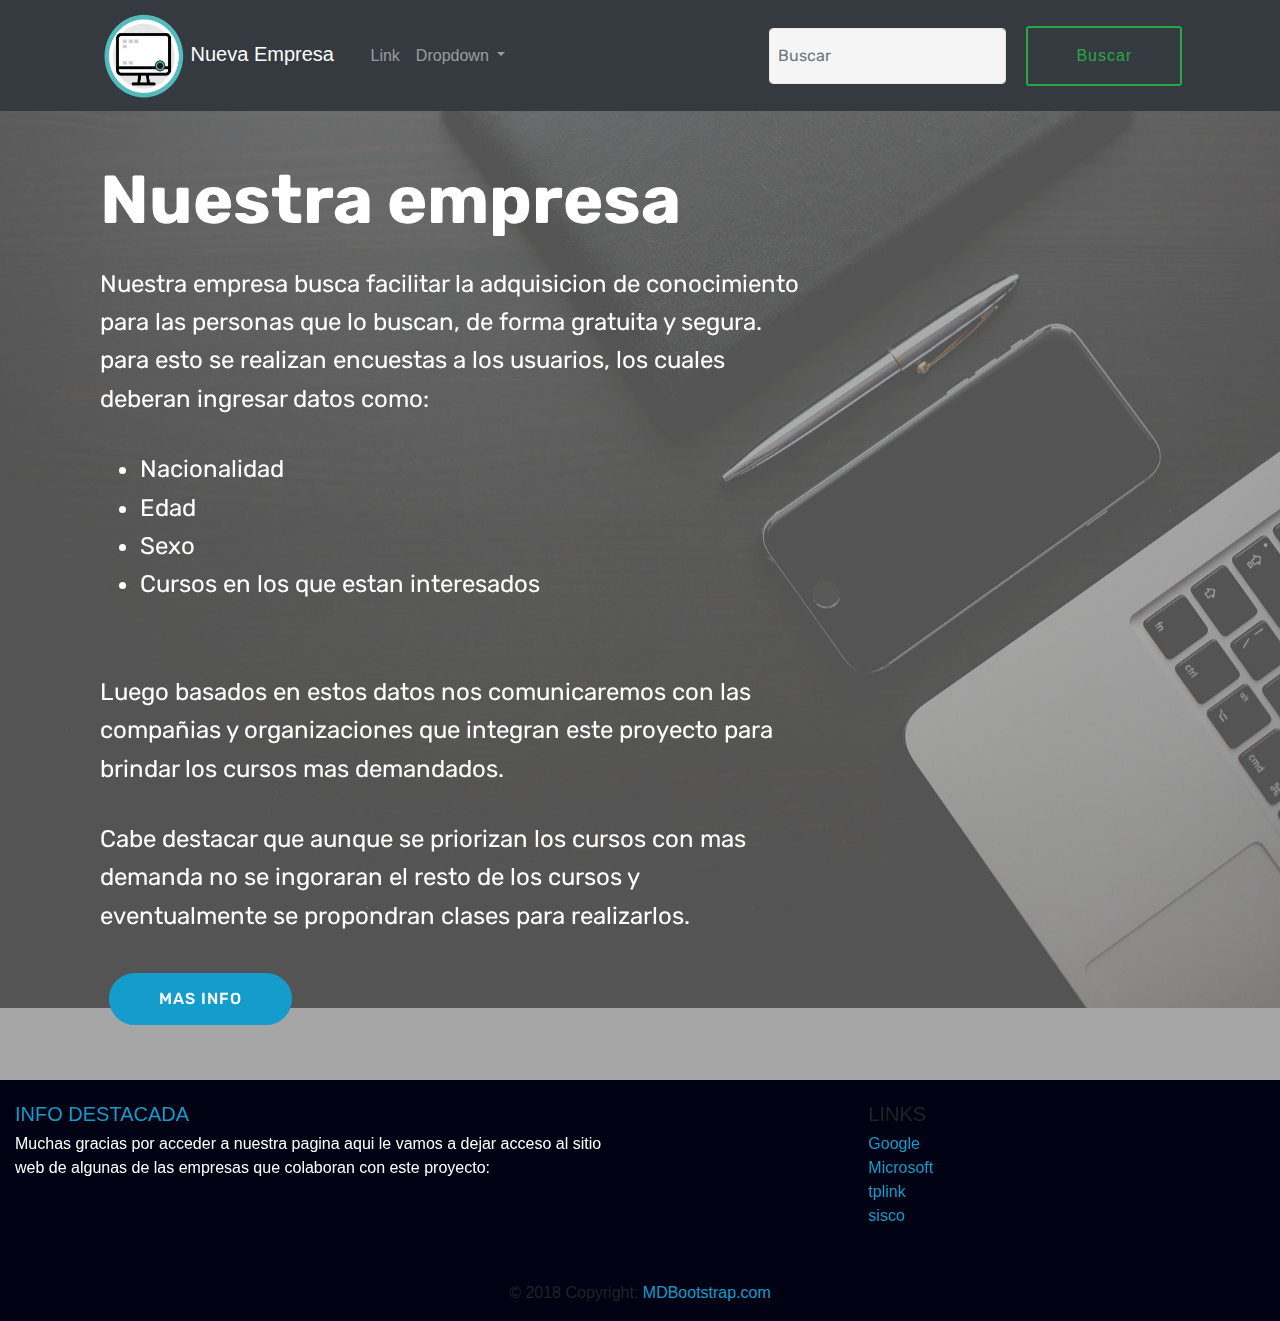
<file: proyecto TIC 3/index.html>
<!DOCTYPE html>
<html>
<head>
  <meta charset="utf-8">
  <meta name="viewport" content="width=device-width, initial-scale=1">
  <title>La Empresa</title>
  <link rel="stylesheet" href="https://stackpath.bootstrapcdn.com/bootstrap/4.3.1/css/bootstrap.min.css" integrity="sha384-ggOyR0iXCbMQv3Xipma34MD+dH/1fQ784/j6cY/iJTQUOhcWr7x9JvoRxT2MZw1T" crossorigin="anonymous">
  <link rel="stylesheet" href="assets/web/assets/mobirise-icons/mobirise-icons.css">
  <link rel="stylesheet" href="assets/tether/tether.min.css">
<!--   <link rel="stylesheet" href="assets/bootstrap/css/bootstrap.min.css"> -->
<!--   <link rel="stylesheet" href="assets/bootstrap/css/bootstrap-grid.min.css"> -->
  <!-- <link rel="stylesheet" href="assets/bootstrap/css/bootstrap-reboot.min.css"> -->
  <!-- <link rel="stylesheet" href="assets/dropdown/css/style.css"> -->
  <link rel="stylesheet" href="assets/theme/css/style.css">
  <link rel="stylesheet" href="assets/mobirise/css/mbr-additional.css" type="text/css">
  <style>


    /********** Medium devices only **********/
/*@media (max-width: 978px) {
    .container {
      padding:0;
      margin:0;
    }

    body {
      padding:0;
    }

    .navbar-fixed-top, .navbar-fixed-bottom, .navbar-static-top {
      margin-left: 0;
      margin-right: 0;
      margin-bottom:0;
    }
    }*/
    body { 
      background-color:#010114; 

    }
   /* #vision{
      background-image: url('Estrategias-de-trabajo-medio.jpg');
      background-repeat:no-repeat;
      width:100%;height:100%;
      opacity: 0.5;
    }*/


  </style>
</head>
<body>

  <nav class="navbar navbar-dark bg-dark navbar-expand-lg px-2n style:margin-left">
    <div class="container"> 
      <div class="col col-lg-3">
        <a class="navbar-brand" href="#"><img src="icono-inicio.png">  Nueva Empresa</a>
      </div>
      <button class="navbar-toggler" type="button" data-toggle="collapse" data-target="#navbarSupportedContent" aria-controls="navbarSupportedContent" aria-expanded="false" aria-label="Toggle navigation">
        <span class="navbar-toggler-icon"></span>
      </button>

      <div class="collapse navbar-collapse" id="navbarSupportedContent">
        <ul class="navbar-nav mr-auto">
          <!-- <li class="nav-item active">
            <a class="nav-link" href="#">Home <span class="sr-only">(current)</span></a>
          </li> -->
          <li class="nav-item">
            <a class="nav-link" href="#">Link</a>
          </li>
          <li class="nav-item dropdown">
            <a class="nav-link dropdown-toggle" href="#" id="navbarDropdown" role="button" data-toggle="dropdown" aria-haspopup="true" aria-expanded="false">
              Dropdown
            </a>
            <div class="dropdown-menu" aria-labelledby="navbarDropdown">
              <a class="dropdown-item" href="#">Cursos</a>
              <a class="dropdown-item" href="#">Realiza la encuesta</a>
              <div class="dropdown-divider"></div>
              <a class="dropdown-item" href="#">Resultados</a>
            </div>
          </li>
          <!-- <li class="nav-item">
           <a class="nav-link disabled" href="#" tabindex="-1" aria-disabled="true">Disabled</a>
         </li> -->
       </ul>
       <form class="form-inline my-2 my-lg-0">
        <input class="form-control mr-sm-2" type="search" placeholder="Buscar" aria-label="Search">
        <button class="btn btn-outline-success my-2 my-sm-0" type="submit">Buscar</button>
      </form>
    </div>
  </div>
</nav>


<section class="engine"><a href="https://mobirise.info/j">website templates</a></section><section class="header9 cid-ruv4FB75N7 mbr-fullscreen mbr-parallax-background" id="header9-1">

    

    <div class="mbr-overlay" style="opacity: 0.6; background-color: rgb(118, 118, 118);">
    </div>

    <div class="container">
        <div class="media-container-column mbr-white col-lg-8 col-md-10">
            <h1 class="mbr-section-title align-left mbr-bold pb-3 mbr-fonts-style display-1">Nuestra empresa</h1>
            
            <p class="mbr-text align-left pb-3 mbr-fonts-style display-5">
               Nuestra empresa busca facilitar la adquisicion de conocimiento para las personas que lo buscan, de forma gratuita y segura.
               para esto se realizan encuestas a los usuarios, los cuales deberan ingresar datos como:
               <ul class="mbr-text align-left pb-3 mbr-fonts-style display-5" style="list-style-type:disc;">
              <li>Nacionalidad</li>
              <li>Edad</li>
              <li>Sexo</li>
              <li>Cursos en los que estan interesados</li>
              </ul>  


            </p>
            <p class="mbr-text align-left pb-3 mbr-fonts-style display-5">
               Luego basados en estos datos nos comunicaremos con las compañias y organizaciones que integran este proyecto para brindar los cursos mas demandados.


            </p>
            <p class="mbr-text align-left pb-3 mbr-fonts-style display-5">
               Cabe destacar que aunque se priorizan los cursos con mas demanda no se ingoraran el resto de los cursos y eventualmente se propondran clases para realizarlos.


            </p>
            <div class="mbr-section-btn align-left"><a class="btn btn-md btn-primary display-4" href="cursos.html">MAS INFO</a></div>
        </div>
    </div>

    
</section>

<!-- Footer -->
<footer class="page-footer font-small blue pt-4">

  <!-- Footer Links -->
  <div class="container-fluid text-center text-md-left">

    <!-- Grid row -->
    <div class="row">

      <!-- Grid column -->
      <div class="col-md-6 mt-md-0 mt-3">

        <!-- Content -->
        <h5 class="text-uppercase text-primary">Info destacada</h5>
        <p class="text-white">Muchas gracias por acceder a nuestra pagina aqui le vamos a dejar acceso al sitio web de algunas de las empresas que colaboran con este proyecto:</p>

      </div>
      <!-- Grid column -->

      <hr class="clearfix w-100 d-md-none pb-3">

       <div class="col-md-2 mb-md-0 mb-3"></div>

      <!-- Grid column -->
      <div class="col-md-3 mb-md-0 mb-3">

        <!-- Links -->
        <h5 class="text-uppercase">Links</h5>

        <ul class="list-unstyled">
          <li>
            <a href="#!">Google</a>
          </li>
          <li>
            <a href="#!">Microsoft</a>
          </li>
          <li>
            <a href="#!">tplink</a>
          </li>
          <li>
            <a href="#!">sisco</a>
          </li>
        </ul>

      </div>
      <!-- Grid column -->

      <!-- Grid column -->
     

    </div>
    <!-- Grid row -->

  </div>
  <!-- Footer Links -->

  <!-- Copyright -->
  <div class="footer-copyright text-center py-3">© 2018 Copyright:
    <a href="https://mdbootstrap.com/education/bootstrap/"> MDBootstrap.com</a>
  </div>
  <!-- Copyright -->

</footer>
<!-- Footer -->


  <script src="assets/web/assets/jquery/jquery.min.js"></script>
  <script src="assets/popper/popper.min.js"></script>
  <script src="assets/tether/tether.min.js"></script>
  <script src="assets/bootstrap/js/bootstrap.min.js"></script>
  <script src="assets/smoothscroll/smooth-scroll.js"></script>
  <script src="assets/parallax/jarallax.min.js"></script>
  <script src="assets/dropdown/js/nav-dropdown.js"></script>
  <script src="assets/dropdown/js/navbar-dropdown.js"></script>
  <script src="assets/touchswipe/jquery.touch-swipe.min.js"></script>
  <script src="assets/theme/js/script.js"></script>

</body>
</html>
</file>
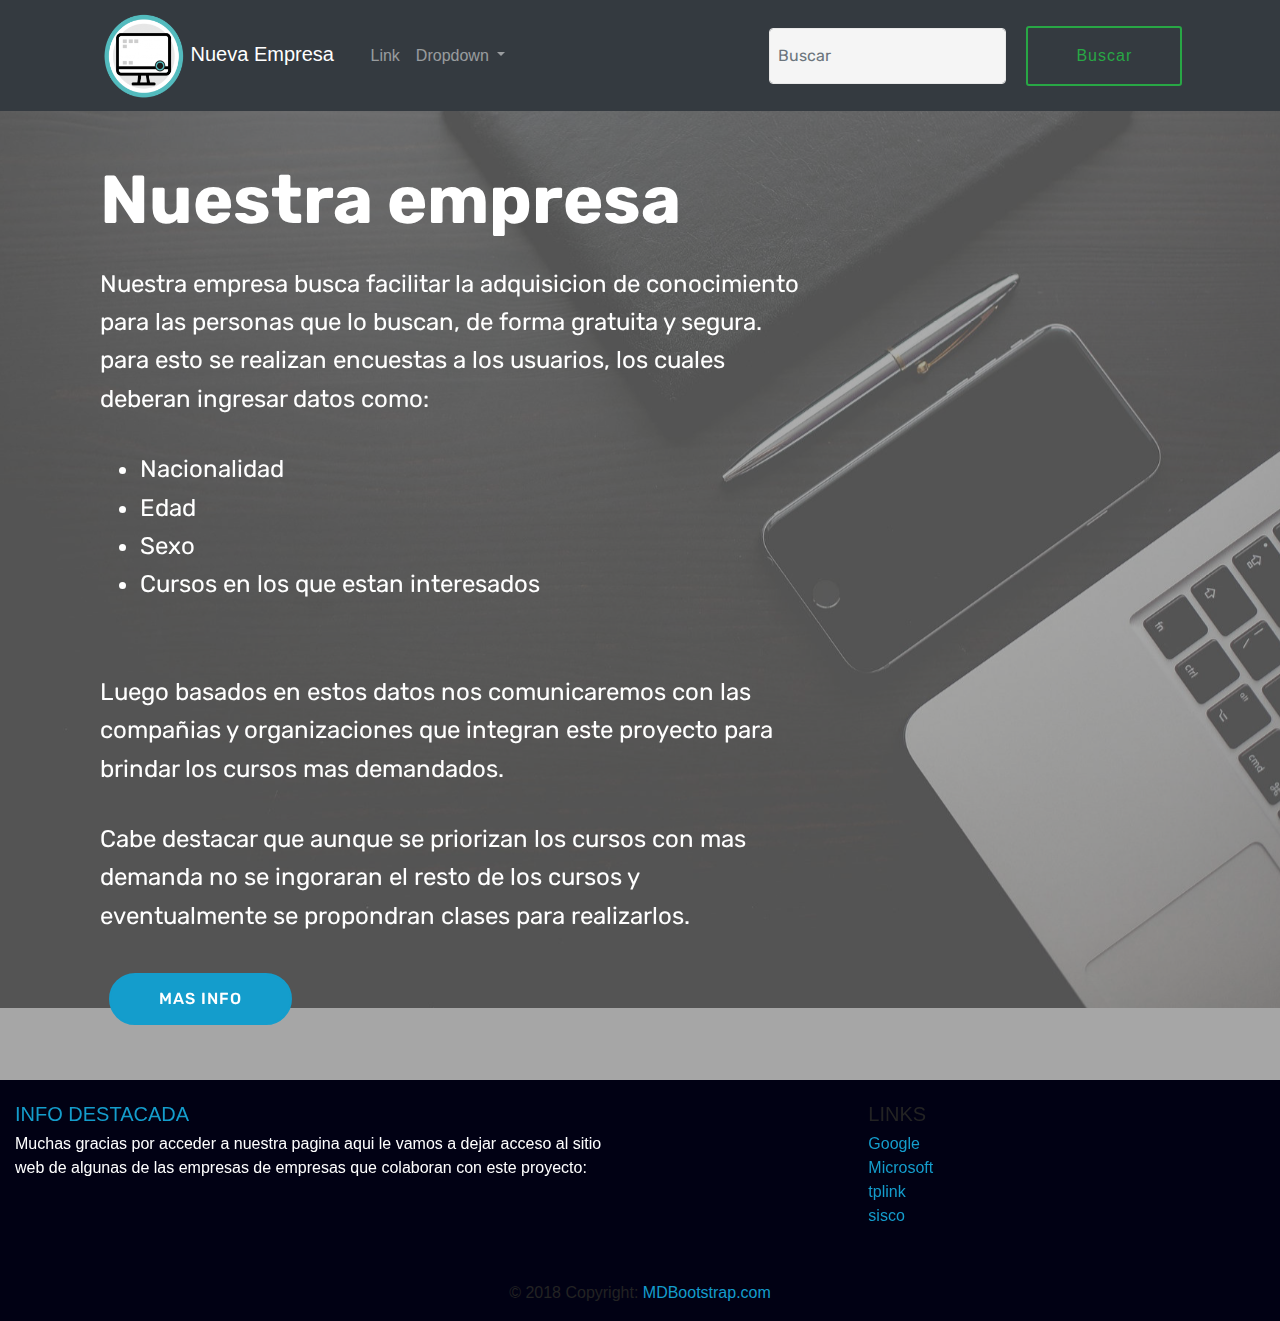
<file: Tic3-master/proyecto TIC 3/index.html>
<!DOCTYPE html>
<html>
<head>
  <meta charset="utf-8">
  <meta name="viewport" content="width=device-width, initial-scale=1">
  <title>La Empresa</title>
  <link rel="stylesheet" href="https://stackpath.bootstrapcdn.com/bootstrap/4.3.1/css/bootstrap.min.css" integrity="sha384-ggOyR0iXCbMQv3Xipma34MD+dH/1fQ784/j6cY/iJTQUOhcWr7x9JvoRxT2MZw1T" crossorigin="anonymous">
  <link rel="stylesheet" href="assets/web/assets/mobirise-icons/mobirise-icons.css">
  <link rel="stylesheet" href="assets/tether/tether.min.css">
<!--   <link rel="stylesheet" href="assets/bootstrap/css/bootstrap.min.css"> -->
<!--   <link rel="stylesheet" href="assets/bootstrap/css/bootstrap-grid.min.css"> -->
  <!-- <link rel="stylesheet" href="assets/bootstrap/css/bootstrap-reboot.min.css"> -->
  <!-- <link rel="stylesheet" href="assets/dropdown/css/style.css"> -->
  <link rel="stylesheet" href="assets/theme/css/style.css">
  <link rel="stylesheet" href="assets/mobirise/css/mbr-additional.css" type="text/css">
  <style>


    /********** Medium devices only **********/
/*@media (max-width: 978px) {
    .container {
      padding:0;
      margin:0;
    }

    body {
      padding:0;
    }

    .navbar-fixed-top, .navbar-fixed-bottom, .navbar-static-top {
      margin-left: 0;
      margin-right: 0;
      margin-bottom:0;
    }
    }*/
    body { 
      background-color:#010114; 

    }
   /* #vision{
      background-image: url('Estrategias-de-trabajo-medio.jpg');
      background-repeat:no-repeat;
      width:100%;height:100%;
      opacity: 0.5;
    }*/


  </style>
</head>
<body>

  <nav class="navbar navbar-dark bg-dark navbar-expand-lg px-2n style:margin-left">
    <div class="container"> 
      <div class="col col-lg-3">
        <a class="navbar-brand" href="#"><img src="icono-inicio.png">  Nueva Empresa</a>
      </div>
      <button class="navbar-toggler" type="button" data-toggle="collapse" data-target="#navbarSupportedContent" aria-controls="navbarSupportedContent" aria-expanded="false" aria-label="Toggle navigation">
        <span class="navbar-toggler-icon"></span>
      </button>

      <div class="collapse navbar-collapse" id="navbarSupportedContent">
        <ul class="navbar-nav mr-auto">
          <!-- <li class="nav-item active">
            <a class="nav-link" href="#">Home <span class="sr-only">(current)</span></a>
          </li> -->
          <li class="nav-item">
            <a class="nav-link" href="#">Link</a>
          </li>
          <li class="nav-item dropdown">
            <a class="nav-link dropdown-toggle" href="#" id="navbarDropdown" role="button" data-toggle="dropdown" aria-haspopup="true" aria-expanded="false">
              Dropdown
            </a>
            <div class="dropdown-menu" aria-labelledby="navbarDropdown">
              <a class="dropdown-item" href="#">Cursos</a>
              <a class="dropdown-item" href="#">Realiza la encuesta</a>
              <div class="dropdown-divider"></div>
              <a class="dropdown-item" href="#">Resultados</a>
            </div>
          </li>
          <!-- <li class="nav-item">
           <a class="nav-link disabled" href="#" tabindex="-1" aria-disabled="true">Disabled</a>
         </li> -->
       </ul>
       <form class="form-inline my-2 my-lg-0">
        <input class="form-control mr-sm-2" type="search" placeholder="Buscar" aria-label="Search">
        <button class="btn btn-outline-success my-2 my-sm-0" type="submit">Buscar</button>
      </form>
    </div>
  </div>
</nav>


<section class="engine"><a href="https://mobirise.info/j">website templates</a></section><section class="header9 cid-ruv4FB75N7 mbr-fullscreen mbr-parallax-background" id="header9-1">

    

    <div class="mbr-overlay" style="opacity: 0.6; background-color: rgb(118, 118, 118);">
    </div>

    <div class="container">
        <div class="media-container-column mbr-white col-lg-8 col-md-10">
            <h1 class="mbr-section-title align-left mbr-bold pb-3 mbr-fonts-style display-1">Nuestra empresa</h1>
            
            <p class="mbr-text align-left pb-3 mbr-fonts-style display-5">
               Nuestra empresa busca facilitar la adquisicion de conocimiento para las personas que lo buscan, de forma gratuita y segura.
               para esto se realizan encuestas a los usuarios, los cuales deberan ingresar datos como:
               <ul class="mbr-text align-left pb-3 mbr-fonts-style display-5" style="list-style-type:disc;">
              <li>Nacionalidad</li>
              <li>Edad</li>
              <li>Sexo</li>
              <li>Cursos en los que estan interesados</li>
              </ul>  


            </p>
            <p class="mbr-text align-left pb-3 mbr-fonts-style display-5">
               Luego basados en estos datos nos comunicaremos con las compañias y organizaciones que integran este proyecto para brindar los cursos mas demandados.


            </p>
            <p class="mbr-text align-left pb-3 mbr-fonts-style display-5">
               Cabe destacar que aunque se priorizan los cursos con mas demanda no se ingoraran el resto de los cursos y eventualmente se propondran clases para realizarlos.


            </p>
            <div class="mbr-section-btn align-left"><a class="btn btn-md btn-primary display-4" href="#">MAS INFO</a></div>
        </div>
    </div>

    
</section>

<!-- Footer -->
<footer class="page-footer font-small blue pt-4">

  <!-- Footer Links -->
  <div class="container-fluid text-center text-md-left">

    <!-- Grid row -->
    <div class="row">

      <!-- Grid column -->
      <div class="col-md-6 mt-md-0 mt-3">

        <!-- Content -->
        <h5 class="text-uppercase text-primary">Info destacada</h5>
        <p class="text-white">Muchas gracias por acceder a nuestra pagina aqui le vamos a dejar acceso al sitio web de algunas de las empresas de empresas que colaboran con este proyecto:</p>

      </div>
      <!-- Grid column -->

      <hr class="clearfix w-100 d-md-none pb-3">

       <div class="col-md-2 mb-md-0 mb-3"></div>

      <!-- Grid column -->
      <div class="col-md-3 mb-md-0 mb-3">

        <!-- Links -->
        <h5 class="text-uppercase">Links</h5>

        <ul class="list-unstyled">
          <li>
            <a href="#!">Google</a>
          </li>
          <li>
            <a href="#!">Microsoft</a>
          </li>
          <li>
            <a href="#!">tplink</a>
          </li>
          <li>
            <a href="#!">sisco</a>
          </li>
        </ul>

      </div>
      <!-- Grid column -->

      <!-- Grid column -->
     

    </div>
    <!-- Grid row -->

  </div>
  <!-- Footer Links -->

  <!-- Copyright -->
  <div class="footer-copyright text-center py-3">© 2018 Copyright:
    <a href="https://mdbootstrap.com/education/bootstrap/"> MDBootstrap.com</a>
  </div>
  <!-- Copyright -->

</footer>
<!-- Footer -->


  <script src="assets/web/assets/jquery/jquery.min.js"></script>
  <script src="assets/popper/popper.min.js"></script>
  <script src="assets/tether/tether.min.js"></script>
  <script src="assets/bootstrap/js/bootstrap.min.js"></script>
  <script src="assets/smoothscroll/smooth-scroll.js"></script>
  <script src="assets/parallax/jarallax.min.js"></script>
  <script src="assets/dropdown/js/nav-dropdown.js"></script>
  <script src="assets/dropdown/js/navbar-dropdown.js"></script>
  <script src="assets/touchswipe/jquery.touch-swipe.min.js"></script>
  <script src="assets/theme/js/script.js"></script>

</body>
</html>
</file>
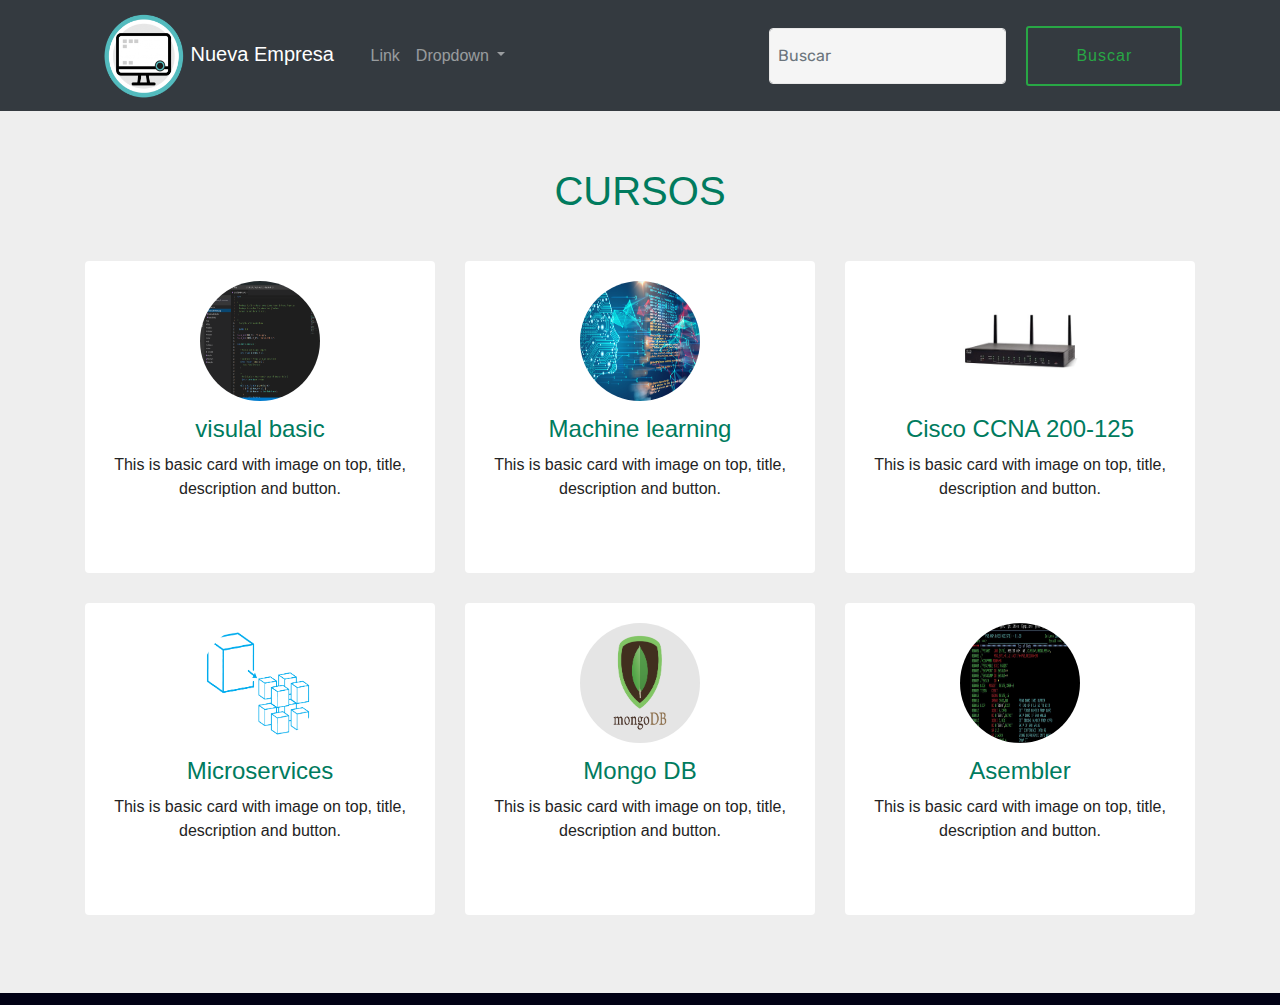
<file: proyecto TIC 3/cursos.html>
<!DOCTYPE html>
<html>
<head>
  <meta charset="utf-8">
  <meta name="viewport" content="width=device-width, initial-scale=1">
  <title>La Empresa</title>
  <link rel="stylesheet" href="https://stackpath.bootstrapcdn.com/bootstrap/4.3.1/css/bootstrap.min.css" integrity="sha384-ggOyR0iXCbMQv3Xipma34MD+dH/1fQ784/j6cY/iJTQUOhcWr7x9JvoRxT2MZw1T" crossorigin="anonymous">
  <link rel="stylesheet" href="assets/web/assets/mobirise-icons/mobirise-icons.css">
  <link rel="stylesheet" href="assets/tether/tether.min.css">
  <link rel="stylesheet" href="assets/theme/css/style.css">
  <link rel="stylesheet" href="assets/mobirise/css/mbr-additional.css" type="text/css">
<!------ Include the above in your HEAD tag ---------->
  <link rel="stylesheet" href="csscursos.css">

  <style>



    body { 
      background-color:#010114; 

    }


  </style>
</head>
<body>

  <nav class="navbar navbar-dark bg-dark navbar-expand-lg px-2n style:margin-left">
    <div class="container"> 
      <div class="col col-lg-3">
        <a class="navbar-brand" href="#"><img src="icono-inicio.png">  Nueva Empresa</a>
      </div>
      <button class="navbar-toggler" type="button" data-toggle="collapse" data-target="#navbarSupportedContent" aria-controls="navbarSupportedContent" aria-expanded="false" aria-label="Toggle navigation">
        <span class="navbar-toggler-icon"></span>
      </button>

      <div class="collapse navbar-collapse" id="navbarSupportedContent">
        <ul class="navbar-nav mr-auto">
          <!-- <li class="nav-item active">
            <a class="nav-link" href="#">Home <span class="sr-only">(current)</span></a>
          </li> -->
          <li class="nav-item">
            <a class="nav-link" href="#">Link</a>
          </li>
          <li class="nav-item dropdown">
            <a class="nav-link dropdown-toggle" href="#" id="navbarDropdown" role="button" data-toggle="dropdown" aria-haspopup="true" aria-expanded="false">
              Dropdown
            </a>
            <div class="dropdown-menu" aria-labelledby="navbarDropdown">
              <a class="dropdown-item" href="#">Cursos</a>
              <a class="dropdown-item" href="#">Realiza la encuesta</a>
              <div class="dropdown-divider"></div>
              <a class="dropdown-item" href="#">Resultados</a>
            </div>
          </li>
          <!-- <li class="nav-item">
           <a class="nav-link disabled" href="#" tabindex="-1" aria-disabled="true">Disabled</a>
         </li> -->
       </ul>
       <form class="form-inline my-2 my-lg-0">
        <input class="form-control mr-sm-2" type="search" placeholder="Buscar" aria-label="Search">
        <button class="btn btn-outline-success my-2 my-sm-0" type="submit">Buscar</button>
      </form>
    </div>
  </div>
</nav>



<!-- Team -->
<section id="team" class="pb-5">
    <div class="container">
        <h5 class="section-title h1">CURSOS</h5>
        <div class="row">
            <!-- Team member -->
            <div class="col-xs-12 col-sm-6 col-md-4">
                <div class="image-flip" ontouchstart="this.classList.toggle('hover');">
                    <div class="mainflip">
                        <div class="frontside">
                            <div class="card">
                                <div class="card-body text-center">
                                    <p><img class=" img-fluid" src="visual.png" alt="card image"></p>
                                    <h4 class="card-title">visulal basic</h4>
                                    <p class="card-text">This is basic card with image on top, title, description and button.</p>
                                    
                                </div>
                            </div>
                        </div>
                        <div class="backside">
                            <div class="card">
                                <div class="card-body text-center mt-4">
                                    <h4 class="card-title">Aprender visual basic</h4>
                                    <p class="card-text">This is basic card with image on top, title, description and button.This is basic card with image on top, title, description and button.This is basic card with image on top, title, description and button.</p>
                                    <ul class="list-inline">
                                        <li class="list-inline-item">
                                            <a class="social-icon text-xs-center" target="_blank" href="#">
                                                <i class="fa fa-facebook"></i>
                                            </a>
                                        </li>
                                        <li class="list-inline-item">
                                            <a class="social-icon text-xs-center" target="_blank" href="#">
                                                <i class="fa fa-twitter"></i>
                                            </a>
                                        </li>
                                        <li class="list-inline-item">
                                            <a class="social-icon text-xs-center" target="_blank" href="#">
                                                <i class="fa fa-skype"></i>
                                            </a>
                                        </li>
                                        <li class="list-inline-item">
                                            <a class="social-icon text-xs-center" target="_blank" href="#">
                                                <i class="fa fa-google"></i>
                                            </a>
                                        </li>
                                    </ul>
                                    <a href="#" class="btn btn-primary btn-sm"><i class="fa fa-plus"></i></a>
                                </div>
                            </div>
                        </div>
                    </div>
                </div>
            </div>
            <!-- ./Team member -->
            <!-- Team member -->
            <div class="col-xs-12 col-sm-6 col-md-4">
                <div class="image-flip" ontouchstart="this.classList.toggle('hover');">
                    <div class="mainflip">
                        <div class="frontside">
                            <div class="card">
                                <div class="card-body text-center">
                                    <p><img class=" img-fluid" src="machine-learning.jpg" alt="card image"></p>
                                    <h4 class="card-title">Machine learning</h4>
                                    <p class="card-text">This is basic card with image on top, title, description and button.</p>
                                    
                                </div>
                            </div>
                        </div>
                        <div class="backside">
                            <div class="card">
                                <div class="card-body text-center mt-4">
                                    <h4 class="card-title">Aprender machine learning</h4>
                                    <p class="card-text">This is basic card with image on top, title, description and button.This is basic card with image on top, title, description and button.This is basic card with image on top, title, description and button.</p>
                                    <ul class="list-inline">
                                        <li class="list-inline-item">
                                            <a class="social-icon text-xs-center" target="_blank" href="#">
                                                <i class="fa fa-facebook"></i>
                                            </a>
                                        </li>
                                        <li class="list-inline-item">
                                            <a class="social-icon text-xs-center" target="_blank" href="#">
                                                <i class="fa fa-twitter"></i>
                                            </a>
                                        </li>
                                        <li class="list-inline-item">
                                            <a class="social-icon text-xs-center" target="_blank" href="#">
                                                <i class="fa fa-skype"></i>
                                            </a>
                                        </li>
                                        <li class="list-inline-item">
                                            <a class="social-icon text-xs-center" target="_blank" href="#">
                                                <i class="fa fa-google"></i>
                                            </a>
                                        </li>
                                    </ul>
                                    <a href="#" class="btn btn-primary btn-sm"><i class="fa fa-plus"></i></a>
                                </div>
                            </div>
                        </div>
                    </div>
                </div>
            </div>
            <!-- ./Team member -->
            <!-- Team member -->
            <div class="col-xs-12 col-sm-6 col-md-4">
                <div class="image-flip" ontouchstart="this.classList.toggle('hover');">
                    <div class="mainflip">
                        <div class="frontside">
                            <div class="card">
                                <div class="card-body text-center">
                                    <p><img class=" img-fluid" src="router-cisco.jpg" alt="card image"></p>
                                    <h4 class="card-title">Cisco CCNA 200-125</h4>
                                    <p class="card-text">This is basic card with image on top, title, description and button.</p>
                                    
                                </div>
                            </div>
                        </div>
                        <div class="backside">
                            <div class="card">
                                <div class="card-body text-center mt-4">
                                    <h4 class="card-title">Aprender Cisco CCNA 200-125</h4>
                                    <p class="card-text">This is basic card with image on top, title, description and button.This is basic card with image on top, title, description and button.This is basic card with image on top, title, description and button.</p>
                                    <ul class="list-inline">
                                        <li class="list-inline-item">
                                            <a class="social-icon text-xs-center" target="_blank" href="#">
                                                <i class="fa fa-facebook"></i>
                                            </a>
                                        </li>
                                        <li class="list-inline-item">
                                            <a class="social-icon text-xs-center" target="_blank" href="#">
                                                <i class="fa fa-twitter"></i>
                                            </a>
                                        </li>
                                        <li class="list-inline-item">
                                            <a class="social-icon text-xs-center" target="_blank" href="#">
                                                <i class="fa fa-skype"></i>
                                            </a>
                                        </li>
                                        <li class="list-inline-item">
                                            <a class="social-icon text-xs-center" target="_blank" href="#">
                                                <i class="fa fa-google"></i>
                                            </a>
                                        </li>
                                    </ul>
                                    <a href="#" class="btn btn-primary btn-sm"><i class="fa fa-plus"></i></a>
                                </div>
                            </div>
                        </div>
                    </div>
                </div>
            </div>
            <!-- ./Team member -->
            <!-- Team member -->
            <div class="col-xs-12 col-sm-6 col-md-4">
                <div class="image-flip" ontouchstart="this.classList.toggle('hover');">
                    <div class="mainflip">
                        <div class="frontside">
                            <div class="card">
                                <div class="card-body text-center">
                                    <p><img class=" img-fluid" src="microservices.png" alt="card image"></p>
                                    <h4 class="card-title">Microservices</h4>
                                    <p class="card-text">This is basic card with image on top, title, description and button.</p>
                                    
                                </div>
                            </div>
                        </div>
                        <div class="backside">
                            <div class="card">
                                <div class="card-body text-center mt-4">
                                    <h4 class="card-title">Master Microservices with Spring Boot and Spring Cloud</h4>
                                    <p class="card-text">This is basic card with image on top, title, description and button.This is basic card with image on top, title, description and button.This is basic card with image on top, title, description and button.</p>
                                    <ul class="list-inline">
                                        <li class="list-inline-item">
                                            <a class="social-icon text-xs-center" target="_blank" href="#">
                                                <i class="fa fa-facebook"></i>
                                            </a>
                                        </li>
                                        <li class="list-inline-item">
                                            <a class="social-icon text-xs-center" target="_blank" href="#">
                                                <i class="fa fa-twitter"></i>
                                            </a>
                                        </li>
                                        <li class="list-inline-item">
                                            <a class="social-icon text-xs-center" target="_blank" href="#">
                                                <i class="fa fa-skype"></i>
                                            </a>
                                        </li>
                                        <li class="list-inline-item">
                                            <a class="social-icon text-xs-center" target="_blank" href="#">
                                                <i class="fa fa-google"></i>
                                            </a>
                                        </li>
                                    </ul>
                                    <a href="#" class="btn btn-primary btn-sm"><i class="fa fa-plus"></i></a>
                                </div>
                            </div>
                        </div>
                    </div>
                </div>
            </div>
            <!-- ./Team member -->
            <!-- Team member -->
            <div class="col-xs-12 col-sm-6 col-md-4">
                <div class="image-flip" ontouchstart="this.classList.toggle('hover');">
                    <div class="mainflip">
                        <div class="frontside">
                            <div class="card">
                                <div class="card-body text-center">
                                    <p><img class=" img-fluid" src="mongodb.png" alt="card image"></p>
                                    <h4 class="card-title">Mongo DB</h4>
                                    <p class="card-text">This is basic card with image on top, title, description and button.</p>
                                    
                                </div>
                            </div>
                        </div>
                        <div class="backside">
                            <div class="card">
                                <div class="card-body text-center mt-4">
                                    <h4 class="card-title">Aprender Mongo DB</h4>
                                    <p class="card-text">This is basic card with image on top, title, description and button.This is basic card with image on top, title, description and button.This is basic card with image on top, title, description and button.</p>
                                    <ul class="list-inline">
                                        <li class="list-inline-item">
                                            <a class="social-icon text-xs-center" target="_blank" href="#">
                                                <i class="fa fa-facebook"></i>
                                            </a>
                                        </li>
                                        <li class="list-inline-item">
                                            <a class="social-icon text-xs-center" target="_blank" href="#">
                                                <i class="fa fa-twitter"></i>
                                            </a>
                                        </li>
                                        <li class="list-inline-item">
                                            <a class="social-icon text-xs-center" target="_blank" href="#">
                                                <i class="fa fa-skype"></i>
                                            </a>
                                        </li>
                                        <li class="list-inline-item">
                                            <a class="social-icon text-xs-center" target="_blank" href="#">
                                                <i class="fa fa-google"></i>
                                            </a>
                                        </li>
                                    </ul>
                                    <a href="#" class="btn btn-primary btn-sm"><i class="fa fa-plus"></i></a>
                                </div>
                            </div>
                        </div>
                    </div>
                </div>
            </div>
            <!-- ./Team member -->
            <!-- Team member -->
            <div class="col-xs-12 col-sm-6 col-md-4">
                <div class="image-flip" ontouchstart="this.classList.toggle('hover');">
                    <div class="mainflip">
                        <div class="frontside">
                            <div class="card">
                                <div class="card-body text-center">
                                    <p><img class=" img-fluid" src="asembler.jpg" alt="card image"></p>
                                    <h4 class="card-title">Asembler</h4>
                                    <p class="card-text">This is basic card with image on top, title, description and button.</p>
                                    
                                </div>
                            </div>
                        </div>
                        <div class="backside">
                            <div class="card">
                                <div class="card-body text-center mt-4">
                                    <h4 class="card-title">Asembler</h4>
                                    <p class="card-text">This is basic card with image on top, title, description and button.This is basic card with image on top, title, description and button.This is basic card with image on top, title, description and button.</p>
                                    <ul class="list-inline">
                                        <li class="list-inline-item">
                                            <a class="social-icon text-xs-center" target="_blank" href="#">
                                                <i class="fa fa-facebook"></i>
                                            </a>
                                        </li>
                                        <li class="list-inline-item">
                                            <a class="social-icon text-xs-center" target="_blank" href="#">
                                                <i class="fa fa-twitter"></i>
                                            </a>
                                        </li>
                                        <li class="list-inline-item">
                                            <a class="social-icon text-xs-center" target="_blank" href="#">
                                                <i class="fa fa-skype"></i>
                                            </a>
                                        </li>
                                        <li class="list-inline-item">
                                            <a class="social-icon text-xs-center" target="_blank" href="#">
                                                <i class="fa fa-google"></i>
                                            </a>
                                        </li>
                                    </ul>
                                    <a href="#" class="btn btn-primary btn-sm"><i class="fa fa-plus"></i></a>
                                </div>
                            </div>
                        </div>
                    </div>
                </div>
            </div>
            <!-- ./Team member -->

        </div>
    </div>
</section>


  <script src="assets/web/assets/jquery/jquery.min.js"></script>
  <script src="assets/popper/popper.min.js"></script>
  <script src="assets/tether/tether.min.js"></script>
  <script src="assets/bootstrap/js/bootstrap.min.js"></script>
  <script src="assets/smoothscroll/smooth-scroll.js"></script>
  <script src="assets/parallax/jarallax.min.js"></script>
  <script src="assets/dropdown/js/nav-dropdown.js"></script>
  <script src="assets/dropdown/js/navbar-dropdown.js"></script>
  <script src="assets/touchswipe/jquery.touch-swipe.min.js"></script>
  <script src="assets/theme/js/script.js"></script>

</body>
</html>
</file>
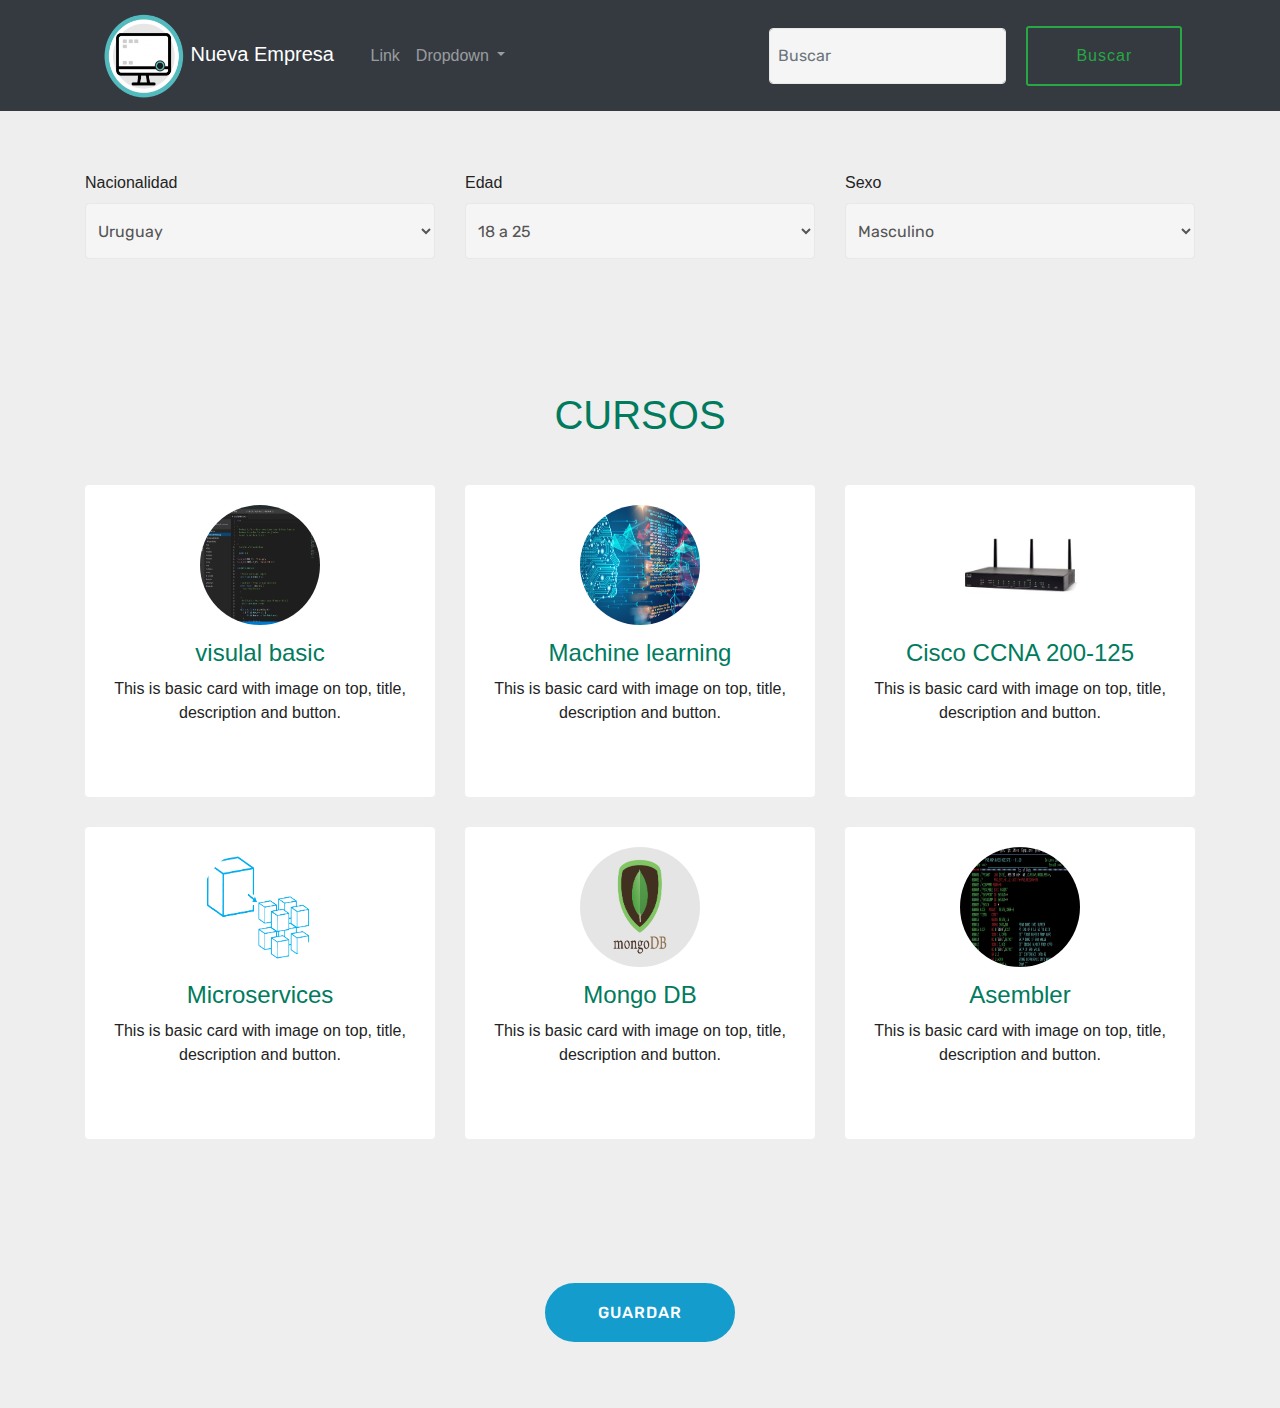
<file: Tic3-master/proyecto TIC 3/cursos.html>
<!DOCTYPE html>
<html>
<head>
  <meta charset="utf-8">
  <meta name="viewport" content="width=device-width, initial-scale=1">
  <title>La Empresa</title>
  <link rel="stylesheet" href="https://stackpath.bootstrapcdn.com/bootstrap/4.3.1/css/bootstrap.min.css" integrity="sha384-ggOyR0iXCbMQv3Xipma34MD+dH/1fQ784/j6cY/iJTQUOhcWr7x9JvoRxT2MZw1T" crossorigin="anonymous">
  <link rel="stylesheet" href="assets/web/assets/mobirise-icons/mobirise-icons.css">
  <link rel="stylesheet" href="assets/tether/tether.min.css">
  <link rel="stylesheet" href="assets/theme/css/style.css">
  <link rel="stylesheet" href="assets/mobirise/css/mbr-additional.css" type="text/css">
<!------ Include the above in your HEAD tag ---------->
  <link rel="stylesheet" href="csscursos.css">

  <style>



    body { 
      background-color:#010114; 

    }


  </style>
</head>
<body>

  <nav class="navbar navbar-dark bg-dark navbar-expand-lg px-2n style:margin-left">
    <div class="container"> 
      <div class="col col-lg-3">
        <a class="navbar-brand" href="index.html"><img src="icono-inicio.png">  Nueva Empresa</a>
      </div>
      <button class="navbar-toggler" type="button" data-toggle="collapse" data-target="#navbarSupportedContent" aria-controls="navbarSupportedContent" aria-expanded="false" aria-label="Toggle navigation">
        <span class="navbar-toggler-icon"></span>
      </button>

      <div class="collapse navbar-collapse" id="navbarSupportedContent">
        <ul class="navbar-nav mr-auto">
          <!-- <li class="nav-item active">
            <a class="nav-link" href="#">Home <span class="sr-only">(current)</span></a>
          </li> -->
          <li class="nav-item">
            <a class="nav-link" href="#">Link</a>
          </li>
          <li class="nav-item dropdown">
            <a class="nav-link dropdown-toggle" href="#" id="navbarDropdown" role="button" data-toggle="dropdown" aria-haspopup="true" aria-expanded="false">
              Dropdown
            </a>
            <div class="dropdown-menu" aria-labelledby="navbarDropdown">
              <a class="dropdown-item" href="#">Cursos</a>
              <a class="dropdown-item" href="#">Realiza la encuesta</a>
              <div class="dropdown-divider"></div>
              <a class="dropdown-item" href="#">Resultados</a>
            </div>
          </li>
          <!-- <li class="nav-item">
           <a class="nav-link disabled" href="#" tabindex="-1" aria-disabled="true">Disabled</a>
         </li> -->
       </ul>
       <form class="form-inline my-2 my-lg-0">
        <input class="form-control mr-sm-2" type="search" placeholder="Buscar" aria-label="Search">
        <button class="btn btn-outline-success my-2 my-sm-0" type="submit">Buscar</button>
      </form>
    </div>
  </div>
</nav>

<section>
    <form>
    <div class="container">
  <div class="row">
    <div class="col-sm-4">
     <div class="form-group">
    <label for="exampleFormControlSelect1">Nacionalidad</label>
    <select class="form-control" id="exampleFormControlSelect1">
      <option>Uruguay</option>
      <option>Argentina</option>
      <option>Brasil</option>
      <option>Chile</option>
      </select>
  </div>
    </div>
    <div class="col-sm-4">
      <div class="form-group">
    <label for="exampleFormControlSelect2">Edad</label>
    <select class="form-control" id="exampleFormControlSelect2">
      <option>18 a 25</option>
      <option>25 a 30</option>
      <option>30 a 40</option>
      <option>40 a 50</option>
      <option>50+</option>
    </select>
    </div>
    </div>
    <div class="col-sm-4">
      <div class="form-group">
    <label for="exampleFormControlSelect3">Sexo</label>
    <select class="form-control" id="exampleFormControlSelect3">
      <option>Masculino</option>
      <option>Femenino</option>
     </select>
    </div>
  </div>
</div>
</div>
</form>
  
  
  
  

</section>

<!-- Team -->
<section id="team" class="pb-5">
    <div class="container">
        <h5 class="section-title h1">CURSOS</h5>
        <div class="row">
            <!-- Team member -->
            <div class="col-xs-12 col-sm-6 col-md-4">
                <div class="image-flip" ontouchstart="this.classList.toggle('hover');">
                    <div class="mainflip">
                        <div class="frontside">
                            <div class="card">
                                <div class="card-body text-center">
                                    <p><img class=" img-fluid" src="visual.png" alt="card image"></p>
                                    <h4 class="card-title">visulal basic</h4>
                                    <p class="card-text">This is basic card with image on top, title, description and button.</p>
                                    
                                </div>
                            </div>
                        </div>
                        <div class="backside">
                            <div class="card">
                                <div class="card-body text-center mt-4">
                                    <h4 class="card-title">Aprender visual basic</h4>
                                    <p class="card-text">This is basic card with image on top, title, description and button.This is basic card with image on top, title, description and button.This is basic card with image on top, title, description and button.</p>
                                    <ul class="list-inline">
                                        <li class="list-inline-item">
                                            <a class="social-icon text-xs-center" target="_blank" href="#">
                                                <i class="fa fa-facebook"></i>
                                            </a>
                                        </li>
                                        <li class="list-inline-item">
                                            <a class="social-icon text-xs-center" target="_blank" href="#">
                                                <i class="fa fa-twitter"></i>
                                            </a>
                                        </li>
                                        <li class="list-inline-item">
                                            <a class="social-icon text-xs-center" target="_blank" href="#">
                                                <i class="fa fa-skype"></i>
                                            </a>
                                        </li>
                                        <li class="list-inline-item">
                                            <a class="social-icon text-xs-center" target="_blank" href="#">
                                                <i class="fa fa-google"></i>
                                            </a>
                                        </li>
                                    </ul>
                                    <a href="#" class="btn btn-primary btn-sm"><i class="fa fa-plus"></i></a>
                                </div>
                            </div>
                        </div>
                    </div>
                </div>
            </div>
            <!-- ./Team member -->
            <!-- Team member -->
            <div class="col-xs-12 col-sm-6 col-md-4">
                <div class="image-flip" ontouchstart="this.classList.toggle('hover');">
                    <div class="mainflip">
                        <div class="frontside">
                            <div class="card">
                                <div class="card-body text-center">
                                    <p><img class=" img-fluid" src="machine-learning.jpg" alt="card image"></p>
                                    <h4 class="card-title">Machine learning</h4>
                                    <p class="card-text">This is basic card with image on top, title, description and button.</p>
                                    
                                </div>
                            </div>
                        </div>
                        <div class="backside">
                            <div class="card">
                                <div class="card-body text-center mt-4">
                                    <h4 class="card-title">Aprender machine learning</h4>
                                    <p class="card-text">This is basic card with image on top, title, description and button.This is basic card with image on top, title, description and button.This is basic card with image on top, title, description and button.</p>
                                    <ul class="list-inline">
                                        <li class="list-inline-item">
                                            <a class="social-icon text-xs-center" target="_blank" href="#">
                                                <i class="fa fa-facebook"></i>
                                            </a>
                                        </li>
                                        <li class="list-inline-item">
                                            <a class="social-icon text-xs-center" target="_blank" href="#">
                                                <i class="fa fa-twitter"></i>
                                            </a>
                                        </li>
                                        <li class="list-inline-item">
                                            <a class="social-icon text-xs-center" target="_blank" href="#">
                                                <i class="fa fa-skype"></i>
                                            </a>
                                        </li>
                                        <li class="list-inline-item">
                                            <a class="social-icon text-xs-center" target="_blank" href="#">
                                                <i class="fa fa-google"></i>
                                            </a>
                                        </li>
                                    </ul>
                                    <a href="#" class="btn btn-primary btn-sm"><i class="fa fa-plus"></i></a>
                                </div>
                            </div>
                        </div>
                    </div>
                </div>
            </div>
            <!-- ./Team member -->
            <!-- Team member -->
            <div class="col-xs-12 col-sm-6 col-md-4">
                <div class="image-flip" ontouchstart="this.classList.toggle('hover');">
                    <div class="mainflip">
                        <div class="frontside">
                            <div class="card">
                                <div class="card-body text-center">
                                    <p><img class=" img-fluid" src="router-cisco.jpg" alt="card image"></p>
                                    <h4 class="card-title">Cisco CCNA 200-125</h4>
                                    <p class="card-text">This is basic card with image on top, title, description and button.</p>
                                    
                                </div>
                            </div>
                        </div>
                        <div class="backside">
                            <div class="card">
                                <div class="card-body text-center mt-4">
                                    <h4 class="card-title">Aprender Cisco CCNA 200-125</h4>
                                    <p class="card-text">This is basic card with image on top, title, description and button.This is basic card with image on top, title, description and button.This is basic card with image on top, title, description and button.</p>
                                    <ul class="list-inline">
                                        <li class="list-inline-item">
                                            <a class="social-icon text-xs-center" target="_blank" href="#">
                                                <i class="fa fa-facebook"></i>
                                            </a>
                                        </li>
                                        <li class="list-inline-item">
                                            <a class="social-icon text-xs-center" target="_blank" href="#">
                                                <i class="fa fa-twitter"></i>
                                            </a>
                                        </li>
                                        <li class="list-inline-item">
                                            <a class="social-icon text-xs-center" target="_blank" href="#">
                                                <i class="fa fa-skype"></i>
                                            </a>
                                        </li>
                                        <li class="list-inline-item">
                                            <a class="social-icon text-xs-center" target="_blank" href="#">
                                                <i class="fa fa-google"></i>
                                            </a>
                                        </li>
                                    </ul>
                                    <a href="#" class="btn btn-primary btn-sm"><i class="fa fa-plus"></i></a>
                                </div>
                            </div>
                        </div>
                    </div>
                </div>
            </div>
            <!-- ./Team member -->
            <!-- Team member -->
            <div class="col-xs-12 col-sm-6 col-md-4">
                <div class="image-flip" ontouchstart="this.classList.toggle('hover');">
                    <div class="mainflip">
                        <div class="frontside">
                            <div class="card">
                                <div class="card-body text-center">
                                    <p><img class=" img-fluid" src="microservices.png" alt="card image"></p>
                                    <h4 class="card-title">Microservices</h4>
                                    <p class="card-text">This is basic card with image on top, title, description and button.</p>
                                    
                                </div>
                            </div>
                        </div>
                        <div class="backside">
                            <div class="card">
                                <div class="card-body text-center mt-4">
                                    <h4 class="card-title">Master Microservices with Spring Boot and Spring Cloud</h4>
                                    <p class="card-text">This is basic card with image on top, title, description and button.This is basic card with image on top, title, description and button.This is basic card with image on top, title, description and button.</p>
                                    <ul class="list-inline">
                                        <li class="list-inline-item">
                                            <a class="social-icon text-xs-center" target="_blank" href="#">
                                                <i class="fa fa-facebook"></i>
                                            </a>
                                        </li>
                                        <li class="list-inline-item">
                                            <a class="social-icon text-xs-center" target="_blank" href="#">
                                                <i class="fa fa-twitter"></i>
                                            </a>
                                        </li>
                                        <li class="list-inline-item">
                                            <a class="social-icon text-xs-center" target="_blank" href="#">
                                                <i class="fa fa-skype"></i>
                                            </a>
                                        </li>
                                        <li class="list-inline-item">
                                            <a class="social-icon text-xs-center" target="_blank" href="#">
                                                <i class="fa fa-google"></i>
                                            </a>
                                        </li>
                                    </ul>
                                    <a href="#" class="btn btn-primary btn-sm"><i class="fa fa-plus"></i></a>
                                </div>
                            </div>
                        </div>
                    </div>
                </div>
            </div>
            <!-- ./Team member -->
            <!-- Team member -->
            <div class="col-xs-12 col-sm-6 col-md-4">
                <div class="image-flip" ontouchstart="this.classList.toggle('hover');">
                    <div class="mainflip">
                        <div class="frontside">
                            <div class="card">
                                <div class="card-body text-center">
                                    <p><img class=" img-fluid" src="mongodb.png" alt="card image"></p>
                                    <h4 class="card-title">Mongo DB</h4>
                                    <p class="card-text">This is basic card with image on top, title, description and button.</p>
                                    
                                </div>
                            </div>
                        </div>
                        <div class="backside">
                            <div class="card">
                                <div class="card-body text-center mt-4">
                                    <h4 class="card-title">Aprender Mongo DB</h4>
                                    <p class="card-text">This is basic card with image on top, title, description and button.This is basic card with image on top, title, description and button.This is basic card with image on top, title, description and button.</p>
                                    <ul class="list-inline">
                                        <li class="list-inline-item">
                                            <a class="social-icon text-xs-center" target="_blank" href="#">
                                                <i class="fa fa-facebook"></i>
                                            </a>
                                        </li>
                                        <li class="list-inline-item">
                                            <a class="social-icon text-xs-center" target="_blank" href="#">
                                                <i class="fa fa-twitter"></i>
                                            </a>
                                        </li>
                                        <li class="list-inline-item">
                                            <a class="social-icon text-xs-center" target="_blank" href="#">
                                                <i class="fa fa-skype"></i>
                                            </a>
                                        </li>
                                        <li class="list-inline-item">
                                            <a class="social-icon text-xs-center" target="_blank" href="#">
                                                <i class="fa fa-google"></i>
                                            </a>
                                        </li>
                                    </ul>
                                    <a href="#" class="btn btn-primary btn-sm"><i class="fa fa-plus"></i></a>
                                </div>
                            </div>
                        </div>
                    </div>
                </div>
            </div>
            <!-- ./Team member -->
            <!-- Team member -->
            <div class="col-xs-12 col-sm-6 col-md-4">
                <div class="image-flip" ontouchstart="this.classList.toggle('hover');">
                    <div class="mainflip">
                        <div class="frontside">
                            <div class="card">
                                <div class="card-body text-center">
                                    <p><img class=" img-fluid" src="asembler.jpg" alt="card image"></p>
                                    <h4 class="card-title">Asembler</h4>
                                    <p class="card-text">This is basic card with image on top, title, description and button.</p>
                                    
                                </div>
                            </div>
                        </div>
                        <div class="backside">
                            <div class="card">
                                <div class="card-body text-center mt-4">
                                    <h4 class="card-title">Asembler</h4>
                                    <p class="card-text">This is basic card with image on top, title, description and button.This is basic card with image on top, title, description and button.This is basic card with image on top, title, description and button.</p>
                                    <ul class="list-inline">
                                        <li class="list-inline-item">
                                            <a class="social-icon text-xs-center" target="_blank" href="#">
                                                <i class="fa fa-facebook"></i>
                                            </a>
                                        </li>
                                        <li class="list-inline-item">
                                            <a class="social-icon text-xs-center" target="_blank" href="#">
                                                <i class="fa fa-twitter"></i>
                                            </a>
                                        </li>
                                        <li class="list-inline-item">
                                            <a class="social-icon text-xs-center" target="_blank" href="#">
                                                <i class="fa fa-skype"></i>
                                            </a>
                                        </li>
                                        <li class="list-inline-item">
                                            <a class="social-icon text-xs-center" target="_blank" href="#">
                                                <i class="fa fa-google"></i>
                                            </a>
                                        </li>
                                    </ul>
                                    <a href="#" class="btn btn-primary btn-sm"><i class="fa fa-plus"></i></a>
                                </div>
                            </div>
                        </div>
                    </div>
                </div>
            </div>
            <!-- ./Team member -->

        </div>
    </div>
</section>

<section>
    <div class="mbr-section-btn align-center"><a class="btn btn-lg btn-primary display-4" href="">GUARDAR</a></div>
        </div>
</section>

  <script src="assets/web/assets/jquery/jquery.min.js"></script>
  <script src="assets/popper/popper.min.js"></script>
  <script src="assets/tether/tether.min.js"></script>
  <script src="assets/bootstrap/js/bootstrap.min.js"></script>
  <script src="assets/smoothscroll/smooth-scroll.js"></script>
  <script src="assets/parallax/jarallax.min.js"></script>
  <script src="assets/dropdown/js/nav-dropdown.js"></script>
  <script src="assets/dropdown/js/navbar-dropdown.js"></script>
  <script src="assets/touchswipe/jquery.touch-swipe.min.js"></script>
  <script src="assets/theme/js/script.js"></script>

</body>
</html>
</file>
<file: proyecto TIC 3/assets/web/assets/mobirise-icons/mobirise-icons.css>
@font-face {
  font-family: 'MobiriseIcons';
  src:  url('mobirise-icons.eot?spat4u');
  src:  url('mobirise-icons.eot?spat4u#iefix') format('embedded-opentype'),
    url('mobirise-icons.ttf?spat4u') format('truetype'),
    url('mobirise-icons.woff?spat4u') format('woff'),
    url('mobirise-icons.svg?spat4u#MobiriseIcons') format('svg');
  font-weight: normal;
  font-style: normal;
}

[class^="mbri-"], [class*=" mbri-"] {
  /* use !important to prevent issues with browser extensions that change fonts */
  font-family: MobiriseIcons !important;
  speak: none;
  font-style: normal;
  font-weight: normal;
  font-variant: normal;
  text-transform: none;
  line-height: 1;

  /* Better Font Rendering =========== */
  -webkit-font-smoothing: antialiased;
  -moz-osx-font-smoothing: grayscale;
}

.mbri-add-submenu:before {
  content: "\e900";
}
.mbri-alert:before {
  content: "\e901";
}
.mbri-align-center:before {
  content: "\e902";
}
.mbri-align-justify:before {
  content: "\e903";
}
.mbri-align-left:before {
  content: "\e904";
}
.mbri-align-right:before {
  content: "\e905";
}
.mbri-android:before {
  content: "\e906";
}
.mbri-apple:before {
  content: "\e907";
}
.mbri-arrow-down:before {
  content: "\e908";
}
.mbri-arrow-next:before {
  content: "\e909";
}
.mbri-arrow-prev:before {
  content: "\e90a";
}
.mbri-arrow-up:before {
  content: "\e90b";
}
.mbri-bold:before {
  content: "\e90c";
}
.mbri-bookmark:before {
  content: "\e90d";
}
.mbri-bootstrap:before {
  content: "\e90e";
}
.mbri-briefcase:before {
  content: "\e90f";
}
.mbri-browse:before {
  content: "\e910";
}
.mbri-bulleted-list:before {
  content: "\e911";
}
.mbri-calendar:before {
  content: "\e912";
}
.mbri-camera:before {
  content: "\e913";
}
.mbri-cart-add:before {
  content: "\e914";
}
.mbri-cart-full:before {
  content: "\e915";
}
.mbri-cash:before {
  content: "\e916";
}
.mbri-change-style:before {
  content: "\e917";
}
.mbri-chat:before {
  content: "\e918";
}
.mbri-clock:before {
  content: "\e919";
}
.mbri-close:before {
  content: "\e91a";
}
.mbri-cloud:before {
  content: "\e91b";
}
.mbri-code:before {
  content: "\e91c";
}
.mbri-contact-form:before {
  content: "\e91d";
}
.mbri-credit-card:before {
  content: "\e91e";
}
.mbri-cursor-click:before {
  content: "\e91f";
}
.mbri-cust-feedback:before {
  content: "\e920";
}
.mbri-database:before {
  content: "\e921";
}
.mbri-delivery:before {
  content: "\e922";
}
.mbri-desktop:before {
  content: "\e923";
}
.mbri-devices:before {
  content: "\e924";
}
.mbri-down:before {
  content: "\e925";
}
.mbri-download:before {
  content: "\e989";
}
.mbri-drag-n-drop:before {
  content: "\e927";
}
.mbri-drag-n-drop2:before {
  content: "\e928";
}
.mbri-edit:before {
  content: "\e929";
}
.mbri-edit2:before {
  content: "\e92a";
}
.mbri-error:before {
  content: "\e92b";
}
.mbri-extension:before {
  content: "\e92c";
}
.mbri-features:before {
  content: "\e92d";
}
.mbri-file:before {
  content: "\e92e";
}
.mbri-flag:before {
  content: "\e92f";
}
.mbri-folder:before {
  content: "\e930";
}
.mbri-gift:before {
  content: "\e931";
}
.mbri-github:before {
  content: "\e932";
}
.mbri-globe:before {
  content: "\e933";
}
.mbri-globe-2:before {
  content: "\e934";
}
.mbri-growing-chart:before {
  content: "\e935";
}
.mbri-hearth:before {
  content: "\e936";
}
.mbri-help:before {
  content: "\e937";
}
.mbri-home:before {
  content: "\e938";
}
.mbri-hot-cup:before {
  content: "\e939";
}
.mbri-idea:before {
  content: "\e93a";
}
.mbri-image-gallery:before {
  content: "\e93b";
}
.mbri-image-slider:before {
  content: "\e93c";
}
.mbri-info:before {
  content: "\e93d";
}
.mbri-italic:before {
  content: "\e93e";
}
.mbri-key:before {
  content: "\e93f";
}
.mbri-laptop:before {
  content: "\e940";
}
.mbri-layers:before {
  content: "\e941";
}
.mbri-left-right:before {
  content: "\e942";
}
.mbri-left:before {
  content: "\e943";
}
.mbri-letter:before {
  content: "\e944";
}
.mbri-like:before {
  content: "\e945";
}
.mbri-link:before {
  content: "\e946";
}
.mbri-lock:before {
  content: "\e947";
}
.mbri-login:before {
  content: "\e948";
}
.mbri-logout:before {
  content: "\e949";
}
.mbri-magic-stick:before {
  content: "\e94a";
}
.mbri-map-pin:before {
  content: "\e94b";
}
.mbri-menu:before {
  content: "\e94c";
}
.mbri-mobile:before {
  content: "\e94d";
}
.mbri-mobile2:before {
  content: "\e94e";
}
.mbri-mobirise:before {
  content: "\e94f";
}
.mbri-more-horizontal:before {
  content: "\e950";
}
.mbri-more-vertical:before {
  content: "\e951";
}
.mbri-music:before {
  content: "\e952";
}
.mbri-new-file:before {
  content: "\e953";
}
.mbri-numbered-list:before {
  content: "\e954";
}
.mbri-opened-folder:before {
  content: "\e955";
}
.mbri-pages:before {
  content: "\e956";
}
.mbri-paper-plane:before {
  content: "\e957";
}
.mbri-paperclip:before {
  content: "\e958";
}
.mbri-photo:before {
  content: "\e959";
}
.mbri-photos:before {
  content: "\e95a";
}
.mbri-pin:before {
  content: "\e95b";
}
.mbri-play:before {
  content: "\e95c";
}
.mbri-plus:before {
  content: "\e95d";
}
.mbri-preview:before {
  content: "\e95e";
}
.mbri-print:before {
  content: "\e95f";
}
.mbri-protect:before {
  content: "\e960";
}
.mbri-question:before {
  content: "\e961";
}
.mbri-quote-left:before {
  content: "\e962";
}
.mbri-quote-right:before {
  content: "\e963";
}
.mbri-refresh:before {
  content: "\e964";
}
.mbri-responsive:before {
  content: "\e965";
}
.mbri-right:before {
  content: "\e966";
}
.mbri-rocket:before {
  content: "\e967";
}
.mbri-sad-face:before {
  content: "\e968";
}
.mbri-sale:before {
  content: "\e969";
}
.mbri-save:before {
  content: "\e96a";
}
.mbri-search:before {
  content: "\e96b";
}
.mbri-setting:before {
  content: "\e96c";
}
.mbri-setting2:before {
  content: "\e96d";
}
.mbri-setting3:before {
  content: "\e96e";
}
.mbri-share:before {
  content: "\e96f";
}
.mbri-shopping-bag:before {
  content: "\e970";
}
.mbri-shopping-basket:before {
  content: "\e971";
}
.mbri-shopping-cart:before {
  content: "\e972";
}
.mbri-sites:before {
  content: "\e973";
}
.mbri-smile-face:before {
  content: "\e974";
}
.mbri-speed:before {
  content: "\e975";
}
.mbri-star:before {
  content: "\e976";
}
.mbri-success:before {
  content: "\e977";
}
.mbri-sun:before {
  content: "\e978";
}
.mbri-sun2:before {
  content: "\e979";
}
.mbri-tablet:before {
  content: "\e97a";
}
.mbri-tablet-vertical:before {
  content: "\e97b";
}
.mbri-target:before {
  content: "\e97c";
}
.mbri-timer:before {
  content: "\e97d";
}
.mbri-to-ftp:before {
  content: "\e97e";
}
.mbri-to-local-drive:before {
  content: "\e97f";
}
.mbri-touch-swipe:before {
  content: "\e980";
}
.mbri-touch:before {
  content: "\e981";
}
.mbri-trash:before {
  content: "\e982";
}
.mbri-underline:before {
  content: "\e983";
}
.mbri-unlink:before {
  content: "\e984";
}
.mbri-unlock:before {
  content: "\e985";
}
.mbri-up-down:before {
  content: "\e986";
}
.mbri-up:before {
  content: "\e987";
}
.mbri-update:before {
  content: "\e988";
}
.mbri-upload:before {
 content: "\e926"; 
}
.mbri-user:before {
  content: "\e98a";
}
.mbri-user2:before {
  content: "\e98b";
}
.mbri-users:before {
  content: "\e98c";
}
.mbri-video:before {
  content: "\e98d";
}
.mbri-video-play:before {
  content: "\e98e";
}
.mbri-watch:before {
  content: "\e98f";
}
.mbri-website-theme:before {
  content: "\e990";
}
.mbri-wifi:before {
  content: "\e991";
}
.mbri-windows:before {
  content: "\e992";
}
.mbri-zoom-out:before {
  content: "\e993";
}
.mbri-redo:before {
  content: "\e994";
}
.mbri-undo:before {
  content: "\e995";
}
</file>
<file: proyecto TIC 3/assets/dropdown/css/style.css>
.navbar-dropdown {
  left: 0;
  padding: 0;
  position: absolute;
  right: 0;
  top: 0;
  transition: all 0.45s ease;
  z-index: 1030;
  background: #282828; }
  .navbar-dropdown .navbar-logo {
    margin-right: 0.8rem;
    transition: margin 0.3s ease-in-out;
    vertical-align: middle; }
    .navbar-dropdown .navbar-logo img {
      height: 3.125rem;
      transition: all 0.3s ease-in-out; }
    .navbar-dropdown .navbar-logo.mbr-iconfont {
      font-size: 3.125rem;
      line-height: 3.125rem; }
  .navbar-dropdown .navbar-caption {
    font-weight: 700;
    white-space: normal;
    vertical-align: -4px;
    line-height: 3.125rem !important; }
    .navbar-dropdown .navbar-caption, .navbar-dropdown .navbar-caption:hover {
      color: inherit;
      text-decoration: none; }
  .navbar-dropdown .mbr-iconfont + .navbar-caption {
    vertical-align: -1px; }
  .navbar-dropdown.navbar-fixed-top {
    position: fixed; }
  .navbar-dropdown .navbar-brand span {
    vertical-align: -4px; }
  .navbar-dropdown.bg-color.transparent {
    background: none; }
  .navbar-dropdown.navbar-short .navbar-brand {
    padding: 0.625rem 0; }
    .navbar-dropdown.navbar-short .navbar-brand span {
      vertical-align: -1px; }
  .navbar-dropdown.navbar-short .navbar-caption {
    line-height: 2.375rem !important;
    vertical-align: -2px; }
  .navbar-dropdown.navbar-short .navbar-logo {
    margin-right: 0.5rem; }
    .navbar-dropdown.navbar-short .navbar-logo img {
      height: 2.375rem; }
    .navbar-dropdown.navbar-short .navbar-logo.mbr-iconfont {
      font-size: 2.375rem;
      line-height: 2.375rem; }
  .navbar-dropdown.navbar-short .mbr-table-cell {
    height: 3.625rem; }
  .navbar-dropdown .navbar-close {
    left: 0.6875rem;
    position: fixed;
    top: 0.75rem;
    z-index: 1000; }
  .navbar-dropdown .hamburger-icon {
    content: "";
    display: inline-block;
    vertical-align: middle;
    width: 16px;
    -webkit-box-shadow: 0 -6px 0 1px #282828,0 0 0 1px #282828,0 6px 0 1px #282828;
    -moz-box-shadow: 0 -6px 0 1px #282828,0 0 0 1px #282828,0 6px 0 1px #282828;
    box-shadow: 0 -6px 0 1px #282828,0 0 0 1px #282828,0 6px 0 1px #282828; }

.dropdown-menu .dropdown-toggle[data-toggle="dropdown-submenu"]::after {
  border-bottom: 0.35em solid transparent;
  border-left: 0.35em solid;
  border-right: 0;
  border-top: 0.35em solid transparent;
  margin-left: 0.3rem; }

.dropdown-menu .dropdown-item:focus {
  outline: 0; }

.nav-dropdown {
  font-size: 0.75rem;
  font-weight: 500;
  height: auto !important; }
  .nav-dropdown .nav-btn {
    padding-left: 1rem; }
  .nav-dropdown .link {
    margin: .667em 1.667em;
    font-weight: 500;
    padding: 0;
    transition: color .2s ease-in-out; }
    .nav-dropdown .link.dropdown-toggle {
      margin-right: 2.583em; }
      .nav-dropdown .link.dropdown-toggle::after {
        margin-left: .25rem;
        border-top: 0.35em solid;
        border-right: 0.35em solid transparent;
        border-left: 0.35em solid transparent;
        border-bottom: 0; }
      .nav-dropdown .link.dropdown-toggle[aria-expanded="true"] {
        margin: 0;
        padding: 0.667em 3.263em  0.667em 1.667em; }
  .nav-dropdown .link::after,
  .nav-dropdown .dropdown-item::after {
    color: inherit; }
  .nav-dropdown .btn {
    font-size: 0.75rem;
    font-weight: 700;
    letter-spacing: 0;
    margin-bottom: 0;
    padding-left: 1.25rem;
    padding-right: 1.25rem; }
  .nav-dropdown .dropdown-menu {
    border-radius: 0;
    border: 0;
    left: 0;
    margin: 0;
    padding-bottom: 1.25rem;
    padding-top: 1.25rem;
    position: relative; }
  .nav-dropdown .dropdown-submenu {
    margin-left: 0.125rem;
    top: 0; }
  .nav-dropdown .dropdown-item {
    font-weight: 500;
    line-height: 2;
    padding: 0.3846em 4.615em 0.3846em 1.5385em;
    position: relative;
    transition: color .2s ease-in-out, background-color .2s ease-in-out; }
    .nav-dropdown .dropdown-item::after {
      margin-top: -0.3077em;
      position: absolute;
      right: 1.1538em;
      top: 50%; }
    .nav-dropdown .dropdown-item:focus, .nav-dropdown .dropdown-item:hover {
      background: none; }

@media (max-width: 767px) {
  .nav-dropdown.navbar-toggleable-sm {
    bottom: 0;
    display: none;
    left: 0;
    overflow-x: hidden;
    position: fixed;
    top: 0;
    transform: translateX(-100%);
    -ms-transform: translateX(-100%);
    -webkit-transform: translateX(-100%);
    width: 18.75rem;
    z-index: 999; } }
.nav-dropdown.navbar-toggleable-xl {
  bottom: 0;
  display: none;
  left: 0;
  overflow-x: hidden;
  position: fixed;
  top: 0;
  transform: translateX(-100%);
  -ms-transform: translateX(-100%);
  -webkit-transform: translateX(-100%);
  width: 18.75rem;
  z-index: 999; }

.nav-dropdown-sm {
  display: block !important;
  overflow-x: hidden;
  overflow: auto;
  padding-top: 3.875rem; }
  .nav-dropdown-sm::after {
    content: "";
    display: block;
    height: 3rem;
    width: 100%; }
  .nav-dropdown-sm.collapse.in ~ .navbar-close {
    display: block !important; }
  .nav-dropdown-sm.collapsing, .nav-dropdown-sm.collapse.in {
    transform: translateX(0);
    -ms-transform: translateX(0);
    -webkit-transform: translateX(0);
    transition: all 0.25s ease-out;
    -webkit-transition: all 0.25s ease-out;
    background: #282828; }
  .nav-dropdown-sm.collapsing[aria-expanded="false"] {
    transform: translateX(-100%);
    -ms-transform: translateX(-100%);
    -webkit-transform: translateX(-100%); }
  .nav-dropdown-sm .nav-item {
    display: block;
    margin-left: 0 !important;
    padding-left: 0; }
  .nav-dropdown-sm .link,
  .nav-dropdown-sm .dropdown-item {
    border-top: 1px dotted rgba(255, 255, 255, 0.1);
    font-size: 0.8125rem;
    line-height: 1.6;
    margin: 0 !important;
    padding: 0.875rem 2.4rem 0.875rem 1.5625rem !important;
    position: relative;
    white-space: normal; }
    .nav-dropdown-sm .link:focus, .nav-dropdown-sm .link:hover,
    .nav-dropdown-sm .dropdown-item:focus,
    .nav-dropdown-sm .dropdown-item:hover {
      background: rgba(0, 0, 0, 0.2) !important;
      color: #c0a375; }
  .nav-dropdown-sm .nav-btn {
    position: relative;
    padding: 1.5625rem 1.5625rem 0 1.5625rem; }
    .nav-dropdown-sm .nav-btn::before {
      border-top: 1px dotted rgba(255, 255, 255, 0.1);
      content: "";
      left: 0;
      position: absolute;
      top: 0;
      width: 100%; }
    .nav-dropdown-sm .nav-btn + .nav-btn {
      padding-top: 0.625rem; }
      .nav-dropdown-sm .nav-btn + .nav-btn::before {
        display: none; }
  .nav-dropdown-sm .btn {
    padding: 0.625rem 0; }
  .nav-dropdown-sm .dropdown-toggle[data-toggle="dropdown-submenu"]::after {
    margin-left: .25rem;
    border-top: 0.35em solid;
    border-right: 0.35em solid transparent;
    border-left: 0.35em solid transparent;
    border-bottom: 0; }
  .nav-dropdown-sm .dropdown-toggle[data-toggle="dropdown-submenu"][aria-expanded="true"]::after {
    border-top: 0;
    border-right: 0.35em solid transparent;
    border-left: 0.35em solid transparent;
    border-bottom: 0.35em solid; }
  .nav-dropdown-sm .dropdown-menu {
    margin: 0;
    padding: 0;
    position: relative;
    top: 0;
    left: 0;
    width: 100%;
    border: 0;
    float: none;
    border-radius: 0;
    background: none; }
  .nav-dropdown-sm .dropdown-submenu {
    left: 100%;
    margin-left: 0.125rem;
    margin-top: -1.25rem;
    top: 0; }

.navbar-toggleable-sm .nav-dropdown .dropdown-menu {
  position: absolute; }

.navbar-toggleable-sm .nav-dropdown .dropdown-submenu {
  left: 100%;
  margin-left: 0.125rem;
  margin-top: -1.25rem;
  top: 0; }

.navbar-toggleable-sm.opened .nav-dropdown .dropdown-menu {
  position: relative; }

.navbar-toggleable-sm.opened .nav-dropdown .dropdown-submenu {
  left: 0;
  margin-left: 00rem;
  margin-top: 0rem;
  top: 0; }

.is-builder .nav-dropdown.collapsing {
  transition: none !important; }

/*# sourceMappingURL=style.css.map */
</file>
<file: proyecto TIC 3/assets/theme/css/style.css>
/*!
 * Mobirise v4 theme (https://mobirise.com/)
 * Copyright 2017 Mobirise
 */
section {
  background-color: #eeeeee; }

section,
.container,
.container-fluid {
  position: relative;
  word-wrap: break-word; }

a.mbr-iconfont:hover {
  text-decoration: none; }

.article .lead p, .article .lead ul, .article .lead ol, .article .lead pre, .article .lead blockquote {
  margin-bottom: 0; }

a {
  font-style: normal;
  font-weight: 400;
  cursor: pointer; }
  a, a:hover {
    text-decoration: none; }

figure {
  margin-bottom: 0; }

body {
  color: #232323; }

h1, h2, h3, h4, h5, h6,
.h1, .h2, .h3, .h4, .h5, .h6,
.display-1, .display-2, .display-3, .display-4 {
  line-height: 1;
  word-break: break-word;
  word-wrap: break-word; }

b, strong {
  font-weight: bold; }

blockquote {
  padding: 10px 0 10px 20px;
  position: relative;
  border-left: 2px solid;
  border-color: #ff3366; }

input:-webkit-autofill, input:-webkit-autofill:hover, input:-webkit-autofill:focus, input:-webkit-autofill:active {
  transition-delay: 9999s;
  transition-property: background-color, color; }

textarea[type="hidden"] {
  display: none; }

body {
  position: relative; }

section {
  background-position: 50% 50%;
  background-repeat: no-repeat;
  background-size: cover; }
  section .mbr-background-video,
  section .mbr-background-video-preview {
    position: absolute;
    bottom: 0;
    left: 0;
    right: 0;
    top: 0; }

.hidden {
  visibility: hidden; }

.mbr-z-index20 {
  z-index: 20; }

/*! Base colors */
.mbr-white {
  color: #ffffff; }

.mbr-black {
  color: #000000; }

.mbr-bg-white {
  background-color: #ffffff; }

.mbr-bg-black {
  background-color: #000000; }

/*! Text-aligns */
.align-left {
  text-align: left; }

.align-center {
  text-align: center; }

.align-right {
  text-align: right; }

@media (max-width: 767px) {
  .align-left, .align-center, .align-right, .mbr-section-btn, .mbr-section-title {
    text-align: center; } }
/*! Font-weight  */
.mbr-light {
  font-weight: 300; }

.mbr-regular {
  font-weight: 400; }

.mbr-semibold {
  font-weight: 500; }

.mbr-bold {
  font-weight: 700; }

/*! Media  */
.media-size-item {
  -webkit-flex: 1 1 auto;
  -moz-flex: 1 1 auto;
  -ms-flex: 1 1 auto;
  -o-flex: 1 1 auto;
  flex: 1 1 auto; }

.media-content {
  -webkit-flex-basis: 100%;
  flex-basis: 100%; }

.media-container-row {
  display: -ms-flexbox;
  display: -webkit-flex;
  display: flex;
  -webkit-flex-direction: row;
  -ms-flex-direction: row;
  flex-direction: row;
  -webkit-flex-wrap: wrap;
  -ms-flex-wrap: wrap;
  flex-wrap: wrap;
  -webkit-justify-content: center;
  -ms-flex-pack: center;
  justify-content: center;
  -webkit-align-content: center;
  -ms-flex-line-pack: center;
  align-content: center;
  -webkit-align-items: start;
  -ms-flex-align: start;
  align-items: start; }
  .media-container-row .media-size-item {
    width: 400px; }

.media-container-column {
  display: -ms-flexbox;
  display: -webkit-flex;
  display: flex;
  -webkit-flex-direction: column;
  -ms-flex-direction: column;
  flex-direction: column;
  -webkit-flex-wrap: wrap;
  -ms-flex-wrap: wrap;
  flex-wrap: wrap;
  -webkit-justify-content: center;
  -ms-flex-pack: center;
  justify-content: center;
  -webkit-align-content: center;
  -ms-flex-line-pack: center;
  align-content: center;
  -webkit-align-items: stretch;
  -ms-flex-align: stretch;
  align-items: stretch; }
  .media-container-column > * {
    width: 100%; }

@media (min-width: 992px) {
  .media-container-row {
    -webkit-flex-wrap: nowrap;
    -ms-flex-wrap: nowrap;
    flex-wrap: nowrap; } }
figure {
  overflow: hidden; }

figure[mbr-media-size] {
  transition: width 0.1s; }

.mbr-figure img, .mbr-figure iframe {
  display: block;
  width: 100%; }

.card {
  background-color: transparent;
  border: none; }

.card-box {
  width: 100%; }

.card-img {
  text-align: center;
  flex-shrink: 0;
  -webkit-flex-shrink: 0; }

.media {
  max-width: 100%;
  margin: 0 auto; }

.mbr-figure {
  -ms-flex-item-align: center;
  -ms-grid-row-align: center;
  -webkit-align-self: center;
  align-self: center; }

.media-container > div {
  max-width: 100%; }

.mbr-figure img, .card-img img {
  width: 100%; }

@media (max-width: 991px) {
  .media-size-item {
    width: auto !important; }

  .media {
    width: auto; }

  .mbr-figure {
    width: 100% !important; } }
/*! Buttons */
.mbr-section-btn {
  margin-left: -.25rem;
  margin-right: -.25rem;
  font-size: 0; }

nav .mbr-section-btn {
  margin-left: 0rem;
  margin-right: 0rem; }

/*! Btn icon margin */
.btn .mbr-iconfont, .btn.btn-sm .mbr-iconfont {
  cursor: pointer;
  margin-right: 0.5rem; }

.btn.btn-md .mbr-iconfont, .btn.btn-md .mbr-iconfont {
  margin-right: 0.8rem; }

.mbr-regular {
  font-weight: 400; }

.mbr-semibold {
  font-weight: 500; }

.mbr-bold {
  font-weight: 700; }

[type="submit"] {
  -webkit-appearance: none; }

/*! Full-screen */
.mbr-fullscreen .mbr-overlay {
  min-height: 100vh; }

.mbr-fullscreen {
  display: flex;
  display: -webkit-flex;
  display: -moz-flex;
  display: -ms-flex;
  display: -o-flex;
  align-items: center;
  -webkit-align-items: center;
  min-height: 100vh;
  padding-top: 3rem;
  padding-bottom: 3rem; }

/*! Map */
.map {
  height: 25rem;
  position: relative; }
  .map iframe {
    width: 100%;
    height: 100%; }

/* Form */
.form-asterisk {
  font-family: initial;
  position: absolute;
  top: -2px;
  font-weight: normal; }

/*! Scroll to top arrow */
.mbr-arrow-up {
  bottom: 25px;
  right: 90px;
  position: fixed;
  text-align: right;
  z-index: 5000;
  color: #ffffff;
  font-size: 32px;
  transform: rotate(180deg);
  -webkit-transform: rotate(180deg); }

.mbr-arrow-up a {
  background: rgba(0, 0, 0, 0.2);
  border-radius: 3px;
  color: #fff;
  display: inline-block;
  height: 60px;
  width: 60px;
  outline-style: none !important;
  position: relative;
  text-decoration: none;
  transition: all .3s ease-in-out;
  cursor: pointer;
  text-align: center; }
  .mbr-arrow-up a:hover {
    background-color: rgba(0, 0, 0, 0.4); }
  .mbr-arrow-up a i {
    line-height: 60px; }

.mbr-arrow-up-icon {
  display: block;
  color: #fff; }

.mbr-arrow-up-icon::before {
  content: "\203a";
  display: inline-block;
  font-family: serif;
  font-size: 32px;
  line-height: 1;
  font-style: normal;
  position: relative;
  top: 6px;
  left: -4px;
  -webkit-transform: rotate(-90deg);
  transform: rotate(-90deg); }

/*! Arrow Down */
.mbr-arrow {
  position: absolute;
  bottom: 45px;
  left: 50%;
  width: 60px;
  height: 60px;
  cursor: pointer;
  background-color: rgba(80, 80, 80, 0.5);
  border-radius: 50%;
  -webkit-transform: translateX(-50%);
  transform: translateX(-50%); }
  .mbr-arrow > a {
    display: inline-block;
    text-decoration: none;
    outline-style: none;
    -webkit-animation: arrowdown 1.7s ease-in-out infinite;
    animation: arrowdown 1.7s ease-in-out infinite; }
    .mbr-arrow > a > i {
      position: absolute;
      top: -2px;
      left: 15px;
      font-size: 2rem; }

@keyframes arrowdown {
  0% {
    transform: translateY(0px);
    -webkit-transform: translateY(0px); }
  50% {
    transform: translateY(-5px);
    -webkit-transform: translateY(-5px); }
  100% {
    transform: translateY(0px);
    -webkit-transform: translateY(0px); } }
@-webkit-keyframes arrowdown {
  0% {
    transform: translateY(0px);
    -webkit-transform: translateY(0px); }
  50% {
    transform: translateY(-5px);
    -webkit-transform: translateY(-5px); }
  100% {
    transform: translateY(0px);
    -webkit-transform: translateY(0px); } }
@media (max-width: 500px) {
  .mbr-arrow-up {
    left: 50%;
    right: auto;
    transform: translateX(-50%) rotate(180deg);
    -webkit-transform: translateX(-50%) rotate(180deg); } }
/*Gradients animation*/
@keyframes gradient-animation {
  from {
    background-position: 0% 100%;
    animation-timing-function: ease-in-out; }
  to {
    background-position: 100% 0%;
    animation-timing-function: ease-in-out; } }
@-webkit-keyframes gradient-animation {
  from {
    background-position: 0% 100%;
    animation-timing-function: ease-in-out; }
  to {
    background-position: 100% 0%;
    animation-timing-function: ease-in-out; } }
.bg-gradient {
  background-size: 200% 200%;
  animation: gradient-animation 5s infinite alternate;
  -webkit-animation: gradient-animation 5s infinite alternate; }

.menu .navbar-brand {
  display: -webkit-flex; }
  .menu .navbar-brand span {
    display: flex;
    display: -webkit-flex; }
  .menu .navbar-brand .navbar-caption-wrap {
    display: -webkit-flex; }
  .menu .navbar-brand .navbar-logo img {
    display: -webkit-flex; }
@media (min-width: 768px) and (max-width: 980px) {
  .menu .navbar-toggleable-sm .navbar-nav {
    display: -webkit-box;
    display: -webkit-flex;
    display: -ms-flexbox; } }
@media (max-width: 991px) {
  .menu .navbar-collapse {
    max-height: 93.5vh; }
    .menu .navbar-collapse.show {
      overflow: auto; } }
@media (min-width: 992px) {
  .menu .navbar-nav.nav-dropdown {
    display: -webkit-flex; }
  .menu .navbar-toggleable-sm .navbar-collapse {
    display: -webkit-flex !important; } }
@media (max-width: 767px) {
  .menu .navbar-collapse {
    max-height: 80vh; } }

.navbar {
  display: -webkit-flex;
  -webkit-flex-wrap: wrap;
  -webkit-align-items: center;
  -webkit-justify-content: space-between; }

.navbar-collapse {
  -webkit-flex-basis: 100%;
  -webkit-flex-grow: 1;
  -webkit-align-items: center; }

.nav-dropdown .link {
  padding: .667em 1.667em !important;
  margin: 0 !important; }

.nav {
  display: -webkit-flex;
  -webkit-flex-wrap: wrap; }

.row {
  display: -webkit-flex;
  -webkit-flex-wrap: wrap; }

.justify-content-center {
  -webkit-justify-content: center; }

.form-inline {
  display: -webkit-flex;
  -webkit-flex-flow: row wrap;
  -webkit-align-items: center; }

.card-wrapper {
  -webkit-flex: 1; }

.carousel-control {
  z-index: 10;
  display: -webkit-flex;
  -webkit-align-items: center;
  -webkit-justify-content: center; }

.carousel-controls {
  display: -webkit-flex; }

.media {
  display: -webkit-flex; }

.form-group:focus {
  outline: none; }

.jq-selectbox__select {
  padding: 1.07em .5em;
  position: absolute;
  top: 0;
  left: 0;
  width: 100%; }

.jq-selectbox__dropdown {
  position: absolute;
  top: 100% !important;
  left: 0 !important;
  width: 100% !important; }

.jq-selectbox__trigger-arrow {
  transform: translateY(-50%); }

.jq-selectbox li {
  padding: 1.07em .5em; }

div[data-for^="input-range"] input {
  padding-left: 0;
  padding-right: 0; }

.modal-dialog, .modal-content {
  height: 100%; }

.modal-dialog .carousel-inner {
  height: 100%;
  height: -webkit-fill-available;
  height: fill-available; }

.carousel-item {
  text-align: center; }

.carousel-item img {
  margin: auto; }
.engine {
	position: absolute;
	text-indent: -2400px;
	text-align: center;
	padding: 0;
	top: 0;
	left: -2400px;
}
</file>
<file: proyecto TIC 3/assets/mobirise/css/mbr-additional.css>
@import url(https://fonts.googleapis.com/css?family=Rubik:300,300i,400,400i,500,500i,700,700i,900,900i);





body {
  font-style: normal;
  line-height: 1.5;
}
.mbr-section-title {
  font-style: normal;
  line-height: 1.2;
}
.mbr-section-subtitle {
  line-height: 1.3;
}
.mbr-text {
  font-style: normal;
  line-height: 1.6;
}
.display-1 {
  font-family: 'Rubik', sans-serif;
  font-size: 4.25rem;
}
.display-1 > .mbr-iconfont {
  font-size: 6.8rem;
}
.display-2 {
  font-family: 'Rubik', sans-serif;
  font-size: 3rem;
}
.display-2 > .mbr-iconfont {
  font-size: 4.8rem;
}
.display-4 {
  font-family: 'Rubik', sans-serif;
  font-size: 1rem;
}
.display-4 > .mbr-iconfont {
  font-size: 1.6rem;
}
.display-5 {
  font-family: 'Rubik', sans-serif;
  font-size: 1.5rem;
}
.display-5 > .mbr-iconfont {
  font-size: 2.4rem;
}
.display-7 {
  font-family: 'Rubik', sans-serif;
  font-size: 1rem;
}
.display-7 > .mbr-iconfont {
  font-size: 1.6rem;
}
/* ---- Fluid typography for mobile devices ---- */
/* 1.4 - font scale ratio ( bootstrap == 1.42857 ) */
/* 100vw - current viewport width */
/* (48 - 20)  48 == 48rem == 768px, 20 == 20rem == 320px(minimal supported viewport) */
/* 0.65 - min scale variable, may vary */
@media (max-width: 768px) {
  .display-1 {
    font-size: 3.4rem;
    font-size: calc( 2.1374999999999997rem + (4.25 - 2.1374999999999997) * ((100vw - 20rem) / (48 - 20)));
    line-height: calc( 1.4 * (2.1374999999999997rem + (4.25 - 2.1374999999999997) * ((100vw - 20rem) / (48 - 20))));
  }
  .display-2 {
    font-size: 2.4rem;
    font-size: calc( 1.7rem + (3 - 1.7) * ((100vw - 20rem) / (48 - 20)));
    line-height: calc( 1.4 * (1.7rem + (3 - 1.7) * ((100vw - 20rem) / (48 - 20))));
  }
  .display-4 {
    font-size: 0.8rem;
    font-size: calc( 1rem + (1 - 1) * ((100vw - 20rem) / (48 - 20)));
    line-height: calc( 1.4 * (1rem + (1 - 1) * ((100vw - 20rem) / (48 - 20))));
  }
  .display-5 {
    font-size: 1.2rem;
    font-size: calc( 1.175rem + (1.5 - 1.175) * ((100vw - 20rem) / (48 - 20)));
    line-height: calc( 1.4 * (1.175rem + (1.5 - 1.175) * ((100vw - 20rem) / (48 - 20))));
  }
}
/* Buttons */
.btn {
  font-weight: 500;
  border-width: 2px;
  font-style: normal;
  letter-spacing: 1px;
  margin: .4rem .8rem;
  white-space: normal;
  -webkit-transition: all 0.3s ease-in-out;
  -moz-transition: all 0.3s ease-in-out;
  transition: all 0.3s ease-in-out;
  display: inline-flex;
  align-items: center;
  justify-content: center;
  word-break: break-word;
  -webkit-align-items: center;
  -webkit-justify-content: center;
  display: -webkit-inline-flex;
  padding: 1rem 3rem;
  border-radius: 3px;
}
.btn-sm {
  font-weight: 500;
  letter-spacing: 1px;
  -webkit-transition: all 0.3s ease-in-out;
  -moz-transition: all 0.3s ease-in-out;
  transition: all 0.3s ease-in-out;
  padding: 0.6rem 1.5rem;
  border-radius: 3px;
}
.btn-md {
  font-weight: 500;
  letter-spacing: 1px;
  margin: .4rem .8rem !important;
  -webkit-transition: all 0.3s ease-in-out;
  -moz-transition: all 0.3s ease-in-out;
  transition: all 0.3s ease-in-out;
  padding: 1rem 3rem;
  border-radius: 3px;
}
.btn-lg {
  font-weight: 500;
  letter-spacing: 1px;
  margin: .4rem .8rem !important;
  -webkit-transition: all 0.3s ease-in-out;
  -moz-transition: all 0.3s ease-in-out;
  transition: all 0.3s ease-in-out;
  padding: 1.2rem 3.2rem;
  border-radius: 3px;
}
.bg-primary {
  background-color: #149dcc !important;
}
.bg-success {
  background-color: #f7ed4a !important;
}
.bg-info {
  background-color: #82786e !important;
}
.bg-warning {
  background-color: #879a9f !important;
}
.bg-danger {
  background-color: #b1a374 !important;
}
.btn-primary,
.btn-primary:active {
  background-color: #149dcc !important;
  border-color: #149dcc !important;
  color: #ffffff !important;
}
.btn-primary:hover,
.btn-primary:focus,
.btn-primary.focus,
.btn-primary.active {
  color: #ffffff !important;
  background-color: #0d6786 !important;
  border-color: #0d6786 !important;
}
.btn-primary.disabled,
.btn-primary:disabled {
  color: #ffffff !important;
  background-color: #0d6786 !important;
  border-color: #0d6786 !important;
}
.btn-secondary,
.btn-secondary:active {
  background-color: #ff3366 !important;
  border-color: #ff3366 !important;
  color: #ffffff !important;
}
.btn-secondary:hover,
.btn-secondary:focus,
.btn-secondary.focus,
.btn-secondary.active {
  color: #ffffff !important;
  background-color: #e50039 !important;
  border-color: #e50039 !important;
}
.btn-secondary.disabled,
.btn-secondary:disabled {
  color: #ffffff !important;
  background-color: #e50039 !important;
  border-color: #e50039 !important;
}
.btn-info,
.btn-info:active {
  background-color: #82786e !important;
  border-color: #82786e !important;
  color: #ffffff !important;
}
.btn-info:hover,
.btn-info:focus,
.btn-info.focus,
.btn-info.active {
  color: #ffffff !important;
  background-color: #59524b !important;
  border-color: #59524b !important;
}
.btn-info.disabled,
.btn-info:disabled {
  color: #ffffff !important;
  background-color: #59524b !important;
  border-color: #59524b !important;
}
.btn-success,
.btn-success:active {
  background-color: #f7ed4a !important;
  border-color: #f7ed4a !important;
  color: #3f3c03 !important;
}
.btn-success:hover,
.btn-success:focus,
.btn-success.focus,
.btn-success.active {
  color: #3f3c03 !important;
  background-color: #eadd0a !important;
  border-color: #eadd0a !important;
}
.btn-success.disabled,
.btn-success:disabled {
  color: #3f3c03 !important;
  background-color: #eadd0a !important;
  border-color: #eadd0a !important;
}
.btn-warning,
.btn-warning:active {
  background-color: #879a9f !important;
  border-color: #879a9f !important;
  color: #ffffff !important;
}
.btn-warning:hover,
.btn-warning:focus,
.btn-warning.focus,
.btn-warning.active {
  color: #ffffff !important;
  background-color: #617479 !important;
  border-color: #617479 !important;
}
.btn-warning.disabled,
.btn-warning:disabled {
  color: #ffffff !important;
  background-color: #617479 !important;
  border-color: #617479 !important;
}
.btn-danger,
.btn-danger:active {
  background-color: #b1a374 !important;
  border-color: #b1a374 !important;
  color: #ffffff !important;
}
.btn-danger:hover,
.btn-danger:focus,
.btn-danger.focus,
.btn-danger.active {
  color: #ffffff !important;
  background-color: #8b7d4e !important;
  border-color: #8b7d4e !important;
}
.btn-danger.disabled,
.btn-danger:disabled {
  color: #ffffff !important;
  background-color: #8b7d4e !important;
  border-color: #8b7d4e !important;
}
.btn-white {
  color: #333333 !important;
}
.btn-white,
.btn-white:active {
  background-color: #ffffff !important;
  border-color: #ffffff !important;
  color: #808080 !important;
}
.btn-white:hover,
.btn-white:focus,
.btn-white.focus,
.btn-white.active {
  color: #808080 !important;
  background-color: #d9d9d9 !important;
  border-color: #d9d9d9 !important;
}
.btn-white.disabled,
.btn-white:disabled {
  color: #808080 !important;
  background-color: #d9d9d9 !important;
  border-color: #d9d9d9 !important;
}
.btn-black,
.btn-black:active {
  background-color: #333333 !important;
  border-color: #333333 !important;
  color: #ffffff !important;
}
.btn-black:hover,
.btn-black:focus,
.btn-black.focus,
.btn-black.active {
  color: #ffffff !important;
  background-color: #0d0d0d !important;
  border-color: #0d0d0d !important;
}
.btn-black.disabled,
.btn-black:disabled {
  color: #ffffff !important;
  background-color: #0d0d0d !important;
  border-color: #0d0d0d !important;
}
.btn-primary-outline,
.btn-primary-outline:active {
  background: none;
  border-color: #0b566f;
  color: #0b566f;
}
.btn-primary-outline:hover,
.btn-primary-outline:focus,
.btn-primary-outline.focus,
.btn-primary-outline.active {
  color: #ffffff;
  background-color: #149dcc;
  border-color: #149dcc;
}
.btn-primary-outline.disabled,
.btn-primary-outline:disabled {
  color: #ffffff !important;
  background-color: #149dcc !important;
  border-color: #149dcc !important;
}
.btn-secondary-outline,
.btn-secondary-outline:active {
  background: none;
  border-color: #cc0033;
  color: #cc0033;
}
.btn-secondary-outline:hover,
.btn-secondary-outline:focus,
.btn-secondary-outline.focus,
.btn-secondary-outline.active {
  color: #ffffff;
  background-color: #ff3366;
  border-color: #ff3366;
}
.btn-secondary-outline.disabled,
.btn-secondary-outline:disabled {
  color: #ffffff !important;
  background-color: #ff3366 !important;
  border-color: #ff3366 !important;
}
.btn-info-outline,
.btn-info-outline:active {
  background: none;
  border-color: #4b453f;
  color: #4b453f;
}
.btn-info-outline:hover,
.btn-info-outline:focus,
.btn-info-outline.focus,
.btn-info-outline.active {
  color: #ffffff;
  background-color: #82786e;
  border-color: #82786e;
}
.btn-info-outline.disabled,
.btn-info-outline:disabled {
  color: #ffffff !important;
  background-color: #82786e !important;
  border-color: #82786e !important;
}
.btn-success-outline,
.btn-success-outline:active {
  background: none;
  border-color: #d2c609;
  color: #d2c609;
}
.btn-success-outline:hover,
.btn-success-outline:focus,
.btn-success-outline.focus,
.btn-success-outline.active {
  color: #3f3c03;
  background-color: #f7ed4a;
  border-color: #f7ed4a;
}
.btn-success-outline.disabled,
.btn-success-outline:disabled {
  color: #3f3c03 !important;
  background-color: #f7ed4a !important;
  border-color: #f7ed4a !important;
}
.btn-warning-outline,
.btn-warning-outline:active {
  background: none;
  border-color: #55666b;
  color: #55666b;
}
.btn-warning-outline:hover,
.btn-warning-outline:focus,
.btn-warning-outline.focus,
.btn-warning-outline.active {
  color: #ffffff;
  background-color: #879a9f;
  border-color: #879a9f;
}
.btn-warning-outline.disabled,
.btn-warning-outline:disabled {
  color: #ffffff !important;
  background-color: #879a9f !important;
  border-color: #879a9f !important;
}
.btn-danger-outline,
.btn-danger-outline:active {
  background: none;
  border-color: #7a6e45;
  color: #7a6e45;
}
.btn-danger-outline:hover,
.btn-danger-outline:focus,
.btn-danger-outline.focus,
.btn-danger-outline.active {
  color: #ffffff;
  background-color: #b1a374;
  border-color: #b1a374;
}
.btn-danger-outline.disabled,
.btn-danger-outline:disabled {
  color: #ffffff !important;
  background-color: #b1a374 !important;
  border-color: #b1a374 !important;
}
.btn-black-outline,
.btn-black-outline:active {
  background: none;
  border-color: #000000;
  color: #000000;
}
.btn-black-outline:hover,
.btn-black-outline:focus,
.btn-black-outline.focus,
.btn-black-outline.active {
  color: #ffffff;
  background-color: #333333;
  border-color: #333333;
}
.btn-black-outline.disabled,
.btn-black-outline:disabled {
  color: #ffffff !important;
  background-color: #333333 !important;
  border-color: #333333 !important;
}
.btn-white-outline,
.btn-white-outline:active,
.btn-white-outline.active {
  background: none;
  border-color: #ffffff;
  color: #ffffff;
}
.btn-white-outline:hover,
.btn-white-outline:focus,
.btn-white-outline.focus {
  color: #333333;
  background-color: #ffffff;
  border-color: #ffffff;
}
.text-primary {
  color: #149dcc !important;
}
.text-secondary {
  color: #ff3366 !important;
}
.text-success {
  color: #f7ed4a !important;
}
.text-info {
  color: #82786e !important;
}
.text-warning {
  color: #879a9f !important;
}
.text-danger {
  color: #b1a374 !important;
}
.text-white {
  color: #ffffff !important;
}
.text-black {
  color: #000000 !important;
}
a.text-primary:hover,
a.text-primary:focus {
  color: #0b566f !important;
}
a.text-secondary:hover,
a.text-secondary:focus {
  color: #cc0033 !important;
}
a.text-success:hover,
a.text-success:focus {
  color: #d2c609 !important;
}
a.text-info:hover,
a.text-info:focus {
  color: #4b453f !important;
}
a.text-warning:hover,
a.text-warning:focus {
  color: #55666b !important;
}
a.text-danger:hover,
a.text-danger:focus {
  color: #7a6e45 !important;
}
a.text-white:hover,
a.text-white:focus {
  color: #b3b3b3 !important;
}
a.text-black:hover,
a.text-black:focus {
  color: #4d4d4d !important;
}
.alert-success {
  background-color: #70c770;
}
.alert-info {
  background-color: #82786e;
}
.alert-warning {
  background-color: #879a9f;
}
.alert-danger {
  background-color: #b1a374;
}
.mbr-section-btn a.btn:not(.btn-form) {
  border-radius: 100px;
}
.mbr-section-btn a.btn:not(.btn-form):hover,
.mbr-section-btn a.btn:not(.btn-form):focus {
  box-shadow: none !important;
}
.mbr-section-btn a.btn:not(.btn-form):hover,
.mbr-section-btn a.btn:not(.btn-form):focus {
  box-shadow: 0 10px 40px 0 rgba(0, 0, 0, 0.2) !important;
  -webkit-box-shadow: 0 10px 40px 0 rgba(0, 0, 0, 0.2) !important;
}
.mbr-gallery-filter li a {
  border-radius: 100px !important;
}
.mbr-gallery-filter li.active .btn {
  background-color: #149dcc;
  border-color: #149dcc;
  color: #ffffff;
}
.mbr-gallery-filter li.active .btn:focus {
  box-shadow: none;
}
.nav-tabs .nav-link {
  border-radius: 100px !important;
}
.btn-form {
  border-radius: 0;
}
.btn-form:hover {
  cursor: pointer;
}
a,
a:hover {
  color: #149dcc;
}
.mbr-plan-header.bg-primary .mbr-plan-subtitle,
.mbr-plan-header.bg-primary .mbr-plan-price-desc {
  color: #b4e6f8;
}
.mbr-plan-header.bg-success .mbr-plan-subtitle,
.mbr-plan-header.bg-success .mbr-plan-price-desc {
  color: #ffffff;
}
.mbr-plan-header.bg-info .mbr-plan-subtitle,
.mbr-plan-header.bg-info .mbr-plan-price-desc {
  color: #beb8b2;
}
.mbr-plan-header.bg-warning .mbr-plan-subtitle,
.mbr-plan-header.bg-warning .mbr-plan-price-desc {
  color: #ced6d8;
}
.mbr-plan-header.bg-danger .mbr-plan-subtitle,
.mbr-plan-header.bg-danger .mbr-plan-price-desc {
  color: #dfd9c6;
}
/* Scroll to top button*/
.scrollToTop_wraper {
  display: none;
}
#scrollToTop a i:before {
  content: '';
  position: absolute;
  height: 40%;
  top: 25%;
  background: #fff;
  width: 2px;
  left: calc(50% - 1px);
}
#scrollToTop a i:after {
  content: '';
  position: absolute;
  display: block;
  border-top: 2px solid #fff;
  border-right: 2px solid #fff;
  width: 40%;
  height: 40%;
  left: 30%;
  bottom: 30%;
  transform: rotate(135deg);
  -webkit-transform: rotate(135deg);
}
/* Others*/
.note-check a[data-value=Rubik] {
  font-style: normal;
}
.mbr-arrow a {
  color: #ffffff;
}
@media (max-width: 767px) {
  .mbr-arrow {
    display: none;
  }
}
.form-control-label {
  position: relative;
  cursor: pointer;
  margin-bottom: .357em;
  padding: 0;
}
.alert {
  color: #ffffff;
  border-radius: 0;
  border: 0;
  font-size: .875rem;
  line-height: 1.5;
  margin-bottom: 1.875rem;
  padding: 1.25rem;
  position: relative;
}
.alert.alert-form::after {
  background-color: inherit;
  bottom: -7px;
  content: "";
  display: block;
  height: 14px;
  left: 50%;
  margin-left: -7px;
  position: absolute;
  transform: rotate(45deg);
  width: 14px;
  -webkit-transform: rotate(45deg);
}
.form-control {
  background-color: #f5f5f5;
  box-shadow: none;
  color: #565656;
  font-family: 'Rubik', sans-serif;
  font-size: 1rem;
  line-height: 1.43;
  min-height: 3.5em;
  padding: 1.07em .5em;
}
.form-control > .mbr-iconfont {
  font-size: 1.6rem;
}
.form-control,
.form-control:focus {
  border: 1px solid #e8e8e8;
}
.form-active .form-control:invalid {
  border-color: red;
}
.mbr-overlay {
  background-color: #000;
  bottom: 0;
  left: 0;
  opacity: .5;
  position: absolute;
  right: 0;
  top: 0;
  z-index: 0;
  pointer-events: none;
}
blockquote {
  font-style: italic;
  padding: 10px 0 10px 20px;
  font-size: 1.09rem;
  position: relative;
  border-color: #149dcc;
  border-width: 3px;
}
ul,
ol,
pre,
blockquote {
  margin-bottom: 2.3125rem;
}
pre {
  background: #f4f4f4;
  padding: 10px 24px;
  white-space: pre-wrap;
}
.inactive {
  -webkit-user-select: none;
  -moz-user-select: none;
  -ms-user-select: none;
  user-select: none;
  pointer-events: none;
  -webkit-user-drag: none;
  user-drag: none;
}
.mbr-section__comments .row {
  justify-content: center;
  -webkit-justify-content: center;
}
/* Forms */
.mbr-form .btn {
  margin: .4rem 0;
}
.mbr-form .input-group-btn a.btn {
  border-radius: 100px !important;
}
.mbr-form .input-group-btn a.btn:hover {
  box-shadow: 0 10px 40px 0 rgba(0, 0, 0, 0.2);
}
.mbr-form .input-group-btn button[type="submit"] {
  border-radius: 100px !important;
  padding: 1rem 3rem;
}
.mbr-form .input-group-btn button[type="submit"]:hover {
  box-shadow: 0 10px 40px 0 rgba(0, 0, 0, 0.2);
}
.form2 .form-control {
  border-top-left-radius: 100px;
  border-bottom-left-radius: 100px;
}
.form2 .input-group-btn a.btn {
  border-top-left-radius: 0 !important;
  border-bottom-left-radius: 0 !important;
}
.form2 .input-group-btn button[type="submit"] {
  border-top-left-radius: 0 !important;
  border-bottom-left-radius: 0 !important;
}
.form3 input[type="email"] {
  border-radius: 100px !important;
}
@media (max-width: 349px) {
  .form2 input[type="email"] {
    border-radius: 100px !important;
  }
  .form2 .input-group-btn a.btn {
    border-radius: 100px !important;
  }
  .form2 .input-group-btn button[type="submit"] {
    border-radius: 100px !important;
  }
}
@media (max-width: 767px) {
  .btn {
    font-size: .75rem !important;
  }
  .btn .mbr-iconfont {
    font-size: 1rem !important;
  }
}
/* Social block */
.btn-social {
  font-size: 20px;
  border-radius: 50%;
  padding: 0;
  width: 44px;
  height: 44px;
  line-height: 44px;
  text-align: center;
  position: relative;
  border: 2px solid #c0a375;
  border-color: #149dcc;
  color: #232323;
  cursor: pointer;
}
.btn-social i {
  top: 0;
  line-height: 44px;
  width: 44px;
}
.btn-social:hover {
  color: #fff;
  background: #149dcc;
}
.btn-social + .btn {
  margin-left: .1rem;
}
/* Footer */
.mbr-footer-content li::before,
.mbr-footer .mbr-contacts li::before {
  background: #149dcc;
}
.mbr-footer-content li a:hover,
.mbr-footer .mbr-contacts li a:hover {
  color: #149dcc;
}
.footer3 input[type="email"],
.footer4 input[type="email"] {
  border-radius: 100px !important;
}
.footer3 .input-group-btn a.btn,
.footer4 .input-group-btn a.btn {
  border-radius: 100px !important;
}
.footer3 .input-group-btn button[type="submit"],
.footer4 .input-group-btn button[type="submit"] {
  border-radius: 100px !important;
}
/* Headers*/
.header13 .form-inline input[type="email"],
.header14 .form-inline input[type="email"] {
  border-radius: 100px;
}
.header13 .form-inline input[type="text"],
.header14 .form-inline input[type="text"] {
  border-radius: 100px;
}
.header13 .form-inline input[type="tel"],
.header14 .form-inline input[type="tel"] {
  border-radius: 100px;
}
.header13 .form-inline a.btn,
.header14 .form-inline a.btn {
  border-radius: 100px;
}
.header13 .form-inline button,
.header14 .form-inline button {
  border-radius: 100px !important;
}
.offset-1 {
  margin-left: 8.33333%;
}
.offset-2 {
  margin-left: 16.66667%;
}
.offset-3 {
  margin-left: 25%;
}
.offset-4 {
  margin-left: 33.33333%;
}
.offset-5 {
  margin-left: 41.66667%;
}
.offset-6 {
  margin-left: 50%;
}
.offset-7 {
  margin-left: 58.33333%;
}
.offset-8 {
  margin-left: 66.66667%;
}
.offset-9 {
  margin-left: 75%;
}
.offset-10 {
  margin-left: 83.33333%;
}
.offset-11 {
  margin-left: 91.66667%;
}
@media (min-width: 576px) {
  .offset-sm-0 {
    margin-left: 0%;
  }
  .offset-sm-1 {
    margin-left: 8.33333%;
  }
  .offset-sm-2 {
    margin-left: 16.66667%;
  }
  .offset-sm-3 {
    margin-left: 25%;
  }
  .offset-sm-4 {
    margin-left: 33.33333%;
  }
  .offset-sm-5 {
    margin-left: 41.66667%;
  }
  .offset-sm-6 {
    margin-left: 50%;
  }
  .offset-sm-7 {
    margin-left: 58.33333%;
  }
  .offset-sm-8 {
    margin-left: 66.66667%;
  }
  .offset-sm-9 {
    margin-left: 75%;
  }
  .offset-sm-10 {
    margin-left: 83.33333%;
  }
  .offset-sm-11 {
    margin-left: 91.66667%;
  }
}
@media (min-width: 768px) {
  .offset-md-0 {
    margin-left: 0%;
  }
  .offset-md-1 {
    margin-left: 8.33333%;
  }
  .offset-md-2 {
    margin-left: 16.66667%;
  }
  .offset-md-3 {
    margin-left: 25%;
  }
  .offset-md-4 {
    margin-left: 33.33333%;
  }
  .offset-md-5 {
    margin-left: 41.66667%;
  }
  .offset-md-6 {
    margin-left: 50%;
  }
  .offset-md-7 {
    margin-left: 58.33333%;
  }
  .offset-md-8 {
    margin-left: 66.66667%;
  }
  .offset-md-9 {
    margin-left: 75%;
  }
  .offset-md-10 {
    margin-left: 83.33333%;
  }
  .offset-md-11 {
    margin-left: 91.66667%;
  }
}
@media (min-width: 992px) {
  .offset-lg-0 {
    margin-left: 0%;
  }
  .offset-lg-1 {
    margin-left: 8.33333%;
  }
  .offset-lg-2 {
    margin-left: 16.66667%;
  }
  .offset-lg-3 {
    margin-left: 25%;
  }
  .offset-lg-4 {
    margin-left: 33.33333%;
  }
  .offset-lg-5 {
    margin-left: 41.66667%;
  }
  .offset-lg-6 {
    margin-left: 50%;
  }
  .offset-lg-7 {
    margin-left: 58.33333%;
  }
  .offset-lg-8 {
    margin-left: 66.66667%;
  }
  .offset-lg-9 {
    margin-left: 75%;
  }
  .offset-lg-10 {
    margin-left: 83.33333%;
  }
  .offset-lg-11 {
    margin-left: 91.66667%;
  }
}
@media (min-width: 1200px) {
  .offset-xl-0 {
    margin-left: 0%;
  }
  .offset-xl-1 {
    margin-left: 8.33333%;
  }
  .offset-xl-2 {
    margin-left: 16.66667%;
  }
  .offset-xl-3 {
    margin-left: 25%;
  }
  .offset-xl-4 {
    margin-left: 33.33333%;
  }
  .offset-xl-5 {
    margin-left: 41.66667%;
  }
  .offset-xl-6 {
    margin-left: 50%;
  }
  .offset-xl-7 {
    margin-left: 58.33333%;
  }
  .offset-xl-8 {
    margin-left: 66.66667%;
  }
  .offset-xl-9 {
    margin-left: 75%;
  }
  .offset-xl-10 {
    margin-left: 83.33333%;
  }
  .offset-xl-11 {
    margin-left: 91.66667%;
  }
}
.navbar-toggler {
  -webkit-align-self: flex-start;
  -ms-flex-item-align: start;
  align-self: flex-start;
  padding: 0.25rem 0.75rem;
  font-size: 1.25rem;
  line-height: 1;
  background: transparent;
  border: 1px solid transparent;
  -webkit-border-radius: 0.25rem;
  border-radius: 0.25rem;
}
.navbar-toggler:focus,
.navbar-toggler:hover {
  text-decoration: none;
}
.navbar-toggler-icon {
  display: inline-block;
  width: 1.5em;
  height: 1.5em;
  vertical-align: middle;
  content: "";
  background: no-repeat center center;
  -webkit-background-size: 100% 100%;
  -o-background-size: 100% 100%;
  background-size: 100% 100%;
}
.navbar-toggler-left {
  position: absolute;
  left: 1rem;
}
.navbar-toggler-right {
  position: absolute;
  right: 1rem;
}
@media (max-width: 575px) {
  .navbar-toggleable .navbar-nav .dropdown-menu {
    position: static;
    float: none;
  }
  .navbar-toggleable > .container {
    padding-right: 0;
    padding-left: 0;
  }
}
@media (min-width: 576px) {
  .navbar-toggleable {
    -webkit-box-orient: horizontal;
    -webkit-box-direction: normal;
    -webkit-flex-direction: row;
    -ms-flex-direction: row;
    flex-direction: row;
    -webkit-flex-wrap: nowrap;
    -ms-flex-wrap: nowrap;
    flex-wrap: nowrap;
    -webkit-box-align: center;
    -webkit-align-items: center;
    -ms-flex-align: center;
    align-items: center;
  }
  .navbar-toggleable .navbar-nav {
    -webkit-box-orient: horizontal;
    -webkit-box-direction: normal;
    -webkit-flex-direction: row;
    -ms-flex-direction: row;
    flex-direction: row;
  }
  .navbar-toggleable .navbar-nav .nav-link {
    padding-right: .5rem;
    padding-left: .5rem;
  }
  .navbar-toggleable > .container {
    display: -webkit-box;
    display: -webkit-flex;
    display: -ms-flexbox;
    display: flex;
    -webkit-flex-wrap: nowrap;
    -ms-flex-wrap: nowrap;
    flex-wrap: nowrap;
    -webkit-box-align: center;
    -webkit-align-items: center;
    -ms-flex-align: center;
    align-items: center;
  }
  .navbar-toggleable .navbar-collapse {
    display: -webkit-box !important;
    display: -webkit-flex !important;
    display: -ms-flexbox !important;
    display: flex !important;
    width: 100%;
  }
  .navbar-toggleable .navbar-toggler {
    display: none;
  }
}
@media (max-width: 767px) {
  .navbar-toggleable-sm .navbar-nav .dropdown-menu {
    position: static;
    float: none;
  }
  .navbar-toggleable-sm > .container {
    padding-right: 0;
    padding-left: 0;
  }
}
@media (min-width: 768px) {
  .navbar-toggleable-sm {
    -webkit-box-orient: horizontal;
    -webkit-box-direction: normal;
    -webkit-flex-direction: row;
    -ms-flex-direction: row;
    flex-direction: row;
    -webkit-flex-wrap: nowrap;
    -ms-flex-wrap: nowrap;
    flex-wrap: nowrap;
    -webkit-box-align: center;
    -webkit-align-items: center;
    -ms-flex-align: center;
    align-items: center;
  }
  .navbar-toggleable-sm .navbar-nav {
    -webkit-box-orient: horizontal;
    -webkit-box-direction: normal;
    -webkit-flex-direction: row;
    -ms-flex-direction: row;
    flex-direction: row;
  }
  .navbar-toggleable-sm .navbar-nav .nav-link {
    padding-right: .5rem;
    padding-left: .5rem;
  }
  .navbar-toggleable-sm > .container {
    display: -webkit-box;
    display: -webkit-flex;
    display: -ms-flexbox;
    display: flex;
    -webkit-flex-wrap: nowrap;
    -ms-flex-wrap: nowrap;
    flex-wrap: nowrap;
    -webkit-box-align: center;
    -webkit-align-items: center;
    -ms-flex-align: center;
    align-items: center;
  }
  .navbar-toggleable-sm .navbar-collapse {
    display: none;
    width: 100%;
  }
  .navbar-toggleable-sm .navbar-toggler {
    display: none;
  }
}
@media (max-width: 991px) {
  .navbar-toggleable-md .navbar-nav .dropdown-menu {
    position: static;
    float: none;
  }
  .navbar-toggleable-md > .container {
    padding-right: 0;
    padding-left: 0;
  }
}
@media (min-width: 992px) {
  .navbar-toggleable-md {
    -webkit-box-orient: horizontal;
    -webkit-box-direction: normal;
    -webkit-flex-direction: row;
    -ms-flex-direction: row;
    flex-direction: row;
    -webkit-flex-wrap: nowrap;
    -ms-flex-wrap: nowrap;
    flex-wrap: nowrap;
    -webkit-box-align: center;
    -webkit-align-items: center;
    -ms-flex-align: center;
    align-items: center;
  }
  .navbar-toggleable-md .navbar-nav {
    -webkit-box-orient: horizontal;
    -webkit-box-direction: normal;
    -webkit-flex-direction: row;
    -ms-flex-direction: row;
    flex-direction: row;
  }
  .navbar-toggleable-md .navbar-nav .nav-link {
    padding-right: .5rem;
    padding-left: .5rem;
  }
  .navbar-toggleable-md > .container {
    display: -webkit-box;
    display: -webkit-flex;
    display: -ms-flexbox;
    display: flex;
    -webkit-flex-wrap: nowrap;
    -ms-flex-wrap: nowrap;
    flex-wrap: nowrap;
    -webkit-box-align: center;
    -webkit-align-items: center;
    -ms-flex-align: center;
    align-items: center;
  }
  .navbar-toggleable-md .navbar-collapse {
    display: -webkit-box !important;
    display: -webkit-flex !important;
    display: -ms-flexbox !important;
    display: flex !important;
    width: 100%;
  }
  .navbar-toggleable-md .navbar-toggler {
    display: none;
  }
}
@media (max-width: 1199px) {
  .navbar-toggleable-lg .navbar-nav .dropdown-menu {
    position: static;
    float: none;
  }
  .navbar-toggleable-lg > .container {
    padding-right: 0;
    padding-left: 0;
  }
}
@media (min-width: 1200px) {
  .navbar-toggleable-lg {
    -webkit-box-orient: horizontal;
    -webkit-box-direction: normal;
    -webkit-flex-direction: row;
    -ms-flex-direction: row;
    flex-direction: row;
    -webkit-flex-wrap: nowrap;
    -ms-flex-wrap: nowrap;
    flex-wrap: nowrap;
    -webkit-box-align: center;
    -webkit-align-items: center;
    -ms-flex-align: center;
    align-items: center;
  }
  .navbar-toggleable-lg .navbar-nav {
    -webkit-box-orient: horizontal;
    -webkit-box-direction: normal;
    -webkit-flex-direction: row;
    -ms-flex-direction: row;
    flex-direction: row;
  }
  .navbar-toggleable-lg .navbar-nav .nav-link {
    padding-right: .5rem;
    padding-left: .5rem;
  }
  .navbar-toggleable-lg > .container {
    display: -webkit-box;
    display: -webkit-flex;
    display: -ms-flexbox;
    display: flex;
    -webkit-flex-wrap: nowrap;
    -ms-flex-wrap: nowrap;
    flex-wrap: nowrap;
    -webkit-box-align: center;
    -webkit-align-items: center;
    -ms-flex-align: center;
    align-items: center;
  }
  .navbar-toggleable-lg .navbar-collapse {
    display: -webkit-box !important;
    display: -webkit-flex !important;
    display: -ms-flexbox !important;
    display: flex !important;
    width: 100%;
  }
  .navbar-toggleable-lg .navbar-toggler {
    display: none;
  }
}
.navbar-toggleable-xl {
  -webkit-box-orient: horizontal;
  -webkit-box-direction: normal;
  -webkit-flex-direction: row;
  -ms-flex-direction: row;
  flex-direction: row;
  -webkit-flex-wrap: nowrap;
  -ms-flex-wrap: nowrap;
  flex-wrap: nowrap;
  -webkit-box-align: center;
  -webkit-align-items: center;
  -ms-flex-align: center;
  align-items: center;
}
.navbar-toggleable-xl .navbar-nav .dropdown-menu {
  position: static;
  float: none;
}
.navbar-toggleable-xl > .container {
  padding-right: 0;
  padding-left: 0;
}
.navbar-toggleable-xl .navbar-nav {
  -webkit-box-orient: horizontal;
  -webkit-box-direction: normal;
  -webkit-flex-direction: row;
  -ms-flex-direction: row;
  flex-direction: row;
}
.navbar-toggleable-xl .navbar-nav .nav-link {
  padding-right: .5rem;
  padding-left: .5rem;
}
.navbar-toggleable-xl > .container {
  display: -webkit-box;
  display: -webkit-flex;
  display: -ms-flexbox;
  display: flex;
  -webkit-flex-wrap: nowrap;
  -ms-flex-wrap: nowrap;
  flex-wrap: nowrap;
  -webkit-box-align: center;
  -webkit-align-items: center;
  -ms-flex-align: center;
  align-items: center;
}
.navbar-toggleable-xl .navbar-collapse {
  display: -webkit-box !important;
  display: -webkit-flex !important;
  display: -ms-flexbox !important;
  display: flex !important;
  width: 100%;
}
.navbar-toggleable-xl .navbar-toggler {
  display: none;
}
.card-img {
  width: auto;
}
.menu .navbar.collapsed:not(.beta-menu) {
  flex-direction: column;
  -webkit-flex-direction: column;
}
.carousel-item.active,
.carousel-item-next,
.carousel-item-prev {
  display: -webkit-box;
  display: -webkit-flex;
  display: -ms-flexbox;
  display: flex;
}
.note-air-layout .dropup .dropdown-menu,
.note-air-layout .navbar-fixed-bottom .dropdown .dropdown-menu {
  bottom: initial !important;
}
html,
body {
  height: auto;
  min-height: 100vh;
}
.dropup .dropdown-toggle::after {
  display: none;
}
@media screen and (-ms-high-contrast: active), (-ms-high-contrast: none) {
  .card-wrapper {
    flex: auto!important;
  }
}
.jq-selectbox li:hover,
.jq-selectbox li.selected {
  background-color: #149dcc;
  color: #ffffff;
}
.jq-selectbox .jq-selectbox__trigger-arrow,
.jq-number__spin.minus:after,
.jq-number__spin.plus:after {
  transition: 0.4s;
  border-top-color: currentColor;
  border-bottom-color: currentColor;
}
.jq-selectbox:hover .jq-selectbox__trigger-arrow,
.jq-number__spin.minus:hover:after,
.jq-number__spin.plus:hover:after {
  border-top-color: #149dcc;
  border-bottom-color: #149dcc;
}
.xdsoft_datetimepicker .xdsoft_calendar td.xdsoft_default,
.xdsoft_datetimepicker .xdsoft_calendar td.xdsoft_current,
.xdsoft_datetimepicker .xdsoft_timepicker .xdsoft_time_box > div > div.xdsoft_current {
  color: #ffffff !important;
  background-color: #149dcc !important;
  box-shadow: none!important;
}
.xdsoft_datetimepicker .xdsoft_calendar td:hover,
.xdsoft_datetimepicker .xdsoft_timepicker .xdsoft_time_box > div > div:hover {
  color: #ffffff !important;
  background: #ff3366 !important;
  box-shadow: none !important;
}
.cid-ruv4FB75N7 {
  background-image: url("../../../assets/images/mbr-1920x1280.jpg");
}
.cid-ruv4FB75N7 h1 {
  color: #616161;
}
.cid-ruv4FB75N7 h2,
.cid-ruv4FB75N7 h3,
.cid-ruv4FB75N7 p {
  color: #767676;
}
.cid-ruv4FB75N7 .mbr-section-subtitle {
  font-style: italic;
}
.cid-ruv4FB75N7 .mbr-text,
.cid-ruv4FB75N7 .mbr-section-btn {
  color: #ffffff;
}
.cid-ruv4FB75N7 H1 {
  color: #ffffff;
}
.cid-ruv50guSyY .navbar {
  padding: .5rem 0;
  background: #333333;
  transition: none;
  min-height: 77px;
}
.cid-ruv50guSyY .navbar-dropdown.bg-color.transparent.opened {
  background: #333333;
}
.cid-ruv50guSyY a {
  font-style: normal;
}
.cid-ruv50guSyY .nav-item span {
  padding-right: 0.4em;
  line-height: 0.5em;
  vertical-align: text-bottom;
  position: relative;
  text-decoration: none;
}
.cid-ruv50guSyY .nav-item a {
  display: -webkit-flex;
  align-items: center;
  justify-content: center;
  padding: 0.7rem 0 !important;
  margin: 0rem .65rem !important;
  -webkit-align-items: center;
  -webkit-justify-content: center;
}
.cid-ruv50guSyY .nav-item:focus,
.cid-ruv50guSyY .nav-link:focus {
  outline: none;
}
.cid-ruv50guSyY .btn {
  padding: 0.4rem 1.5rem;
  display: -webkit-inline-flex;
  align-items: center;
  -webkit-align-items: center;
}
.cid-ruv50guSyY .btn .mbr-iconfont {
  font-size: 1.6rem;
}
.cid-ruv50guSyY .menu-logo {
  margin-right: auto;
}
.cid-ruv50guSyY .menu-logo .navbar-brand {
  display: flex;
  margin-left: 5rem;
  padding: 0;
  transition: padding .2s;
  min-height: 3.8rem;
  -webkit-align-items: center;
  align-items: center;
}
.cid-ruv50guSyY .menu-logo .navbar-brand .navbar-caption-wrap {
  display: flex;
  -webkit-align-items: center;
  align-items: center;
  word-break: break-word;
  min-width: 7rem;
  margin: .3rem 0;
}
.cid-ruv50guSyY .menu-logo .navbar-brand .navbar-caption-wrap .navbar-caption {
  line-height: 1.2rem !important;
  padding-right: 2rem;
}
.cid-ruv50guSyY .menu-logo .navbar-brand .navbar-logo {
  font-size: 4rem;
  transition: font-size 0.25s;
}
.cid-ruv50guSyY .menu-logo .navbar-brand .navbar-logo img {
  display: flex;
}
.cid-ruv50guSyY .menu-logo .navbar-brand .navbar-logo .mbr-iconfont {
  transition: font-size 0.25s;
}
.cid-ruv50guSyY .menu-logo .navbar-brand .navbar-logo a {
  display: inline-flex;
}
.cid-ruv50guSyY .navbar-toggleable-sm .navbar-collapse {
  justify-content: flex-end;
  -webkit-justify-content: flex-end;
  padding-right: 5rem;
  width: auto;
}
.cid-ruv50guSyY .navbar-toggleable-sm .navbar-collapse .navbar-nav {
  flex-wrap: wrap;
  -webkit-flex-wrap: wrap;
  padding-left: 0;
}
.cid-ruv50guSyY .navbar-toggleable-sm .navbar-collapse .navbar-nav .nav-item {
  -webkit-align-self: center;
  align-self: center;
}
.cid-ruv50guSyY .navbar-toggleable-sm .navbar-collapse .navbar-buttons {
  padding-left: 0;
  padding-bottom: 0;
}
.cid-ruv50guSyY .dropdown .dropdown-menu {
  background: #333333;
  display: none;
  position: absolute;
  min-width: 5rem;
  padding-top: 1.4rem;
  padding-bottom: 1.4rem;
  text-align: left;
}
.cid-ruv50guSyY .dropdown .dropdown-menu .dropdown-item {
  width: auto;
  padding: 0.235em 1.5385em 0.235em 1.5385em !important;
}
.cid-ruv50guSyY .dropdown .dropdown-menu .dropdown-item::after {
  right: 0.5rem;
}
.cid-ruv50guSyY .dropdown .dropdown-menu .dropdown-submenu {
  margin: 0;
}
.cid-ruv50guSyY .dropdown.open > .dropdown-menu {
  display: block;
}
.cid-ruv50guSyY .navbar-toggleable-sm.opened:after {
  position: absolute;
  width: 100vw;
  height: 100vh;
  content: '';
  background-color: rgba(0, 0, 0, 0.1);
  left: 0;
  bottom: 0;
  transform: translateY(100%);
  -webkit-transform: translateY(100%);
  z-index: 1000;
}
.cid-ruv50guSyY .navbar.navbar-short {
  min-height: 60px;
  transition: all .2s;
}
.cid-ruv50guSyY .navbar.navbar-short .navbar-toggler-right {
  top: 20px;
}
.cid-ruv50guSyY .navbar.navbar-short .navbar-logo a {
  font-size: 2.5rem !important;
  line-height: 2.5rem;
  transition: font-size 0.25s;
}
.cid-ruv50guSyY .navbar.navbar-short .navbar-logo a .mbr-iconfont {
  font-size: 2.5rem !important;
}
.cid-ruv50guSyY .navbar.navbar-short .navbar-logo a img {
  height: 3rem !important;
}
.cid-ruv50guSyY .navbar.navbar-short .navbar-brand {
  min-height: 3rem;
}
.cid-ruv50guSyY button.navbar-toggler {
  width: 31px;
  height: 18px;
  cursor: pointer;
  transition: all .2s;
  top: 1.5rem;
  right: 1rem;
}
.cid-ruv50guSyY button.navbar-toggler:focus {
  outline: none;
}
.cid-ruv50guSyY button.navbar-toggler .hamburger span {
  position: absolute;
  right: 0;
  width: 30px;
  height: 2px;
  border-right: 5px;
  background-color: #ffffff;
}
.cid-ruv50guSyY button.navbar-toggler .hamburger span:nth-child(1) {
  top: 0;
  transition: all .2s;
}
.cid-ruv50guSyY button.navbar-toggler .hamburger span:nth-child(2) {
  top: 8px;
  transition: all .15s;
}
.cid-ruv50guSyY button.navbar-toggler .hamburger span:nth-child(3) {
  top: 8px;
  transition: all .15s;
}
.cid-ruv50guSyY button.navbar-toggler .hamburger span:nth-child(4) {
  top: 16px;
  transition: all .2s;
}
.cid-ruv50guSyY nav.opened .hamburger span:nth-child(1) {
  top: 8px;
  width: 0;
  opacity: 0;
  right: 50%;
  transition: all .2s;
}
.cid-ruv50guSyY nav.opened .hamburger span:nth-child(2) {
  -webkit-transform: rotate(45deg);
  transform: rotate(45deg);
  transition: all .25s;
}
.cid-ruv50guSyY nav.opened .hamburger span:nth-child(3) {
  -webkit-transform: rotate(-45deg);
  transform: rotate(-45deg);
  transition: all .25s;
}
.cid-ruv50guSyY nav.opened .hamburger span:nth-child(4) {
  top: 8px;
  width: 0;
  opacity: 0;
  right: 50%;
  transition: all .2s;
}
.cid-ruv50guSyY .collapsed.navbar-expand {
  flex-direction: column;
  -webkit-flex-direction: column;
}
.cid-ruv50guSyY .collapsed .btn {
  display: -webkit-flex;
}
.cid-ruv50guSyY .collapsed .navbar-collapse {
  display: none !important;
  padding-right: 0 !important;
}
.cid-ruv50guSyY .collapsed .navbar-collapse.collapsing,
.cid-ruv50guSyY .collapsed .navbar-collapse.show {
  display: block !important;
}
.cid-ruv50guSyY .collapsed .navbar-collapse.collapsing .navbar-nav,
.cid-ruv50guSyY .collapsed .navbar-collapse.show .navbar-nav {
  display: block;
  text-align: center;
}
.cid-ruv50guSyY .collapsed .navbar-collapse.collapsing .navbar-nav .nav-item,
.cid-ruv50guSyY .collapsed .navbar-collapse.show .navbar-nav .nav-item {
  clear: both;
}
.cid-ruv50guSyY .collapsed .navbar-collapse.collapsing .navbar-buttons,
.cid-ruv50guSyY .collapsed .navbar-collapse.show .navbar-buttons {
  text-align: center;
}
.cid-ruv50guSyY .collapsed .navbar-collapse.collapsing .navbar-buttons:last-child,
.cid-ruv50guSyY .collapsed .navbar-collapse.show .navbar-buttons:last-child {
  margin-bottom: 1rem;
}
.cid-ruv50guSyY .collapsed button.navbar-toggler {
  display: block;
}
.cid-ruv50guSyY .collapsed .navbar-brand {
  margin-left: 1rem !important;
}
.cid-ruv50guSyY .collapsed .navbar-toggleable-sm {
  flex-direction: column;
  -webkit-flex-direction: column;
}
.cid-ruv50guSyY .collapsed .dropdown .dropdown-menu {
  width: 100%;
  text-align: center;
  position: relative;
  opacity: 0;
  overflow: hidden;
  display: block;
  height: 0;
  visibility: hidden;
  padding: 0;
  transition-duration: .5s;
  transition-property: opacity,padding,height;
}
.cid-ruv50guSyY .collapsed .dropdown.open > .dropdown-menu {
  position: relative;
  opacity: 1;
  height: auto;
  padding: 1.4rem 0;
  visibility: visible;
}
.cid-ruv50guSyY .collapsed .dropdown .dropdown-submenu {
  left: 0;
  text-align: center;
  width: 100%;
}
.cid-ruv50guSyY .collapsed .dropdown .dropdown-toggle[data-toggle="dropdown-submenu"]::after {
  margin-top: 0;
  position: inherit;
  right: 0;
  top: 50%;
  display: inline-block;
  width: 0;
  height: 0;
  margin-left: .3em;
  vertical-align: middle;
  content: "";
  border-top: .30em solid;
  border-right: .30em solid transparent;
  border-left: .30em solid transparent;
}
@media (max-width: 991px) {
  .cid-ruv50guSyY .navbar-expand {
    flex-direction: column;
    -webkit-flex-direction: column;
  }
  .cid-ruv50guSyY img {
    height: 3.8rem !important;
  }
  .cid-ruv50guSyY .btn {
    display: -webkit-flex;
  }
  .cid-ruv50guSyY button.navbar-toggler {
    display: block;
  }
  .cid-ruv50guSyY .navbar-brand {
    margin-left: 1rem !important;
  }
  .cid-ruv50guSyY .navbar-toggleable-sm {
    flex-direction: column;
    -webkit-flex-direction: column;
  }
  .cid-ruv50guSyY .navbar-collapse {
    display: none !important;
    padding-right: 0 !important;
  }
  .cid-ruv50guSyY .navbar-collapse.collapsing,
  .cid-ruv50guSyY .navbar-collapse.show {
    display: block !important;
  }
  .cid-ruv50guSyY .navbar-collapse.collapsing .navbar-nav,
  .cid-ruv50guSyY .navbar-collapse.show .navbar-nav {
    display: block;
    text-align: center;
  }
  .cid-ruv50guSyY .navbar-collapse.collapsing .navbar-nav .nav-item,
  .cid-ruv50guSyY .navbar-collapse.show .navbar-nav .nav-item {
    clear: both;
  }
  .cid-ruv50guSyY .navbar-collapse.collapsing .navbar-buttons,
  .cid-ruv50guSyY .navbar-collapse.show .navbar-buttons {
    text-align: center;
  }
  .cid-ruv50guSyY .navbar-collapse.collapsing .navbar-buttons:last-child,
  .cid-ruv50guSyY .navbar-collapse.show .navbar-buttons:last-child {
    margin-bottom: 1rem;
  }
  .cid-ruv50guSyY .dropdown .dropdown-menu {
    width: 100%;
    text-align: center;
    position: relative;
    opacity: 0;
    overflow: hidden;
    display: block;
    height: 0;
    visibility: hidden;
    padding: 0;
    transition-duration: .5s;
    transition-property: opacity,padding,height;
  }
  .cid-ruv50guSyY .dropdown.open > .dropdown-menu {
    position: relative;
    opacity: 1;
    height: auto;
    padding: 1.4rem 0;
    visibility: visible;
  }
  .cid-ruv50guSyY .dropdown .dropdown-submenu {
    left: 0;
    text-align: center;
    width: 100%;
  }
  .cid-ruv50guSyY .dropdown .dropdown-toggle[data-toggle="dropdown-submenu"]::after {
    margin-top: 0;
    position: inherit;
    right: 0;
    top: 50%;
    display: inline-block;
    width: 0;
    height: 0;
    margin-left: .3em;
    vertical-align: middle;
    content: "";
    border-top: .30em solid;
    border-right: .30em solid transparent;
    border-left: .30em solid transparent;
  }
}
@media (min-width: 767px) {
  .cid-ruv50guSyY .menu-logo {
    flex-shrink: 0;
    -webkit-flex-shrink: 0;
  }
}
.cid-ruv50guSyY .navbar-collapse {
  flex-basis: auto;
  -webkit-flex-basis: auto;
}
.cid-ruv50guSyY .nav-link:hover,
.cid-ruv50guSyY .dropdown-item:hover {
  color: #c1c1c1 !important;
}
.cid-ruv5t7Lbjj .navbar {
  background: #ffffff;
  transition: none;
  min-height: 77px;
  padding: .5rem 0;
}
.cid-ruv5t7Lbjj .navbar-dropdown.bg-color.transparent.opened {
  background: #ffffff;
}
.cid-ruv5t7Lbjj a {
  font-style: normal;
}
.cid-ruv5t7Lbjj .nav-item span {
  padding-right: 0.4em;
  line-height: 0.5em;
  vertical-align: text-bottom;
  position: relative;
  text-decoration: none;
}
.cid-ruv5t7Lbjj .nav-item a {
  display: -webkit-flex;
  align-items: center;
  justify-content: center;
  padding: 0.7rem 0 !important;
  margin: 0rem .65rem !important;
  -webkit-align-items: center;
  -webkit-justify-content: center;
}
.cid-ruv5t7Lbjj .nav-item:focus,
.cid-ruv5t7Lbjj .nav-link:focus {
  outline: none;
}
.cid-ruv5t7Lbjj .btn {
  padding: 0.4rem 1.5rem;
  display: -webkit-inline-flex;
  align-items: center;
  -webkit-align-items: center;
}
.cid-ruv5t7Lbjj .btn .mbr-iconfont {
  font-size: 1.6rem;
}
.cid-ruv5t7Lbjj .menu-logo {
  margin-right: auto;
}
.cid-ruv5t7Lbjj .menu-logo .navbar-brand {
  display: flex;
  margin-left: 5rem;
  padding: 0;
  transition: padding .2s;
  min-height: 3.8rem;
  -webkit-align-items: center;
  align-items: center;
}
.cid-ruv5t7Lbjj .menu-logo .navbar-brand .navbar-caption-wrap {
  display: flex;
  -webkit-align-items: center;
  align-items: center;
  word-break: break-word;
  min-width: 7rem;
  margin: .3rem 0;
}
.cid-ruv5t7Lbjj .menu-logo .navbar-brand .navbar-caption-wrap .navbar-caption {
  line-height: 1.2rem !important;
  padding-right: 2rem;
}
.cid-ruv5t7Lbjj .menu-logo .navbar-brand .navbar-logo {
  font-size: 4rem;
  transition: font-size 0.25s;
}
.cid-ruv5t7Lbjj .menu-logo .navbar-brand .navbar-logo img {
  display: flex;
}
.cid-ruv5t7Lbjj .menu-logo .navbar-brand .navbar-logo .mbr-iconfont {
  transition: font-size 0.25s;
}
.cid-ruv5t7Lbjj .menu-logo .navbar-brand .navbar-logo a {
  display: inline-flex;
}
.cid-ruv5t7Lbjj .navbar-toggleable-sm .navbar-collapse {
  justify-content: flex-end;
  -webkit-justify-content: flex-end;
  padding-right: 5rem;
  width: auto;
}
.cid-ruv5t7Lbjj .navbar-toggleable-sm .navbar-collapse .navbar-nav {
  flex-wrap: wrap;
  -webkit-flex-wrap: wrap;
  padding-left: 0;
}
.cid-ruv5t7Lbjj .navbar-toggleable-sm .navbar-collapse .navbar-nav .nav-item {
  -webkit-align-self: center;
  align-self: center;
}
.cid-ruv5t7Lbjj .navbar-toggleable-sm .navbar-collapse .navbar-buttons {
  padding-left: 0;
  padding-bottom: 0;
}
.cid-ruv5t7Lbjj .dropdown .dropdown-menu {
  background: #ffffff;
  display: none;
  position: absolute;
  min-width: 5rem;
  padding-top: 1.4rem;
  padding-bottom: 1.4rem;
  text-align: left;
}
.cid-ruv5t7Lbjj .dropdown .dropdown-menu .dropdown-item {
  width: auto;
  padding: 0.235em 1.5385em 0.235em 1.5385em !important;
}
.cid-ruv5t7Lbjj .dropdown .dropdown-menu .dropdown-item::after {
  right: 0.5rem;
}
.cid-ruv5t7Lbjj .dropdown .dropdown-menu .dropdown-submenu {
  margin: 0;
}
.cid-ruv5t7Lbjj .dropdown.open > .dropdown-menu {
  display: block;
}
.cid-ruv5t7Lbjj .navbar-toggleable-sm.opened:after {
  position: absolute;
  width: 100vw;
  height: 100vh;
  content: '';
  background-color: rgba(0, 0, 0, 0.1);
  left: 0;
  bottom: 0;
  transform: translateY(100%);
  -webkit-transform: translateY(100%);
  z-index: 1000;
}
.cid-ruv5t7Lbjj .navbar.navbar-short {
  min-height: 60px;
  transition: all .2s;
}
.cid-ruv5t7Lbjj .navbar.navbar-short .navbar-toggler-right {
  top: 20px;
}
.cid-ruv5t7Lbjj .navbar.navbar-short .navbar-logo a {
  font-size: 2.5rem !important;
  line-height: 2.5rem;
  transition: font-size 0.25s;
}
.cid-ruv5t7Lbjj .navbar.navbar-short .navbar-logo a .mbr-iconfont {
  font-size: 2.5rem !important;
}
.cid-ruv5t7Lbjj .navbar.navbar-short .navbar-logo a img {
  height: 3rem !important;
}
.cid-ruv5t7Lbjj .navbar.navbar-short .navbar-brand {
  min-height: 3rem;
}
.cid-ruv5t7Lbjj button.navbar-toggler {
  width: 31px;
  height: 18px;
  cursor: pointer;
  transition: all .2s;
  top: 1.5rem;
  right: 1rem;
}
.cid-ruv5t7Lbjj button.navbar-toggler:focus {
  outline: none;
}
.cid-ruv5t7Lbjj button.navbar-toggler .hamburger span {
  position: absolute;
  right: 0;
  width: 30px;
  height: 2px;
  border-right: 5px;
  background-color: #333333;
}
.cid-ruv5t7Lbjj button.navbar-toggler .hamburger span:nth-child(1) {
  top: 0;
  transition: all .2s;
}
.cid-ruv5t7Lbjj button.navbar-toggler .hamburger span:nth-child(2) {
  top: 8px;
  transition: all .15s;
}
.cid-ruv5t7Lbjj button.navbar-toggler .hamburger span:nth-child(3) {
  top: 8px;
  transition: all .15s;
}
.cid-ruv5t7Lbjj button.navbar-toggler .hamburger span:nth-child(4) {
  top: 16px;
  transition: all .2s;
}
.cid-ruv5t7Lbjj nav.opened .hamburger span:nth-child(1) {
  top: 8px;
  width: 0;
  opacity: 0;
  right: 50%;
  transition: all .2s;
}
.cid-ruv5t7Lbjj nav.opened .hamburger span:nth-child(2) {
  -webkit-transform: rotate(45deg);
  transform: rotate(45deg);
  transition: all .25s;
}
.cid-ruv5t7Lbjj nav.opened .hamburger span:nth-child(3) {
  -webkit-transform: rotate(-45deg);
  transform: rotate(-45deg);
  transition: all .25s;
}
.cid-ruv5t7Lbjj nav.opened .hamburger span:nth-child(4) {
  top: 8px;
  width: 0;
  opacity: 0;
  right: 50%;
  transition: all .2s;
}
.cid-ruv5t7Lbjj .collapsed.navbar-expand {
  flex-direction: column;
  -webkit-flex-direction: column;
}
.cid-ruv5t7Lbjj .collapsed .btn {
  display: -webkit-flex;
}
.cid-ruv5t7Lbjj .collapsed .navbar-collapse {
  display: none !important;
  padding-right: 0 !important;
}
.cid-ruv5t7Lbjj .collapsed .navbar-collapse.collapsing,
.cid-ruv5t7Lbjj .collapsed .navbar-collapse.show {
  display: block !important;
}
.cid-ruv5t7Lbjj .collapsed .navbar-collapse.collapsing .navbar-nav,
.cid-ruv5t7Lbjj .collapsed .navbar-collapse.show .navbar-nav {
  display: block;
  text-align: center;
}
.cid-ruv5t7Lbjj .collapsed .navbar-collapse.collapsing .navbar-nav .nav-item,
.cid-ruv5t7Lbjj .collapsed .navbar-collapse.show .navbar-nav .nav-item {
  clear: both;
}
.cid-ruv5t7Lbjj .collapsed .navbar-collapse.collapsing .navbar-buttons,
.cid-ruv5t7Lbjj .collapsed .navbar-collapse.show .navbar-buttons {
  text-align: center;
}
.cid-ruv5t7Lbjj .collapsed .navbar-collapse.collapsing .navbar-buttons:last-child,
.cid-ruv5t7Lbjj .collapsed .navbar-collapse.show .navbar-buttons:last-child {
  margin-bottom: 1rem;
}
@media (min-width: 992px) {
  .cid-ruv5t7Lbjj .collapsed:not(.navbar-short) .navbar-collapse {
    max-height: calc(98.5vh - 3.8rem);
  }
}
.cid-ruv5t7Lbjj .collapsed button.navbar-toggler {
  display: block;
}
.cid-ruv5t7Lbjj .collapsed .navbar-brand {
  margin-left: 1rem !important;
}
.cid-ruv5t7Lbjj .collapsed .navbar-toggleable-sm {
  flex-direction: column;
  -webkit-flex-direction: column;
}
.cid-ruv5t7Lbjj .collapsed .dropdown .dropdown-menu {
  width: 100%;
  text-align: center;
  position: relative;
  opacity: 0;
  overflow: hidden;
  display: block;
  height: 0;
  visibility: hidden;
  padding: 0;
  transition-duration: .5s;
  transition-property: opacity,padding,height;
}
.cid-ruv5t7Lbjj .collapsed .dropdown.open > .dropdown-menu {
  position: relative;
  opacity: 1;
  height: auto;
  padding: 1.4rem 0;
  visibility: visible;
}
.cid-ruv5t7Lbjj .collapsed .dropdown .dropdown-submenu {
  left: 0;
  text-align: center;
  width: 100%;
}
.cid-ruv5t7Lbjj .collapsed .dropdown .dropdown-toggle[data-toggle="dropdown-submenu"]::after {
  margin-top: 0;
  position: inherit;
  right: 0;
  top: 50%;
  display: inline-block;
  width: 0;
  height: 0;
  margin-left: .3em;
  vertical-align: middle;
  content: "";
  border-top: .30em solid;
  border-right: .30em solid transparent;
  border-left: .30em solid transparent;
}
@media (max-width: 991px) {
  .cid-ruv5t7Lbjj.navbar-expand {
    flex-direction: column;
    -webkit-flex-direction: column;
  }
  .cid-ruv5t7Lbjj img {
    height: 3.8rem !important;
  }
  .cid-ruv5t7Lbjj .btn {
    display: -webkit-flex;
  }
  .cid-ruv5t7Lbjj button.navbar-toggler {
    display: block;
  }
  .cid-ruv5t7Lbjj .navbar-brand {
    margin-left: 1rem !important;
  }
  .cid-ruv5t7Lbjj .navbar-toggleable-sm {
    flex-direction: column;
    -webkit-flex-direction: column;
  }
  .cid-ruv5t7Lbjj .navbar-collapse {
    display: none !important;
    padding-right: 0 !important;
  }
  .cid-ruv5t7Lbjj .navbar-collapse.collapsing,
  .cid-ruv5t7Lbjj .navbar-collapse.show {
    display: block !important;
  }
  .cid-ruv5t7Lbjj .navbar-collapse.collapsing .navbar-nav,
  .cid-ruv5t7Lbjj .navbar-collapse.show .navbar-nav {
    display: block;
    text-align: center;
  }
  .cid-ruv5t7Lbjj .navbar-collapse.collapsing .navbar-nav .nav-item,
  .cid-ruv5t7Lbjj .navbar-collapse.show .navbar-nav .nav-item {
    clear: both;
  }
  .cid-ruv5t7Lbjj .navbar-collapse.collapsing .navbar-buttons,
  .cid-ruv5t7Lbjj .navbar-collapse.show .navbar-buttons {
    text-align: center;
  }
  .cid-ruv5t7Lbjj .navbar-collapse.collapsing .navbar-buttons:last-child,
  .cid-ruv5t7Lbjj .navbar-collapse.show .navbar-buttons:last-child {
    margin-bottom: 1rem;
  }
  .cid-ruv5t7Lbjj .dropdown .dropdown-menu {
    width: 100%;
    text-align: center;
    position: relative;
    opacity: 0;
    overflow: hidden;
    display: block;
    height: 0;
    visibility: hidden;
    padding: 0;
    transition-duration: .5s;
    transition-property: opacity,padding,height;
  }
  .cid-ruv5t7Lbjj .dropdown.open > .dropdown-menu {
    position: relative;
    opacity: 1;
    height: auto;
    padding: 1.4rem 0;
    visibility: visible;
  }
  .cid-ruv5t7Lbjj .dropdown .dropdown-submenu {
    left: 0;
    text-align: center;
    width: 100%;
  }
  .cid-ruv5t7Lbjj .dropdown .dropdown-toggle[data-toggle="dropdown-submenu"]::after {
    margin-top: 0;
    position: inherit;
    right: 0;
    top: 50%;
    display: inline-block;
    width: 0;
    height: 0;
    margin-left: .3em;
    vertical-align: middle;
    content: "";
    border-top: .30em solid;
    border-right: .30em solid transparent;
    border-left: .30em solid transparent;
  }
}
@media (min-width: 767px) {
  .cid-ruv5t7Lbjj .menu-logo {
    flex-shrink: 0;
    -webkit-flex-shrink: 0;
  }
}
.cid-ruv5t7Lbjj .navbar-collapse {
  flex-basis: auto;
  -webkit-flex-basis: auto;
}
.cid-ruv5t7Lbjj .nav-link:hover,
.cid-ruv5t7Lbjj .dropdown-item:hover {
  color: #767676 !important;
}
.cid-ruv5ufybX4 {
  background: linear-gradient(45deg, #adc5f9, #fff3fe);
}
.cid-ruv5ufybX4 .mbr-section-subtitle {
  font-style: italic;
  letter-spacing: 1rem;
}
.cid-ruv5ufybX4 .mbr-section-title {
  color: #232323;
}
</file>
<file: Tic3-master/proyecto TIC 3/assets/web/assets/mobirise-icons/mobirise-icons.css>
@font-face {
  font-family: 'MobiriseIcons';
  src:  url('mobirise-icons.eot?spat4u');
  src:  url('mobirise-icons.eot?spat4u#iefix') format('embedded-opentype'),
    url('mobirise-icons.ttf?spat4u') format('truetype'),
    url('mobirise-icons.woff?spat4u') format('woff'),
    url('mobirise-icons.svg?spat4u#MobiriseIcons') format('svg');
  font-weight: normal;
  font-style: normal;
}

[class^="mbri-"], [class*=" mbri-"] {
  /* use !important to prevent issues with browser extensions that change fonts */
  font-family: MobiriseIcons !important;
  speak: none;
  font-style: normal;
  font-weight: normal;
  font-variant: normal;
  text-transform: none;
  line-height: 1;

  /* Better Font Rendering =========== */
  -webkit-font-smoothing: antialiased;
  -moz-osx-font-smoothing: grayscale;
}

.mbri-add-submenu:before {
  content: "\e900";
}
.mbri-alert:before {
  content: "\e901";
}
.mbri-align-center:before {
  content: "\e902";
}
.mbri-align-justify:before {
  content: "\e903";
}
.mbri-align-left:before {
  content: "\e904";
}
.mbri-align-right:before {
  content: "\e905";
}
.mbri-android:before {
  content: "\e906";
}
.mbri-apple:before {
  content: "\e907";
}
.mbri-arrow-down:before {
  content: "\e908";
}
.mbri-arrow-next:before {
  content: "\e909";
}
.mbri-arrow-prev:before {
  content: "\e90a";
}
.mbri-arrow-up:before {
  content: "\e90b";
}
.mbri-bold:before {
  content: "\e90c";
}
.mbri-bookmark:before {
  content: "\e90d";
}
.mbri-bootstrap:before {
  content: "\e90e";
}
.mbri-briefcase:before {
  content: "\e90f";
}
.mbri-browse:before {
  content: "\e910";
}
.mbri-bulleted-list:before {
  content: "\e911";
}
.mbri-calendar:before {
  content: "\e912";
}
.mbri-camera:before {
  content: "\e913";
}
.mbri-cart-add:before {
  content: "\e914";
}
.mbri-cart-full:before {
  content: "\e915";
}
.mbri-cash:before {
  content: "\e916";
}
.mbri-change-style:before {
  content: "\e917";
}
.mbri-chat:before {
  content: "\e918";
}
.mbri-clock:before {
  content: "\e919";
}
.mbri-close:before {
  content: "\e91a";
}
.mbri-cloud:before {
  content: "\e91b";
}
.mbri-code:before {
  content: "\e91c";
}
.mbri-contact-form:before {
  content: "\e91d";
}
.mbri-credit-card:before {
  content: "\e91e";
}
.mbri-cursor-click:before {
  content: "\e91f";
}
.mbri-cust-feedback:before {
  content: "\e920";
}
.mbri-database:before {
  content: "\e921";
}
.mbri-delivery:before {
  content: "\e922";
}
.mbri-desktop:before {
  content: "\e923";
}
.mbri-devices:before {
  content: "\e924";
}
.mbri-down:before {
  content: "\e925";
}
.mbri-download:before {
  content: "\e989";
}
.mbri-drag-n-drop:before {
  content: "\e927";
}
.mbri-drag-n-drop2:before {
  content: "\e928";
}
.mbri-edit:before {
  content: "\e929";
}
.mbri-edit2:before {
  content: "\e92a";
}
.mbri-error:before {
  content: "\e92b";
}
.mbri-extension:before {
  content: "\e92c";
}
.mbri-features:before {
  content: "\e92d";
}
.mbri-file:before {
  content: "\e92e";
}
.mbri-flag:before {
  content: "\e92f";
}
.mbri-folder:before {
  content: "\e930";
}
.mbri-gift:before {
  content: "\e931";
}
.mbri-github:before {
  content: "\e932";
}
.mbri-globe:before {
  content: "\e933";
}
.mbri-globe-2:before {
  content: "\e934";
}
.mbri-growing-chart:before {
  content: "\e935";
}
.mbri-hearth:before {
  content: "\e936";
}
.mbri-help:before {
  content: "\e937";
}
.mbri-home:before {
  content: "\e938";
}
.mbri-hot-cup:before {
  content: "\e939";
}
.mbri-idea:before {
  content: "\e93a";
}
.mbri-image-gallery:before {
  content: "\e93b";
}
.mbri-image-slider:before {
  content: "\e93c";
}
.mbri-info:before {
  content: "\e93d";
}
.mbri-italic:before {
  content: "\e93e";
}
.mbri-key:before {
  content: "\e93f";
}
.mbri-laptop:before {
  content: "\e940";
}
.mbri-layers:before {
  content: "\e941";
}
.mbri-left-right:before {
  content: "\e942";
}
.mbri-left:before {
  content: "\e943";
}
.mbri-letter:before {
  content: "\e944";
}
.mbri-like:before {
  content: "\e945";
}
.mbri-link:before {
  content: "\e946";
}
.mbri-lock:before {
  content: "\e947";
}
.mbri-login:before {
  content: "\e948";
}
.mbri-logout:before {
  content: "\e949";
}
.mbri-magic-stick:before {
  content: "\e94a";
}
.mbri-map-pin:before {
  content: "\e94b";
}
.mbri-menu:before {
  content: "\e94c";
}
.mbri-mobile:before {
  content: "\e94d";
}
.mbri-mobile2:before {
  content: "\e94e";
}
.mbri-mobirise:before {
  content: "\e94f";
}
.mbri-more-horizontal:before {
  content: "\e950";
}
.mbri-more-vertical:before {
  content: "\e951";
}
.mbri-music:before {
  content: "\e952";
}
.mbri-new-file:before {
  content: "\e953";
}
.mbri-numbered-list:before {
  content: "\e954";
}
.mbri-opened-folder:before {
  content: "\e955";
}
.mbri-pages:before {
  content: "\e956";
}
.mbri-paper-plane:before {
  content: "\e957";
}
.mbri-paperclip:before {
  content: "\e958";
}
.mbri-photo:before {
  content: "\e959";
}
.mbri-photos:before {
  content: "\e95a";
}
.mbri-pin:before {
  content: "\e95b";
}
.mbri-play:before {
  content: "\e95c";
}
.mbri-plus:before {
  content: "\e95d";
}
.mbri-preview:before {
  content: "\e95e";
}
.mbri-print:before {
  content: "\e95f";
}
.mbri-protect:before {
  content: "\e960";
}
.mbri-question:before {
  content: "\e961";
}
.mbri-quote-left:before {
  content: "\e962";
}
.mbri-quote-right:before {
  content: "\e963";
}
.mbri-refresh:before {
  content: "\e964";
}
.mbri-responsive:before {
  content: "\e965";
}
.mbri-right:before {
  content: "\e966";
}
.mbri-rocket:before {
  content: "\e967";
}
.mbri-sad-face:before {
  content: "\e968";
}
.mbri-sale:before {
  content: "\e969";
}
.mbri-save:before {
  content: "\e96a";
}
.mbri-search:before {
  content: "\e96b";
}
.mbri-setting:before {
  content: "\e96c";
}
.mbri-setting2:before {
  content: "\e96d";
}
.mbri-setting3:before {
  content: "\e96e";
}
.mbri-share:before {
  content: "\e96f";
}
.mbri-shopping-bag:before {
  content: "\e970";
}
.mbri-shopping-basket:before {
  content: "\e971";
}
.mbri-shopping-cart:before {
  content: "\e972";
}
.mbri-sites:before {
  content: "\e973";
}
.mbri-smile-face:before {
  content: "\e974";
}
.mbri-speed:before {
  content: "\e975";
}
.mbri-star:before {
  content: "\e976";
}
.mbri-success:before {
  content: "\e977";
}
.mbri-sun:before {
  content: "\e978";
}
.mbri-sun2:before {
  content: "\e979";
}
.mbri-tablet:before {
  content: "\e97a";
}
.mbri-tablet-vertical:before {
  content: "\e97b";
}
.mbri-target:before {
  content: "\e97c";
}
.mbri-timer:before {
  content: "\e97d";
}
.mbri-to-ftp:before {
  content: "\e97e";
}
.mbri-to-local-drive:before {
  content: "\e97f";
}
.mbri-touch-swipe:before {
  content: "\e980";
}
.mbri-touch:before {
  content: "\e981";
}
.mbri-trash:before {
  content: "\e982";
}
.mbri-underline:before {
  content: "\e983";
}
.mbri-unlink:before {
  content: "\e984";
}
.mbri-unlock:before {
  content: "\e985";
}
.mbri-up-down:before {
  content: "\e986";
}
.mbri-up:before {
  content: "\e987";
}
.mbri-update:before {
  content: "\e988";
}
.mbri-upload:before {
 content: "\e926"; 
}
.mbri-user:before {
  content: "\e98a";
}
.mbri-user2:before {
  content: "\e98b";
}
.mbri-users:before {
  content: "\e98c";
}
.mbri-video:before {
  content: "\e98d";
}
.mbri-video-play:before {
  content: "\e98e";
}
.mbri-watch:before {
  content: "\e98f";
}
.mbri-website-theme:before {
  content: "\e990";
}
.mbri-wifi:before {
  content: "\e991";
}
.mbri-windows:before {
  content: "\e992";
}
.mbri-zoom-out:before {
  content: "\e993";
}
.mbri-redo:before {
  content: "\e994";
}
.mbri-undo:before {
  content: "\e995";
}
</file>
<file: Tic3-master/proyecto TIC 3/assets/dropdown/css/style.css>
.navbar-dropdown {
  left: 0;
  padding: 0;
  position: absolute;
  right: 0;
  top: 0;
  transition: all 0.45s ease;
  z-index: 1030;
  background: #282828; }
  .navbar-dropdown .navbar-logo {
    margin-right: 0.8rem;
    transition: margin 0.3s ease-in-out;
    vertical-align: middle; }
    .navbar-dropdown .navbar-logo img {
      height: 3.125rem;
      transition: all 0.3s ease-in-out; }
    .navbar-dropdown .navbar-logo.mbr-iconfont {
      font-size: 3.125rem;
      line-height: 3.125rem; }
  .navbar-dropdown .navbar-caption {
    font-weight: 700;
    white-space: normal;
    vertical-align: -4px;
    line-height: 3.125rem !important; }
    .navbar-dropdown .navbar-caption, .navbar-dropdown .navbar-caption:hover {
      color: inherit;
      text-decoration: none; }
  .navbar-dropdown .mbr-iconfont + .navbar-caption {
    vertical-align: -1px; }
  .navbar-dropdown.navbar-fixed-top {
    position: fixed; }
  .navbar-dropdown .navbar-brand span {
    vertical-align: -4px; }
  .navbar-dropdown.bg-color.transparent {
    background: none; }
  .navbar-dropdown.navbar-short .navbar-brand {
    padding: 0.625rem 0; }
    .navbar-dropdown.navbar-short .navbar-brand span {
      vertical-align: -1px; }
  .navbar-dropdown.navbar-short .navbar-caption {
    line-height: 2.375rem !important;
    vertical-align: -2px; }
  .navbar-dropdown.navbar-short .navbar-logo {
    margin-right: 0.5rem; }
    .navbar-dropdown.navbar-short .navbar-logo img {
      height: 2.375rem; }
    .navbar-dropdown.navbar-short .navbar-logo.mbr-iconfont {
      font-size: 2.375rem;
      line-height: 2.375rem; }
  .navbar-dropdown.navbar-short .mbr-table-cell {
    height: 3.625rem; }
  .navbar-dropdown .navbar-close {
    left: 0.6875rem;
    position: fixed;
    top: 0.75rem;
    z-index: 1000; }
  .navbar-dropdown .hamburger-icon {
    content: "";
    display: inline-block;
    vertical-align: middle;
    width: 16px;
    -webkit-box-shadow: 0 -6px 0 1px #282828,0 0 0 1px #282828,0 6px 0 1px #282828;
    -moz-box-shadow: 0 -6px 0 1px #282828,0 0 0 1px #282828,0 6px 0 1px #282828;
    box-shadow: 0 -6px 0 1px #282828,0 0 0 1px #282828,0 6px 0 1px #282828; }

.dropdown-menu .dropdown-toggle[data-toggle="dropdown-submenu"]::after {
  border-bottom: 0.35em solid transparent;
  border-left: 0.35em solid;
  border-right: 0;
  border-top: 0.35em solid transparent;
  margin-left: 0.3rem; }

.dropdown-menu .dropdown-item:focus {
  outline: 0; }

.nav-dropdown {
  font-size: 0.75rem;
  font-weight: 500;
  height: auto !important; }
  .nav-dropdown .nav-btn {
    padding-left: 1rem; }
  .nav-dropdown .link {
    margin: .667em 1.667em;
    font-weight: 500;
    padding: 0;
    transition: color .2s ease-in-out; }
    .nav-dropdown .link.dropdown-toggle {
      margin-right: 2.583em; }
      .nav-dropdown .link.dropdown-toggle::after {
        margin-left: .25rem;
        border-top: 0.35em solid;
        border-right: 0.35em solid transparent;
        border-left: 0.35em solid transparent;
        border-bottom: 0; }
      .nav-dropdown .link.dropdown-toggle[aria-expanded="true"] {
        margin: 0;
        padding: 0.667em 3.263em  0.667em 1.667em; }
  .nav-dropdown .link::after,
  .nav-dropdown .dropdown-item::after {
    color: inherit; }
  .nav-dropdown .btn {
    font-size: 0.75rem;
    font-weight: 700;
    letter-spacing: 0;
    margin-bottom: 0;
    padding-left: 1.25rem;
    padding-right: 1.25rem; }
  .nav-dropdown .dropdown-menu {
    border-radius: 0;
    border: 0;
    left: 0;
    margin: 0;
    padding-bottom: 1.25rem;
    padding-top: 1.25rem;
    position: relative; }
  .nav-dropdown .dropdown-submenu {
    margin-left: 0.125rem;
    top: 0; }
  .nav-dropdown .dropdown-item {
    font-weight: 500;
    line-height: 2;
    padding: 0.3846em 4.615em 0.3846em 1.5385em;
    position: relative;
    transition: color .2s ease-in-out, background-color .2s ease-in-out; }
    .nav-dropdown .dropdown-item::after {
      margin-top: -0.3077em;
      position: absolute;
      right: 1.1538em;
      top: 50%; }
    .nav-dropdown .dropdown-item:focus, .nav-dropdown .dropdown-item:hover {
      background: none; }

@media (max-width: 767px) {
  .nav-dropdown.navbar-toggleable-sm {
    bottom: 0;
    display: none;
    left: 0;
    overflow-x: hidden;
    position: fixed;
    top: 0;
    transform: translateX(-100%);
    -ms-transform: translateX(-100%);
    -webkit-transform: translateX(-100%);
    width: 18.75rem;
    z-index: 999; } }
.nav-dropdown.navbar-toggleable-xl {
  bottom: 0;
  display: none;
  left: 0;
  overflow-x: hidden;
  position: fixed;
  top: 0;
  transform: translateX(-100%);
  -ms-transform: translateX(-100%);
  -webkit-transform: translateX(-100%);
  width: 18.75rem;
  z-index: 999; }

.nav-dropdown-sm {
  display: block !important;
  overflow-x: hidden;
  overflow: auto;
  padding-top: 3.875rem; }
  .nav-dropdown-sm::after {
    content: "";
    display: block;
    height: 3rem;
    width: 100%; }
  .nav-dropdown-sm.collapse.in ~ .navbar-close {
    display: block !important; }
  .nav-dropdown-sm.collapsing, .nav-dropdown-sm.collapse.in {
    transform: translateX(0);
    -ms-transform: translateX(0);
    -webkit-transform: translateX(0);
    transition: all 0.25s ease-out;
    -webkit-transition: all 0.25s ease-out;
    background: #282828; }
  .nav-dropdown-sm.collapsing[aria-expanded="false"] {
    transform: translateX(-100%);
    -ms-transform: translateX(-100%);
    -webkit-transform: translateX(-100%); }
  .nav-dropdown-sm .nav-item {
    display: block;
    margin-left: 0 !important;
    padding-left: 0; }
  .nav-dropdown-sm .link,
  .nav-dropdown-sm .dropdown-item {
    border-top: 1px dotted rgba(255, 255, 255, 0.1);
    font-size: 0.8125rem;
    line-height: 1.6;
    margin: 0 !important;
    padding: 0.875rem 2.4rem 0.875rem 1.5625rem !important;
    position: relative;
    white-space: normal; }
    .nav-dropdown-sm .link:focus, .nav-dropdown-sm .link:hover,
    .nav-dropdown-sm .dropdown-item:focus,
    .nav-dropdown-sm .dropdown-item:hover {
      background: rgba(0, 0, 0, 0.2) !important;
      color: #c0a375; }
  .nav-dropdown-sm .nav-btn {
    position: relative;
    padding: 1.5625rem 1.5625rem 0 1.5625rem; }
    .nav-dropdown-sm .nav-btn::before {
      border-top: 1px dotted rgba(255, 255, 255, 0.1);
      content: "";
      left: 0;
      position: absolute;
      top: 0;
      width: 100%; }
    .nav-dropdown-sm .nav-btn + .nav-btn {
      padding-top: 0.625rem; }
      .nav-dropdown-sm .nav-btn + .nav-btn::before {
        display: none; }
  .nav-dropdown-sm .btn {
    padding: 0.625rem 0; }
  .nav-dropdown-sm .dropdown-toggle[data-toggle="dropdown-submenu"]::after {
    margin-left: .25rem;
    border-top: 0.35em solid;
    border-right: 0.35em solid transparent;
    border-left: 0.35em solid transparent;
    border-bottom: 0; }
  .nav-dropdown-sm .dropdown-toggle[data-toggle="dropdown-submenu"][aria-expanded="true"]::after {
    border-top: 0;
    border-right: 0.35em solid transparent;
    border-left: 0.35em solid transparent;
    border-bottom: 0.35em solid; }
  .nav-dropdown-sm .dropdown-menu {
    margin: 0;
    padding: 0;
    position: relative;
    top: 0;
    left: 0;
    width: 100%;
    border: 0;
    float: none;
    border-radius: 0;
    background: none; }
  .nav-dropdown-sm .dropdown-submenu {
    left: 100%;
    margin-left: 0.125rem;
    margin-top: -1.25rem;
    top: 0; }

.navbar-toggleable-sm .nav-dropdown .dropdown-menu {
  position: absolute; }

.navbar-toggleable-sm .nav-dropdown .dropdown-submenu {
  left: 100%;
  margin-left: 0.125rem;
  margin-top: -1.25rem;
  top: 0; }

.navbar-toggleable-sm.opened .nav-dropdown .dropdown-menu {
  position: relative; }

.navbar-toggleable-sm.opened .nav-dropdown .dropdown-submenu {
  left: 0;
  margin-left: 00rem;
  margin-top: 0rem;
  top: 0; }

.is-builder .nav-dropdown.collapsing {
  transition: none !important; }

/*# sourceMappingURL=style.css.map */
</file>
<file: Tic3-master/proyecto TIC 3/assets/theme/css/style.css>
/*!
 * Mobirise v4 theme (https://mobirise.com/)
 * Copyright 2017 Mobirise
 */
section {
  background-color: #eeeeee; }

section,
.container,
.container-fluid {
  position: relative;
  word-wrap: break-word; }

a.mbr-iconfont:hover {
  text-decoration: none; }

.article .lead p, .article .lead ul, .article .lead ol, .article .lead pre, .article .lead blockquote {
  margin-bottom: 0; }

a {
  font-style: normal;
  font-weight: 400;
  cursor: pointer; }
  a, a:hover {
    text-decoration: none; }

figure {
  margin-bottom: 0; }

body {
  color: #232323; }

h1, h2, h3, h4, h5, h6,
.h1, .h2, .h3, .h4, .h5, .h6,
.display-1, .display-2, .display-3, .display-4 {
  line-height: 1;
  word-break: break-word;
  word-wrap: break-word; }

b, strong {
  font-weight: bold; }

blockquote {
  padding: 10px 0 10px 20px;
  position: relative;
  border-left: 2px solid;
  border-color: #ff3366; }

input:-webkit-autofill, input:-webkit-autofill:hover, input:-webkit-autofill:focus, input:-webkit-autofill:active {
  transition-delay: 9999s;
  transition-property: background-color, color; }

textarea[type="hidden"] {
  display: none; }

body {
  position: relative; }

section {
  background-position: 50% 50%;
  background-repeat: no-repeat;
  background-size: cover; }
  section .mbr-background-video,
  section .mbr-background-video-preview {
    position: absolute;
    bottom: 0;
    left: 0;
    right: 0;
    top: 0; }

.hidden {
  visibility: hidden; }

.mbr-z-index20 {
  z-index: 20; }

/*! Base colors */
.mbr-white {
  color: #ffffff; }

.mbr-black {
  color: #000000; }

.mbr-bg-white {
  background-color: #ffffff; }

.mbr-bg-black {
  background-color: #000000; }

/*! Text-aligns */
.align-left {
  text-align: left; }

.align-center {
  text-align: center; }

.align-right {
  text-align: right; }

@media (max-width: 767px) {
  .align-left, .align-center, .align-right, .mbr-section-btn, .mbr-section-title {
    text-align: center; } }
/*! Font-weight  */
.mbr-light {
  font-weight: 300; }

.mbr-regular {
  font-weight: 400; }

.mbr-semibold {
  font-weight: 500; }

.mbr-bold {
  font-weight: 700; }

/*! Media  */
.media-size-item {
  -webkit-flex: 1 1 auto;
  -moz-flex: 1 1 auto;
  -ms-flex: 1 1 auto;
  -o-flex: 1 1 auto;
  flex: 1 1 auto; }

.media-content {
  -webkit-flex-basis: 100%;
  flex-basis: 100%; }

.media-container-row {
  display: -ms-flexbox;
  display: -webkit-flex;
  display: flex;
  -webkit-flex-direction: row;
  -ms-flex-direction: row;
  flex-direction: row;
  -webkit-flex-wrap: wrap;
  -ms-flex-wrap: wrap;
  flex-wrap: wrap;
  -webkit-justify-content: center;
  -ms-flex-pack: center;
  justify-content: center;
  -webkit-align-content: center;
  -ms-flex-line-pack: center;
  align-content: center;
  -webkit-align-items: start;
  -ms-flex-align: start;
  align-items: start; }
  .media-container-row .media-size-item {
    width: 400px; }

.media-container-column {
  display: -ms-flexbox;
  display: -webkit-flex;
  display: flex;
  -webkit-flex-direction: column;
  -ms-flex-direction: column;
  flex-direction: column;
  -webkit-flex-wrap: wrap;
  -ms-flex-wrap: wrap;
  flex-wrap: wrap;
  -webkit-justify-content: center;
  -ms-flex-pack: center;
  justify-content: center;
  -webkit-align-content: center;
  -ms-flex-line-pack: center;
  align-content: center;
  -webkit-align-items: stretch;
  -ms-flex-align: stretch;
  align-items: stretch; }
  .media-container-column > * {
    width: 100%; }

@media (min-width: 992px) {
  .media-container-row {
    -webkit-flex-wrap: nowrap;
    -ms-flex-wrap: nowrap;
    flex-wrap: nowrap; } }
figure {
  overflow: hidden; }

figure[mbr-media-size] {
  transition: width 0.1s; }

.mbr-figure img, .mbr-figure iframe {
  display: block;
  width: 100%; }

.card {
  background-color: transparent;
  border: none; }

.card-box {
  width: 100%; }

.card-img {
  text-align: center;
  flex-shrink: 0;
  -webkit-flex-shrink: 0; }

.media {
  max-width: 100%;
  margin: 0 auto; }

.mbr-figure {
  -ms-flex-item-align: center;
  -ms-grid-row-align: center;
  -webkit-align-self: center;
  align-self: center; }

.media-container > div {
  max-width: 100%; }

.mbr-figure img, .card-img img {
  width: 100%; }

@media (max-width: 991px) {
  .media-size-item {
    width: auto !important; }

  .media {
    width: auto; }

  .mbr-figure {
    width: 100% !important; } }
/*! Buttons */
.mbr-section-btn {
  margin-left: -.25rem;
  margin-right: -.25rem;
  font-size: 0; }

nav .mbr-section-btn {
  margin-left: 0rem;
  margin-right: 0rem; }

/*! Btn icon margin */
.btn .mbr-iconfont, .btn.btn-sm .mbr-iconfont {
  cursor: pointer;
  margin-right: 0.5rem; }

.btn.btn-md .mbr-iconfont, .btn.btn-md .mbr-iconfont {
  margin-right: 0.8rem; }

.mbr-regular {
  font-weight: 400; }

.mbr-semibold {
  font-weight: 500; }

.mbr-bold {
  font-weight: 700; }

[type="submit"] {
  -webkit-appearance: none; }

/*! Full-screen */
.mbr-fullscreen .mbr-overlay {
  min-height: 100vh; }

.mbr-fullscreen {
  display: flex;
  display: -webkit-flex;
  display: -moz-flex;
  display: -ms-flex;
  display: -o-flex;
  align-items: center;
  -webkit-align-items: center;
  min-height: 100vh;
  padding-top: 3rem;
  padding-bottom: 3rem; }

/*! Map */
.map {
  height: 25rem;
  position: relative; }
  .map iframe {
    width: 100%;
    height: 100%; }

/* Form */
.form-asterisk {
  font-family: initial;
  position: absolute;
  top: -2px;
  font-weight: normal; }

/*! Scroll to top arrow */
.mbr-arrow-up {
  bottom: 25px;
  right: 90px;
  position: fixed;
  text-align: right;
  z-index: 5000;
  color: #ffffff;
  font-size: 32px;
  transform: rotate(180deg);
  -webkit-transform: rotate(180deg); }

.mbr-arrow-up a {
  background: rgba(0, 0, 0, 0.2);
  border-radius: 3px;
  color: #fff;
  display: inline-block;
  height: 60px;
  width: 60px;
  outline-style: none !important;
  position: relative;
  text-decoration: none;
  transition: all .3s ease-in-out;
  cursor: pointer;
  text-align: center; }
  .mbr-arrow-up a:hover {
    background-color: rgba(0, 0, 0, 0.4); }
  .mbr-arrow-up a i {
    line-height: 60px; }

.mbr-arrow-up-icon {
  display: block;
  color: #fff; }

.mbr-arrow-up-icon::before {
  content: "\203a";
  display: inline-block;
  font-family: serif;
  font-size: 32px;
  line-height: 1;
  font-style: normal;
  position: relative;
  top: 6px;
  left: -4px;
  -webkit-transform: rotate(-90deg);
  transform: rotate(-90deg); }

/*! Arrow Down */
.mbr-arrow {
  position: absolute;
  bottom: 45px;
  left: 50%;
  width: 60px;
  height: 60px;
  cursor: pointer;
  background-color: rgba(80, 80, 80, 0.5);
  border-radius: 50%;
  -webkit-transform: translateX(-50%);
  transform: translateX(-50%); }
  .mbr-arrow > a {
    display: inline-block;
    text-decoration: none;
    outline-style: none;
    -webkit-animation: arrowdown 1.7s ease-in-out infinite;
    animation: arrowdown 1.7s ease-in-out infinite; }
    .mbr-arrow > a > i {
      position: absolute;
      top: -2px;
      left: 15px;
      font-size: 2rem; }

@keyframes arrowdown {
  0% {
    transform: translateY(0px);
    -webkit-transform: translateY(0px); }
  50% {
    transform: translateY(-5px);
    -webkit-transform: translateY(-5px); }
  100% {
    transform: translateY(0px);
    -webkit-transform: translateY(0px); } }
@-webkit-keyframes arrowdown {
  0% {
    transform: translateY(0px);
    -webkit-transform: translateY(0px); }
  50% {
    transform: translateY(-5px);
    -webkit-transform: translateY(-5px); }
  100% {
    transform: translateY(0px);
    -webkit-transform: translateY(0px); } }
@media (max-width: 500px) {
  .mbr-arrow-up {
    left: 50%;
    right: auto;
    transform: translateX(-50%) rotate(180deg);
    -webkit-transform: translateX(-50%) rotate(180deg); } }
/*Gradients animation*/
@keyframes gradient-animation {
  from {
    background-position: 0% 100%;
    animation-timing-function: ease-in-out; }
  to {
    background-position: 100% 0%;
    animation-timing-function: ease-in-out; } }
@-webkit-keyframes gradient-animation {
  from {
    background-position: 0% 100%;
    animation-timing-function: ease-in-out; }
  to {
    background-position: 100% 0%;
    animation-timing-function: ease-in-out; } }
.bg-gradient {
  background-size: 200% 200%;
  animation: gradient-animation 5s infinite alternate;
  -webkit-animation: gradient-animation 5s infinite alternate; }

.menu .navbar-brand {
  display: -webkit-flex; }
  .menu .navbar-brand span {
    display: flex;
    display: -webkit-flex; }
  .menu .navbar-brand .navbar-caption-wrap {
    display: -webkit-flex; }
  .menu .navbar-brand .navbar-logo img {
    display: -webkit-flex; }
@media (min-width: 768px) and (max-width: 980px) {
  .menu .navbar-toggleable-sm .navbar-nav {
    display: -webkit-box;
    display: -webkit-flex;
    display: -ms-flexbox; } }
@media (max-width: 991px) {
  .menu .navbar-collapse {
    max-height: 93.5vh; }
    .menu .navbar-collapse.show {
      overflow: auto; } }
@media (min-width: 992px) {
  .menu .navbar-nav.nav-dropdown {
    display: -webkit-flex; }
  .menu .navbar-toggleable-sm .navbar-collapse {
    display: -webkit-flex !important; } }
@media (max-width: 767px) {
  .menu .navbar-collapse {
    max-height: 80vh; } }

.navbar {
  display: -webkit-flex;
  -webkit-flex-wrap: wrap;
  -webkit-align-items: center;
  -webkit-justify-content: space-between; }

.navbar-collapse {
  -webkit-flex-basis: 100%;
  -webkit-flex-grow: 1;
  -webkit-align-items: center; }

.nav-dropdown .link {
  padding: .667em 1.667em !important;
  margin: 0 !important; }

.nav {
  display: -webkit-flex;
  -webkit-flex-wrap: wrap; }

.row {
  display: -webkit-flex;
  -webkit-flex-wrap: wrap; }

.justify-content-center {
  -webkit-justify-content: center; }

.form-inline {
  display: -webkit-flex;
  -webkit-flex-flow: row wrap;
  -webkit-align-items: center; }

.card-wrapper {
  -webkit-flex: 1; }

.carousel-control {
  z-index: 10;
  display: -webkit-flex;
  -webkit-align-items: center;
  -webkit-justify-content: center; }

.carousel-controls {
  display: -webkit-flex; }

.media {
  display: -webkit-flex; }

.form-group:focus {
  outline: none; }

.jq-selectbox__select {
  padding: 1.07em .5em;
  position: absolute;
  top: 0;
  left: 0;
  width: 100%; }

.jq-selectbox__dropdown {
  position: absolute;
  top: 100% !important;
  left: 0 !important;
  width: 100% !important; }

.jq-selectbox__trigger-arrow {
  transform: translateY(-50%); }

.jq-selectbox li {
  padding: 1.07em .5em; }

div[data-for^="input-range"] input {
  padding-left: 0;
  padding-right: 0; }

.modal-dialog, .modal-content {
  height: 100%; }

.modal-dialog .carousel-inner {
  height: 100%;
  height: -webkit-fill-available;
  height: fill-available; }

.carousel-item {
  text-align: center; }

.carousel-item img {
  margin: auto; }
.engine {
	position: absolute;
	text-indent: -2400px;
	text-align: center;
	padding: 0;
	top: 0;
	left: -2400px;
}
</file>
<file: Tic3-master/proyecto TIC 3/assets/mobirise/css/mbr-additional.css>
@import url(https://fonts.googleapis.com/css?family=Rubik:300,300i,400,400i,500,500i,700,700i,900,900i);





body {
  font-style: normal;
  line-height: 1.5;
}
.mbr-section-title {
  font-style: normal;
  line-height: 1.2;
}
.mbr-section-subtitle {
  line-height: 1.3;
}
.mbr-text {
  font-style: normal;
  line-height: 1.6;
}
.display-1 {
  font-family: 'Rubik', sans-serif;
  font-size: 4.25rem;
}
.display-1 > .mbr-iconfont {
  font-size: 6.8rem;
}
.display-2 {
  font-family: 'Rubik', sans-serif;
  font-size: 3rem;
}
.display-2 > .mbr-iconfont {
  font-size: 4.8rem;
}
.display-4 {
  font-family: 'Rubik', sans-serif;
  font-size: 1rem;
}
.display-4 > .mbr-iconfont {
  font-size: 1.6rem;
}
.display-5 {
  font-family: 'Rubik', sans-serif;
  font-size: 1.5rem;
}
.display-5 > .mbr-iconfont {
  font-size: 2.4rem;
}
.display-7 {
  font-family: 'Rubik', sans-serif;
  font-size: 1rem;
}
.display-7 > .mbr-iconfont {
  font-size: 1.6rem;
}
/* ---- Fluid typography for mobile devices ---- */
/* 1.4 - font scale ratio ( bootstrap == 1.42857 ) */
/* 100vw - current viewport width */
/* (48 - 20)  48 == 48rem == 768px, 20 == 20rem == 320px(minimal supported viewport) */
/* 0.65 - min scale variable, may vary */
@media (max-width: 768px) {
  .display-1 {
    font-size: 3.4rem;
    font-size: calc( 2.1374999999999997rem + (4.25 - 2.1374999999999997) * ((100vw - 20rem) / (48 - 20)));
    line-height: calc( 1.4 * (2.1374999999999997rem + (4.25 - 2.1374999999999997) * ((100vw - 20rem) / (48 - 20))));
  }
  .display-2 {
    font-size: 2.4rem;
    font-size: calc( 1.7rem + (3 - 1.7) * ((100vw - 20rem) / (48 - 20)));
    line-height: calc( 1.4 * (1.7rem + (3 - 1.7) * ((100vw - 20rem) / (48 - 20))));
  }
  .display-4 {
    font-size: 0.8rem;
    font-size: calc( 1rem + (1 - 1) * ((100vw - 20rem) / (48 - 20)));
    line-height: calc( 1.4 * (1rem + (1 - 1) * ((100vw - 20rem) / (48 - 20))));
  }
  .display-5 {
    font-size: 1.2rem;
    font-size: calc( 1.175rem + (1.5 - 1.175) * ((100vw - 20rem) / (48 - 20)));
    line-height: calc( 1.4 * (1.175rem + (1.5 - 1.175) * ((100vw - 20rem) / (48 - 20))));
  }
}
/* Buttons */
.btn {
  font-weight: 500;
  border-width: 2px;
  font-style: normal;
  letter-spacing: 1px;
  margin: .4rem .8rem;
  white-space: normal;
  -webkit-transition: all 0.3s ease-in-out;
  -moz-transition: all 0.3s ease-in-out;
  transition: all 0.3s ease-in-out;
  display: inline-flex;
  align-items: center;
  justify-content: center;
  word-break: break-word;
  -webkit-align-items: center;
  -webkit-justify-content: center;
  display: -webkit-inline-flex;
  padding: 1rem 3rem;
  border-radius: 3px;
}
.btn-sm {
  font-weight: 500;
  letter-spacing: 1px;
  -webkit-transition: all 0.3s ease-in-out;
  -moz-transition: all 0.3s ease-in-out;
  transition: all 0.3s ease-in-out;
  padding: 0.6rem 1.5rem;
  border-radius: 3px;
}
.btn-md {
  font-weight: 500;
  letter-spacing: 1px;
  margin: .4rem .8rem !important;
  -webkit-transition: all 0.3s ease-in-out;
  -moz-transition: all 0.3s ease-in-out;
  transition: all 0.3s ease-in-out;
  padding: 1rem 3rem;
  border-radius: 3px;
}
.btn-lg {
  font-weight: 500;
  letter-spacing: 1px;
  margin: .4rem .8rem !important;
  -webkit-transition: all 0.3s ease-in-out;
  -moz-transition: all 0.3s ease-in-out;
  transition: all 0.3s ease-in-out;
  padding: 1.2rem 3.2rem;
  border-radius: 3px;
}
.bg-primary {
  background-color: #149dcc !important;
}
.bg-success {
  background-color: #f7ed4a !important;
}
.bg-info {
  background-color: #82786e !important;
}
.bg-warning {
  background-color: #879a9f !important;
}
.bg-danger {
  background-color: #b1a374 !important;
}
.btn-primary,
.btn-primary:active {
  background-color: #149dcc !important;
  border-color: #149dcc !important;
  color: #ffffff !important;
}
.btn-primary:hover,
.btn-primary:focus,
.btn-primary.focus,
.btn-primary.active {
  color: #ffffff !important;
  background-color: #0d6786 !important;
  border-color: #0d6786 !important;
}
.btn-primary.disabled,
.btn-primary:disabled {
  color: #ffffff !important;
  background-color: #0d6786 !important;
  border-color: #0d6786 !important;
}
.btn-secondary,
.btn-secondary:active {
  background-color: #ff3366 !important;
  border-color: #ff3366 !important;
  color: #ffffff !important;
}
.btn-secondary:hover,
.btn-secondary:focus,
.btn-secondary.focus,
.btn-secondary.active {
  color: #ffffff !important;
  background-color: #e50039 !important;
  border-color: #e50039 !important;
}
.btn-secondary.disabled,
.btn-secondary:disabled {
  color: #ffffff !important;
  background-color: #e50039 !important;
  border-color: #e50039 !important;
}
.btn-info,
.btn-info:active {
  background-color: #82786e !important;
  border-color: #82786e !important;
  color: #ffffff !important;
}
.btn-info:hover,
.btn-info:focus,
.btn-info.focus,
.btn-info.active {
  color: #ffffff !important;
  background-color: #59524b !important;
  border-color: #59524b !important;
}
.btn-info.disabled,
.btn-info:disabled {
  color: #ffffff !important;
  background-color: #59524b !important;
  border-color: #59524b !important;
}
.btn-success,
.btn-success:active {
  background-color: #f7ed4a !important;
  border-color: #f7ed4a !important;
  color: #3f3c03 !important;
}
.btn-success:hover,
.btn-success:focus,
.btn-success.focus,
.btn-success.active {
  color: #3f3c03 !important;
  background-color: #eadd0a !important;
  border-color: #eadd0a !important;
}
.btn-success.disabled,
.btn-success:disabled {
  color: #3f3c03 !important;
  background-color: #eadd0a !important;
  border-color: #eadd0a !important;
}
.btn-warning,
.btn-warning:active {
  background-color: #879a9f !important;
  border-color: #879a9f !important;
  color: #ffffff !important;
}
.btn-warning:hover,
.btn-warning:focus,
.btn-warning.focus,
.btn-warning.active {
  color: #ffffff !important;
  background-color: #617479 !important;
  border-color: #617479 !important;
}
.btn-warning.disabled,
.btn-warning:disabled {
  color: #ffffff !important;
  background-color: #617479 !important;
  border-color: #617479 !important;
}
.btn-danger,
.btn-danger:active {
  background-color: #b1a374 !important;
  border-color: #b1a374 !important;
  color: #ffffff !important;
}
.btn-danger:hover,
.btn-danger:focus,
.btn-danger.focus,
.btn-danger.active {
  color: #ffffff !important;
  background-color: #8b7d4e !important;
  border-color: #8b7d4e !important;
}
.btn-danger.disabled,
.btn-danger:disabled {
  color: #ffffff !important;
  background-color: #8b7d4e !important;
  border-color: #8b7d4e !important;
}
.btn-white {
  color: #333333 !important;
}
.btn-white,
.btn-white:active {
  background-color: #ffffff !important;
  border-color: #ffffff !important;
  color: #808080 !important;
}
.btn-white:hover,
.btn-white:focus,
.btn-white.focus,
.btn-white.active {
  color: #808080 !important;
  background-color: #d9d9d9 !important;
  border-color: #d9d9d9 !important;
}
.btn-white.disabled,
.btn-white:disabled {
  color: #808080 !important;
  background-color: #d9d9d9 !important;
  border-color: #d9d9d9 !important;
}
.btn-black,
.btn-black:active {
  background-color: #333333 !important;
  border-color: #333333 !important;
  color: #ffffff !important;
}
.btn-black:hover,
.btn-black:focus,
.btn-black.focus,
.btn-black.active {
  color: #ffffff !important;
  background-color: #0d0d0d !important;
  border-color: #0d0d0d !important;
}
.btn-black.disabled,
.btn-black:disabled {
  color: #ffffff !important;
  background-color: #0d0d0d !important;
  border-color: #0d0d0d !important;
}
.btn-primary-outline,
.btn-primary-outline:active {
  background: none;
  border-color: #0b566f;
  color: #0b566f;
}
.btn-primary-outline:hover,
.btn-primary-outline:focus,
.btn-primary-outline.focus,
.btn-primary-outline.active {
  color: #ffffff;
  background-color: #149dcc;
  border-color: #149dcc;
}
.btn-primary-outline.disabled,
.btn-primary-outline:disabled {
  color: #ffffff !important;
  background-color: #149dcc !important;
  border-color: #149dcc !important;
}
.btn-secondary-outline,
.btn-secondary-outline:active {
  background: none;
  border-color: #cc0033;
  color: #cc0033;
}
.btn-secondary-outline:hover,
.btn-secondary-outline:focus,
.btn-secondary-outline.focus,
.btn-secondary-outline.active {
  color: #ffffff;
  background-color: #ff3366;
  border-color: #ff3366;
}
.btn-secondary-outline.disabled,
.btn-secondary-outline:disabled {
  color: #ffffff !important;
  background-color: #ff3366 !important;
  border-color: #ff3366 !important;
}
.btn-info-outline,
.btn-info-outline:active {
  background: none;
  border-color: #4b453f;
  color: #4b453f;
}
.btn-info-outline:hover,
.btn-info-outline:focus,
.btn-info-outline.focus,
.btn-info-outline.active {
  color: #ffffff;
  background-color: #82786e;
  border-color: #82786e;
}
.btn-info-outline.disabled,
.btn-info-outline:disabled {
  color: #ffffff !important;
  background-color: #82786e !important;
  border-color: #82786e !important;
}
.btn-success-outline,
.btn-success-outline:active {
  background: none;
  border-color: #d2c609;
  color: #d2c609;
}
.btn-success-outline:hover,
.btn-success-outline:focus,
.btn-success-outline.focus,
.btn-success-outline.active {
  color: #3f3c03;
  background-color: #f7ed4a;
  border-color: #f7ed4a;
}
.btn-success-outline.disabled,
.btn-success-outline:disabled {
  color: #3f3c03 !important;
  background-color: #f7ed4a !important;
  border-color: #f7ed4a !important;
}
.btn-warning-outline,
.btn-warning-outline:active {
  background: none;
  border-color: #55666b;
  color: #55666b;
}
.btn-warning-outline:hover,
.btn-warning-outline:focus,
.btn-warning-outline.focus,
.btn-warning-outline.active {
  color: #ffffff;
  background-color: #879a9f;
  border-color: #879a9f;
}
.btn-warning-outline.disabled,
.btn-warning-outline:disabled {
  color: #ffffff !important;
  background-color: #879a9f !important;
  border-color: #879a9f !important;
}
.btn-danger-outline,
.btn-danger-outline:active {
  background: none;
  border-color: #7a6e45;
  color: #7a6e45;
}
.btn-danger-outline:hover,
.btn-danger-outline:focus,
.btn-danger-outline.focus,
.btn-danger-outline.active {
  color: #ffffff;
  background-color: #b1a374;
  border-color: #b1a374;
}
.btn-danger-outline.disabled,
.btn-danger-outline:disabled {
  color: #ffffff !important;
  background-color: #b1a374 !important;
  border-color: #b1a374 !important;
}
.btn-black-outline,
.btn-black-outline:active {
  background: none;
  border-color: #000000;
  color: #000000;
}
.btn-black-outline:hover,
.btn-black-outline:focus,
.btn-black-outline.focus,
.btn-black-outline.active {
  color: #ffffff;
  background-color: #333333;
  border-color: #333333;
}
.btn-black-outline.disabled,
.btn-black-outline:disabled {
  color: #ffffff !important;
  background-color: #333333 !important;
  border-color: #333333 !important;
}
.btn-white-outline,
.btn-white-outline:active,
.btn-white-outline.active {
  background: none;
  border-color: #ffffff;
  color: #ffffff;
}
.btn-white-outline:hover,
.btn-white-outline:focus,
.btn-white-outline.focus {
  color: #333333;
  background-color: #ffffff;
  border-color: #ffffff;
}
.text-primary {
  color: #149dcc !important;
}
.text-secondary {
  color: #ff3366 !important;
}
.text-success {
  color: #f7ed4a !important;
}
.text-info {
  color: #82786e !important;
}
.text-warning {
  color: #879a9f !important;
}
.text-danger {
  color: #b1a374 !important;
}
.text-white {
  color: #ffffff !important;
}
.text-black {
  color: #000000 !important;
}
a.text-primary:hover,
a.text-primary:focus {
  color: #0b566f !important;
}
a.text-secondary:hover,
a.text-secondary:focus {
  color: #cc0033 !important;
}
a.text-success:hover,
a.text-success:focus {
  color: #d2c609 !important;
}
a.text-info:hover,
a.text-info:focus {
  color: #4b453f !important;
}
a.text-warning:hover,
a.text-warning:focus {
  color: #55666b !important;
}
a.text-danger:hover,
a.text-danger:focus {
  color: #7a6e45 !important;
}
a.text-white:hover,
a.text-white:focus {
  color: #b3b3b3 !important;
}
a.text-black:hover,
a.text-black:focus {
  color: #4d4d4d !important;
}
.alert-success {
  background-color: #70c770;
}
.alert-info {
  background-color: #82786e;
}
.alert-warning {
  background-color: #879a9f;
}
.alert-danger {
  background-color: #b1a374;
}
.mbr-section-btn a.btn:not(.btn-form) {
  border-radius: 100px;
}
.mbr-section-btn a.btn:not(.btn-form):hover,
.mbr-section-btn a.btn:not(.btn-form):focus {
  box-shadow: none !important;
}
.mbr-section-btn a.btn:not(.btn-form):hover,
.mbr-section-btn a.btn:not(.btn-form):focus {
  box-shadow: 0 10px 40px 0 rgba(0, 0, 0, 0.2) !important;
  -webkit-box-shadow: 0 10px 40px 0 rgba(0, 0, 0, 0.2) !important;
}
.mbr-gallery-filter li a {
  border-radius: 100px !important;
}
.mbr-gallery-filter li.active .btn {
  background-color: #149dcc;
  border-color: #149dcc;
  color: #ffffff;
}
.mbr-gallery-filter li.active .btn:focus {
  box-shadow: none;
}
.nav-tabs .nav-link {
  border-radius: 100px !important;
}
.btn-form {
  border-radius: 0;
}
.btn-form:hover {
  cursor: pointer;
}
a,
a:hover {
  color: #149dcc;
}
.mbr-plan-header.bg-primary .mbr-plan-subtitle,
.mbr-plan-header.bg-primary .mbr-plan-price-desc {
  color: #b4e6f8;
}
.mbr-plan-header.bg-success .mbr-plan-subtitle,
.mbr-plan-header.bg-success .mbr-plan-price-desc {
  color: #ffffff;
}
.mbr-plan-header.bg-info .mbr-plan-subtitle,
.mbr-plan-header.bg-info .mbr-plan-price-desc {
  color: #beb8b2;
}
.mbr-plan-header.bg-warning .mbr-plan-subtitle,
.mbr-plan-header.bg-warning .mbr-plan-price-desc {
  color: #ced6d8;
}
.mbr-plan-header.bg-danger .mbr-plan-subtitle,
.mbr-plan-header.bg-danger .mbr-plan-price-desc {
  color: #dfd9c6;
}
/* Scroll to top button*/
.scrollToTop_wraper {
  display: none;
}
#scrollToTop a i:before {
  content: '';
  position: absolute;
  height: 40%;
  top: 25%;
  background: #fff;
  width: 2px;
  left: calc(50% - 1px);
}
#scrollToTop a i:after {
  content: '';
  position: absolute;
  display: block;
  border-top: 2px solid #fff;
  border-right: 2px solid #fff;
  width: 40%;
  height: 40%;
  left: 30%;
  bottom: 30%;
  transform: rotate(135deg);
  -webkit-transform: rotate(135deg);
}
/* Others*/
.note-check a[data-value=Rubik] {
  font-style: normal;
}
.mbr-arrow a {
  color: #ffffff;
}
@media (max-width: 767px) {
  .mbr-arrow {
    display: none;
  }
}
.form-control-label {
  position: relative;
  cursor: pointer;
  margin-bottom: .357em;
  padding: 0;
}
.alert {
  color: #ffffff;
  border-radius: 0;
  border: 0;
  font-size: .875rem;
  line-height: 1.5;
  margin-bottom: 1.875rem;
  padding: 1.25rem;
  position: relative;
}
.alert.alert-form::after {
  background-color: inherit;
  bottom: -7px;
  content: "";
  display: block;
  height: 14px;
  left: 50%;
  margin-left: -7px;
  position: absolute;
  transform: rotate(45deg);
  width: 14px;
  -webkit-transform: rotate(45deg);
}
.form-control {
  background-color: #f5f5f5;
  box-shadow: none;
  color: #565656;
  font-family: 'Rubik', sans-serif;
  font-size: 1rem;
  line-height: 1.43;
  min-height: 3.5em;
  padding: 1.07em .5em;
}
.form-control > .mbr-iconfont {
  font-size: 1.6rem;
}
.form-control,
.form-control:focus {
  border: 1px solid #e8e8e8;
}
.form-active .form-control:invalid {
  border-color: red;
}
.mbr-overlay {
  background-color: #000;
  bottom: 0;
  left: 0;
  opacity: .5;
  position: absolute;
  right: 0;
  top: 0;
  z-index: 0;
  pointer-events: none;
}
blockquote {
  font-style: italic;
  padding: 10px 0 10px 20px;
  font-size: 1.09rem;
  position: relative;
  border-color: #149dcc;
  border-width: 3px;
}
ul,
ol,
pre,
blockquote {
  margin-bottom: 2.3125rem;
}
pre {
  background: #f4f4f4;
  padding: 10px 24px;
  white-space: pre-wrap;
}
.inactive {
  -webkit-user-select: none;
  -moz-user-select: none;
  -ms-user-select: none;
  user-select: none;
  pointer-events: none;
  -webkit-user-drag: none;
  user-drag: none;
}
.mbr-section__comments .row {
  justify-content: center;
  -webkit-justify-content: center;
}
/* Forms */
.mbr-form .btn {
  margin: .4rem 0;
}
.mbr-form .input-group-btn a.btn {
  border-radius: 100px !important;
}
.mbr-form .input-group-btn a.btn:hover {
  box-shadow: 0 10px 40px 0 rgba(0, 0, 0, 0.2);
}
.mbr-form .input-group-btn button[type="submit"] {
  border-radius: 100px !important;
  padding: 1rem 3rem;
}
.mbr-form .input-group-btn button[type="submit"]:hover {
  box-shadow: 0 10px 40px 0 rgba(0, 0, 0, 0.2);
}
.form2 .form-control {
  border-top-left-radius: 100px;
  border-bottom-left-radius: 100px;
}
.form2 .input-group-btn a.btn {
  border-top-left-radius: 0 !important;
  border-bottom-left-radius: 0 !important;
}
.form2 .input-group-btn button[type="submit"] {
  border-top-left-radius: 0 !important;
  border-bottom-left-radius: 0 !important;
}
.form3 input[type="email"] {
  border-radius: 100px !important;
}
@media (max-width: 349px) {
  .form2 input[type="email"] {
    border-radius: 100px !important;
  }
  .form2 .input-group-btn a.btn {
    border-radius: 100px !important;
  }
  .form2 .input-group-btn button[type="submit"] {
    border-radius: 100px !important;
  }
}
@media (max-width: 767px) {
  .btn {
    font-size: .75rem !important;
  }
  .btn .mbr-iconfont {
    font-size: 1rem !important;
  }
}
/* Social block */
.btn-social {
  font-size: 20px;
  border-radius: 50%;
  padding: 0;
  width: 44px;
  height: 44px;
  line-height: 44px;
  text-align: center;
  position: relative;
  border: 2px solid #c0a375;
  border-color: #149dcc;
  color: #232323;
  cursor: pointer;
}
.btn-social i {
  top: 0;
  line-height: 44px;
  width: 44px;
}
.btn-social:hover {
  color: #fff;
  background: #149dcc;
}
.btn-social + .btn {
  margin-left: .1rem;
}
/* Footer */
.mbr-footer-content li::before,
.mbr-footer .mbr-contacts li::before {
  background: #149dcc;
}
.mbr-footer-content li a:hover,
.mbr-footer .mbr-contacts li a:hover {
  color: #149dcc;
}
.footer3 input[type="email"],
.footer4 input[type="email"] {
  border-radius: 100px !important;
}
.footer3 .input-group-btn a.btn,
.footer4 .input-group-btn a.btn {
  border-radius: 100px !important;
}
.footer3 .input-group-btn button[type="submit"],
.footer4 .input-group-btn button[type="submit"] {
  border-radius: 100px !important;
}
/* Headers*/
.header13 .form-inline input[type="email"],
.header14 .form-inline input[type="email"] {
  border-radius: 100px;
}
.header13 .form-inline input[type="text"],
.header14 .form-inline input[type="text"] {
  border-radius: 100px;
}
.header13 .form-inline input[type="tel"],
.header14 .form-inline input[type="tel"] {
  border-radius: 100px;
}
.header13 .form-inline a.btn,
.header14 .form-inline a.btn {
  border-radius: 100px;
}
.header13 .form-inline button,
.header14 .form-inline button {
  border-radius: 100px !important;
}
.offset-1 {
  margin-left: 8.33333%;
}
.offset-2 {
  margin-left: 16.66667%;
}
.offset-3 {
  margin-left: 25%;
}
.offset-4 {
  margin-left: 33.33333%;
}
.offset-5 {
  margin-left: 41.66667%;
}
.offset-6 {
  margin-left: 50%;
}
.offset-7 {
  margin-left: 58.33333%;
}
.offset-8 {
  margin-left: 66.66667%;
}
.offset-9 {
  margin-left: 75%;
}
.offset-10 {
  margin-left: 83.33333%;
}
.offset-11 {
  margin-left: 91.66667%;
}
@media (min-width: 576px) {
  .offset-sm-0 {
    margin-left: 0%;
  }
  .offset-sm-1 {
    margin-left: 8.33333%;
  }
  .offset-sm-2 {
    margin-left: 16.66667%;
  }
  .offset-sm-3 {
    margin-left: 25%;
  }
  .offset-sm-4 {
    margin-left: 33.33333%;
  }
  .offset-sm-5 {
    margin-left: 41.66667%;
  }
  .offset-sm-6 {
    margin-left: 50%;
  }
  .offset-sm-7 {
    margin-left: 58.33333%;
  }
  .offset-sm-8 {
    margin-left: 66.66667%;
  }
  .offset-sm-9 {
    margin-left: 75%;
  }
  .offset-sm-10 {
    margin-left: 83.33333%;
  }
  .offset-sm-11 {
    margin-left: 91.66667%;
  }
}
@media (min-width: 768px) {
  .offset-md-0 {
    margin-left: 0%;
  }
  .offset-md-1 {
    margin-left: 8.33333%;
  }
  .offset-md-2 {
    margin-left: 16.66667%;
  }
  .offset-md-3 {
    margin-left: 25%;
  }
  .offset-md-4 {
    margin-left: 33.33333%;
  }
  .offset-md-5 {
    margin-left: 41.66667%;
  }
  .offset-md-6 {
    margin-left: 50%;
  }
  .offset-md-7 {
    margin-left: 58.33333%;
  }
  .offset-md-8 {
    margin-left: 66.66667%;
  }
  .offset-md-9 {
    margin-left: 75%;
  }
  .offset-md-10 {
    margin-left: 83.33333%;
  }
  .offset-md-11 {
    margin-left: 91.66667%;
  }
}
@media (min-width: 992px) {
  .offset-lg-0 {
    margin-left: 0%;
  }
  .offset-lg-1 {
    margin-left: 8.33333%;
  }
  .offset-lg-2 {
    margin-left: 16.66667%;
  }
  .offset-lg-3 {
    margin-left: 25%;
  }
  .offset-lg-4 {
    margin-left: 33.33333%;
  }
  .offset-lg-5 {
    margin-left: 41.66667%;
  }
  .offset-lg-6 {
    margin-left: 50%;
  }
  .offset-lg-7 {
    margin-left: 58.33333%;
  }
  .offset-lg-8 {
    margin-left: 66.66667%;
  }
  .offset-lg-9 {
    margin-left: 75%;
  }
  .offset-lg-10 {
    margin-left: 83.33333%;
  }
  .offset-lg-11 {
    margin-left: 91.66667%;
  }
}
@media (min-width: 1200px) {
  .offset-xl-0 {
    margin-left: 0%;
  }
  .offset-xl-1 {
    margin-left: 8.33333%;
  }
  .offset-xl-2 {
    margin-left: 16.66667%;
  }
  .offset-xl-3 {
    margin-left: 25%;
  }
  .offset-xl-4 {
    margin-left: 33.33333%;
  }
  .offset-xl-5 {
    margin-left: 41.66667%;
  }
  .offset-xl-6 {
    margin-left: 50%;
  }
  .offset-xl-7 {
    margin-left: 58.33333%;
  }
  .offset-xl-8 {
    margin-left: 66.66667%;
  }
  .offset-xl-9 {
    margin-left: 75%;
  }
  .offset-xl-10 {
    margin-left: 83.33333%;
  }
  .offset-xl-11 {
    margin-left: 91.66667%;
  }
}
.navbar-toggler {
  -webkit-align-self: flex-start;
  -ms-flex-item-align: start;
  align-self: flex-start;
  padding: 0.25rem 0.75rem;
  font-size: 1.25rem;
  line-height: 1;
  background: transparent;
  border: 1px solid transparent;
  -webkit-border-radius: 0.25rem;
  border-radius: 0.25rem;
}
.navbar-toggler:focus,
.navbar-toggler:hover {
  text-decoration: none;
}
.navbar-toggler-icon {
  display: inline-block;
  width: 1.5em;
  height: 1.5em;
  vertical-align: middle;
  content: "";
  background: no-repeat center center;
  -webkit-background-size: 100% 100%;
  -o-background-size: 100% 100%;
  background-size: 100% 100%;
}
.navbar-toggler-left {
  position: absolute;
  left: 1rem;
}
.navbar-toggler-right {
  position: absolute;
  right: 1rem;
}
@media (max-width: 575px) {
  .navbar-toggleable .navbar-nav .dropdown-menu {
    position: static;
    float: none;
  }
  .navbar-toggleable > .container {
    padding-right: 0;
    padding-left: 0;
  }
}
@media (min-width: 576px) {
  .navbar-toggleable {
    -webkit-box-orient: horizontal;
    -webkit-box-direction: normal;
    -webkit-flex-direction: row;
    -ms-flex-direction: row;
    flex-direction: row;
    -webkit-flex-wrap: nowrap;
    -ms-flex-wrap: nowrap;
    flex-wrap: nowrap;
    -webkit-box-align: center;
    -webkit-align-items: center;
    -ms-flex-align: center;
    align-items: center;
  }
  .navbar-toggleable .navbar-nav {
    -webkit-box-orient: horizontal;
    -webkit-box-direction: normal;
    -webkit-flex-direction: row;
    -ms-flex-direction: row;
    flex-direction: row;
  }
  .navbar-toggleable .navbar-nav .nav-link {
    padding-right: .5rem;
    padding-left: .5rem;
  }
  .navbar-toggleable > .container {
    display: -webkit-box;
    display: -webkit-flex;
    display: -ms-flexbox;
    display: flex;
    -webkit-flex-wrap: nowrap;
    -ms-flex-wrap: nowrap;
    flex-wrap: nowrap;
    -webkit-box-align: center;
    -webkit-align-items: center;
    -ms-flex-align: center;
    align-items: center;
  }
  .navbar-toggleable .navbar-collapse {
    display: -webkit-box !important;
    display: -webkit-flex !important;
    display: -ms-flexbox !important;
    display: flex !important;
    width: 100%;
  }
  .navbar-toggleable .navbar-toggler {
    display: none;
  }
}
@media (max-width: 767px) {
  .navbar-toggleable-sm .navbar-nav .dropdown-menu {
    position: static;
    float: none;
  }
  .navbar-toggleable-sm > .container {
    padding-right: 0;
    padding-left: 0;
  }
}
@media (min-width: 768px) {
  .navbar-toggleable-sm {
    -webkit-box-orient: horizontal;
    -webkit-box-direction: normal;
    -webkit-flex-direction: row;
    -ms-flex-direction: row;
    flex-direction: row;
    -webkit-flex-wrap: nowrap;
    -ms-flex-wrap: nowrap;
    flex-wrap: nowrap;
    -webkit-box-align: center;
    -webkit-align-items: center;
    -ms-flex-align: center;
    align-items: center;
  }
  .navbar-toggleable-sm .navbar-nav {
    -webkit-box-orient: horizontal;
    -webkit-box-direction: normal;
    -webkit-flex-direction: row;
    -ms-flex-direction: row;
    flex-direction: row;
  }
  .navbar-toggleable-sm .navbar-nav .nav-link {
    padding-right: .5rem;
    padding-left: .5rem;
  }
  .navbar-toggleable-sm > .container {
    display: -webkit-box;
    display: -webkit-flex;
    display: -ms-flexbox;
    display: flex;
    -webkit-flex-wrap: nowrap;
    -ms-flex-wrap: nowrap;
    flex-wrap: nowrap;
    -webkit-box-align: center;
    -webkit-align-items: center;
    -ms-flex-align: center;
    align-items: center;
  }
  .navbar-toggleable-sm .navbar-collapse {
    display: none;
    width: 100%;
  }
  .navbar-toggleable-sm .navbar-toggler {
    display: none;
  }
}
@media (max-width: 991px) {
  .navbar-toggleable-md .navbar-nav .dropdown-menu {
    position: static;
    float: none;
  }
  .navbar-toggleable-md > .container {
    padding-right: 0;
    padding-left: 0;
  }
}
@media (min-width: 992px) {
  .navbar-toggleable-md {
    -webkit-box-orient: horizontal;
    -webkit-box-direction: normal;
    -webkit-flex-direction: row;
    -ms-flex-direction: row;
    flex-direction: row;
    -webkit-flex-wrap: nowrap;
    -ms-flex-wrap: nowrap;
    flex-wrap: nowrap;
    -webkit-box-align: center;
    -webkit-align-items: center;
    -ms-flex-align: center;
    align-items: center;
  }
  .navbar-toggleable-md .navbar-nav {
    -webkit-box-orient: horizontal;
    -webkit-box-direction: normal;
    -webkit-flex-direction: row;
    -ms-flex-direction: row;
    flex-direction: row;
  }
  .navbar-toggleable-md .navbar-nav .nav-link {
    padding-right: .5rem;
    padding-left: .5rem;
  }
  .navbar-toggleable-md > .container {
    display: -webkit-box;
    display: -webkit-flex;
    display: -ms-flexbox;
    display: flex;
    -webkit-flex-wrap: nowrap;
    -ms-flex-wrap: nowrap;
    flex-wrap: nowrap;
    -webkit-box-align: center;
    -webkit-align-items: center;
    -ms-flex-align: center;
    align-items: center;
  }
  .navbar-toggleable-md .navbar-collapse {
    display: -webkit-box !important;
    display: -webkit-flex !important;
    display: -ms-flexbox !important;
    display: flex !important;
    width: 100%;
  }
  .navbar-toggleable-md .navbar-toggler {
    display: none;
  }
}
@media (max-width: 1199px) {
  .navbar-toggleable-lg .navbar-nav .dropdown-menu {
    position: static;
    float: none;
  }
  .navbar-toggleable-lg > .container {
    padding-right: 0;
    padding-left: 0;
  }
}
@media (min-width: 1200px) {
  .navbar-toggleable-lg {
    -webkit-box-orient: horizontal;
    -webkit-box-direction: normal;
    -webkit-flex-direction: row;
    -ms-flex-direction: row;
    flex-direction: row;
    -webkit-flex-wrap: nowrap;
    -ms-flex-wrap: nowrap;
    flex-wrap: nowrap;
    -webkit-box-align: center;
    -webkit-align-items: center;
    -ms-flex-align: center;
    align-items: center;
  }
  .navbar-toggleable-lg .navbar-nav {
    -webkit-box-orient: horizontal;
    -webkit-box-direction: normal;
    -webkit-flex-direction: row;
    -ms-flex-direction: row;
    flex-direction: row;
  }
  .navbar-toggleable-lg .navbar-nav .nav-link {
    padding-right: .5rem;
    padding-left: .5rem;
  }
  .navbar-toggleable-lg > .container {
    display: -webkit-box;
    display: -webkit-flex;
    display: -ms-flexbox;
    display: flex;
    -webkit-flex-wrap: nowrap;
    -ms-flex-wrap: nowrap;
    flex-wrap: nowrap;
    -webkit-box-align: center;
    -webkit-align-items: center;
    -ms-flex-align: center;
    align-items: center;
  }
  .navbar-toggleable-lg .navbar-collapse {
    display: -webkit-box !important;
    display: -webkit-flex !important;
    display: -ms-flexbox !important;
    display: flex !important;
    width: 100%;
  }
  .navbar-toggleable-lg .navbar-toggler {
    display: none;
  }
}
.navbar-toggleable-xl {
  -webkit-box-orient: horizontal;
  -webkit-box-direction: normal;
  -webkit-flex-direction: row;
  -ms-flex-direction: row;
  flex-direction: row;
  -webkit-flex-wrap: nowrap;
  -ms-flex-wrap: nowrap;
  flex-wrap: nowrap;
  -webkit-box-align: center;
  -webkit-align-items: center;
  -ms-flex-align: center;
  align-items: center;
}
.navbar-toggleable-xl .navbar-nav .dropdown-menu {
  position: static;
  float: none;
}
.navbar-toggleable-xl > .container {
  padding-right: 0;
  padding-left: 0;
}
.navbar-toggleable-xl .navbar-nav {
  -webkit-box-orient: horizontal;
  -webkit-box-direction: normal;
  -webkit-flex-direction: row;
  -ms-flex-direction: row;
  flex-direction: row;
}
.navbar-toggleable-xl .navbar-nav .nav-link {
  padding-right: .5rem;
  padding-left: .5rem;
}
.navbar-toggleable-xl > .container {
  display: -webkit-box;
  display: -webkit-flex;
  display: -ms-flexbox;
  display: flex;
  -webkit-flex-wrap: nowrap;
  -ms-flex-wrap: nowrap;
  flex-wrap: nowrap;
  -webkit-box-align: center;
  -webkit-align-items: center;
  -ms-flex-align: center;
  align-items: center;
}
.navbar-toggleable-xl .navbar-collapse {
  display: -webkit-box !important;
  display: -webkit-flex !important;
  display: -ms-flexbox !important;
  display: flex !important;
  width: 100%;
}
.navbar-toggleable-xl .navbar-toggler {
  display: none;
}
.card-img {
  width: auto;
}
.menu .navbar.collapsed:not(.beta-menu) {
  flex-direction: column;
  -webkit-flex-direction: column;
}
.carousel-item.active,
.carousel-item-next,
.carousel-item-prev {
  display: -webkit-box;
  display: -webkit-flex;
  display: -ms-flexbox;
  display: flex;
}
.note-air-layout .dropup .dropdown-menu,
.note-air-layout .navbar-fixed-bottom .dropdown .dropdown-menu {
  bottom: initial !important;
}
html,
body {
  height: auto;
  min-height: 100vh;
}
.dropup .dropdown-toggle::after {
  display: none;
}
@media screen and (-ms-high-contrast: active), (-ms-high-contrast: none) {
  .card-wrapper {
    flex: auto!important;
  }
}
.jq-selectbox li:hover,
.jq-selectbox li.selected {
  background-color: #149dcc;
  color: #ffffff;
}
.jq-selectbox .jq-selectbox__trigger-arrow,
.jq-number__spin.minus:after,
.jq-number__spin.plus:after {
  transition: 0.4s;
  border-top-color: currentColor;
  border-bottom-color: currentColor;
}
.jq-selectbox:hover .jq-selectbox__trigger-arrow,
.jq-number__spin.minus:hover:after,
.jq-number__spin.plus:hover:after {
  border-top-color: #149dcc;
  border-bottom-color: #149dcc;
}
.xdsoft_datetimepicker .xdsoft_calendar td.xdsoft_default,
.xdsoft_datetimepicker .xdsoft_calendar td.xdsoft_current,
.xdsoft_datetimepicker .xdsoft_timepicker .xdsoft_time_box > div > div.xdsoft_current {
  color: #ffffff !important;
  background-color: #149dcc !important;
  box-shadow: none!important;
}
.xdsoft_datetimepicker .xdsoft_calendar td:hover,
.xdsoft_datetimepicker .xdsoft_timepicker .xdsoft_time_box > div > div:hover {
  color: #ffffff !important;
  background: #ff3366 !important;
  box-shadow: none !important;
}
.cid-ruv4FB75N7 {
  background-image: url("../../../assets/images/mbr-1920x1280.jpg");
}
.cid-ruv4FB75N7 h1 {
  color: #616161;
}
.cid-ruv4FB75N7 h2,
.cid-ruv4FB75N7 h3,
.cid-ruv4FB75N7 p {
  color: #767676;
}
.cid-ruv4FB75N7 .mbr-section-subtitle {
  font-style: italic;
}
.cid-ruv4FB75N7 .mbr-text,
.cid-ruv4FB75N7 .mbr-section-btn {
  color: #ffffff;
}
.cid-ruv4FB75N7 H1 {
  color: #ffffff;
}
.cid-ruv50guSyY .navbar {
  padding: .5rem 0;
  background: #333333;
  transition: none;
  min-height: 77px;
}
.cid-ruv50guSyY .navbar-dropdown.bg-color.transparent.opened {
  background: #333333;
}
.cid-ruv50guSyY a {
  font-style: normal;
}
.cid-ruv50guSyY .nav-item span {
  padding-right: 0.4em;
  line-height: 0.5em;
  vertical-align: text-bottom;
  position: relative;
  text-decoration: none;
}
.cid-ruv50guSyY .nav-item a {
  display: -webkit-flex;
  align-items: center;
  justify-content: center;
  padding: 0.7rem 0 !important;
  margin: 0rem .65rem !important;
  -webkit-align-items: center;
  -webkit-justify-content: center;
}
.cid-ruv50guSyY .nav-item:focus,
.cid-ruv50guSyY .nav-link:focus {
  outline: none;
}
.cid-ruv50guSyY .btn {
  padding: 0.4rem 1.5rem;
  display: -webkit-inline-flex;
  align-items: center;
  -webkit-align-items: center;
}
.cid-ruv50guSyY .btn .mbr-iconfont {
  font-size: 1.6rem;
}
.cid-ruv50guSyY .menu-logo {
  margin-right: auto;
}
.cid-ruv50guSyY .menu-logo .navbar-brand {
  display: flex;
  margin-left: 5rem;
  padding: 0;
  transition: padding .2s;
  min-height: 3.8rem;
  -webkit-align-items: center;
  align-items: center;
}
.cid-ruv50guSyY .menu-logo .navbar-brand .navbar-caption-wrap {
  display: flex;
  -webkit-align-items: center;
  align-items: center;
  word-break: break-word;
  min-width: 7rem;
  margin: .3rem 0;
}
.cid-ruv50guSyY .menu-logo .navbar-brand .navbar-caption-wrap .navbar-caption {
  line-height: 1.2rem !important;
  padding-right: 2rem;
}
.cid-ruv50guSyY .menu-logo .navbar-brand .navbar-logo {
  font-size: 4rem;
  transition: font-size 0.25s;
}
.cid-ruv50guSyY .menu-logo .navbar-brand .navbar-logo img {
  display: flex;
}
.cid-ruv50guSyY .menu-logo .navbar-brand .navbar-logo .mbr-iconfont {
  transition: font-size 0.25s;
}
.cid-ruv50guSyY .menu-logo .navbar-brand .navbar-logo a {
  display: inline-flex;
}
.cid-ruv50guSyY .navbar-toggleable-sm .navbar-collapse {
  justify-content: flex-end;
  -webkit-justify-content: flex-end;
  padding-right: 5rem;
  width: auto;
}
.cid-ruv50guSyY .navbar-toggleable-sm .navbar-collapse .navbar-nav {
  flex-wrap: wrap;
  -webkit-flex-wrap: wrap;
  padding-left: 0;
}
.cid-ruv50guSyY .navbar-toggleable-sm .navbar-collapse .navbar-nav .nav-item {
  -webkit-align-self: center;
  align-self: center;
}
.cid-ruv50guSyY .navbar-toggleable-sm .navbar-collapse .navbar-buttons {
  padding-left: 0;
  padding-bottom: 0;
}
.cid-ruv50guSyY .dropdown .dropdown-menu {
  background: #333333;
  display: none;
  position: absolute;
  min-width: 5rem;
  padding-top: 1.4rem;
  padding-bottom: 1.4rem;
  text-align: left;
}
.cid-ruv50guSyY .dropdown .dropdown-menu .dropdown-item {
  width: auto;
  padding: 0.235em 1.5385em 0.235em 1.5385em !important;
}
.cid-ruv50guSyY .dropdown .dropdown-menu .dropdown-item::after {
  right: 0.5rem;
}
.cid-ruv50guSyY .dropdown .dropdown-menu .dropdown-submenu {
  margin: 0;
}
.cid-ruv50guSyY .dropdown.open > .dropdown-menu {
  display: block;
}
.cid-ruv50guSyY .navbar-toggleable-sm.opened:after {
  position: absolute;
  width: 100vw;
  height: 100vh;
  content: '';
  background-color: rgba(0, 0, 0, 0.1);
  left: 0;
  bottom: 0;
  transform: translateY(100%);
  -webkit-transform: translateY(100%);
  z-index: 1000;
}
.cid-ruv50guSyY .navbar.navbar-short {
  min-height: 60px;
  transition: all .2s;
}
.cid-ruv50guSyY .navbar.navbar-short .navbar-toggler-right {
  top: 20px;
}
.cid-ruv50guSyY .navbar.navbar-short .navbar-logo a {
  font-size: 2.5rem !important;
  line-height: 2.5rem;
  transition: font-size 0.25s;
}
.cid-ruv50guSyY .navbar.navbar-short .navbar-logo a .mbr-iconfont {
  font-size: 2.5rem !important;
}
.cid-ruv50guSyY .navbar.navbar-short .navbar-logo a img {
  height: 3rem !important;
}
.cid-ruv50guSyY .navbar.navbar-short .navbar-brand {
  min-height: 3rem;
}
.cid-ruv50guSyY button.navbar-toggler {
  width: 31px;
  height: 18px;
  cursor: pointer;
  transition: all .2s;
  top: 1.5rem;
  right: 1rem;
}
.cid-ruv50guSyY button.navbar-toggler:focus {
  outline: none;
}
.cid-ruv50guSyY button.navbar-toggler .hamburger span {
  position: absolute;
  right: 0;
  width: 30px;
  height: 2px;
  border-right: 5px;
  background-color: #ffffff;
}
.cid-ruv50guSyY button.navbar-toggler .hamburger span:nth-child(1) {
  top: 0;
  transition: all .2s;
}
.cid-ruv50guSyY button.navbar-toggler .hamburger span:nth-child(2) {
  top: 8px;
  transition: all .15s;
}
.cid-ruv50guSyY button.navbar-toggler .hamburger span:nth-child(3) {
  top: 8px;
  transition: all .15s;
}
.cid-ruv50guSyY button.navbar-toggler .hamburger span:nth-child(4) {
  top: 16px;
  transition: all .2s;
}
.cid-ruv50guSyY nav.opened .hamburger span:nth-child(1) {
  top: 8px;
  width: 0;
  opacity: 0;
  right: 50%;
  transition: all .2s;
}
.cid-ruv50guSyY nav.opened .hamburger span:nth-child(2) {
  -webkit-transform: rotate(45deg);
  transform: rotate(45deg);
  transition: all .25s;
}
.cid-ruv50guSyY nav.opened .hamburger span:nth-child(3) {
  -webkit-transform: rotate(-45deg);
  transform: rotate(-45deg);
  transition: all .25s;
}
.cid-ruv50guSyY nav.opened .hamburger span:nth-child(4) {
  top: 8px;
  width: 0;
  opacity: 0;
  right: 50%;
  transition: all .2s;
}
.cid-ruv50guSyY .collapsed.navbar-expand {
  flex-direction: column;
  -webkit-flex-direction: column;
}
.cid-ruv50guSyY .collapsed .btn {
  display: -webkit-flex;
}
.cid-ruv50guSyY .collapsed .navbar-collapse {
  display: none !important;
  padding-right: 0 !important;
}
.cid-ruv50guSyY .collapsed .navbar-collapse.collapsing,
.cid-ruv50guSyY .collapsed .navbar-collapse.show {
  display: block !important;
}
.cid-ruv50guSyY .collapsed .navbar-collapse.collapsing .navbar-nav,
.cid-ruv50guSyY .collapsed .navbar-collapse.show .navbar-nav {
  display: block;
  text-align: center;
}
.cid-ruv50guSyY .collapsed .navbar-collapse.collapsing .navbar-nav .nav-item,
.cid-ruv50guSyY .collapsed .navbar-collapse.show .navbar-nav .nav-item {
  clear: both;
}
.cid-ruv50guSyY .collapsed .navbar-collapse.collapsing .navbar-buttons,
.cid-ruv50guSyY .collapsed .navbar-collapse.show .navbar-buttons {
  text-align: center;
}
.cid-ruv50guSyY .collapsed .navbar-collapse.collapsing .navbar-buttons:last-child,
.cid-ruv50guSyY .collapsed .navbar-collapse.show .navbar-buttons:last-child {
  margin-bottom: 1rem;
}
.cid-ruv50guSyY .collapsed button.navbar-toggler {
  display: block;
}
.cid-ruv50guSyY .collapsed .navbar-brand {
  margin-left: 1rem !important;
}
.cid-ruv50guSyY .collapsed .navbar-toggleable-sm {
  flex-direction: column;
  -webkit-flex-direction: column;
}
.cid-ruv50guSyY .collapsed .dropdown .dropdown-menu {
  width: 100%;
  text-align: center;
  position: relative;
  opacity: 0;
  overflow: hidden;
  display: block;
  height: 0;
  visibility: hidden;
  padding: 0;
  transition-duration: .5s;
  transition-property: opacity,padding,height;
}
.cid-ruv50guSyY .collapsed .dropdown.open > .dropdown-menu {
  position: relative;
  opacity: 1;
  height: auto;
  padding: 1.4rem 0;
  visibility: visible;
}
.cid-ruv50guSyY .collapsed .dropdown .dropdown-submenu {
  left: 0;
  text-align: center;
  width: 100%;
}
.cid-ruv50guSyY .collapsed .dropdown .dropdown-toggle[data-toggle="dropdown-submenu"]::after {
  margin-top: 0;
  position: inherit;
  right: 0;
  top: 50%;
  display: inline-block;
  width: 0;
  height: 0;
  margin-left: .3em;
  vertical-align: middle;
  content: "";
  border-top: .30em solid;
  border-right: .30em solid transparent;
  border-left: .30em solid transparent;
}
@media (max-width: 991px) {
  .cid-ruv50guSyY .navbar-expand {
    flex-direction: column;
    -webkit-flex-direction: column;
  }
  .cid-ruv50guSyY img {
    height: 3.8rem !important;
  }
  .cid-ruv50guSyY .btn {
    display: -webkit-flex;
  }
  .cid-ruv50guSyY button.navbar-toggler {
    display: block;
  }
  .cid-ruv50guSyY .navbar-brand {
    margin-left: 1rem !important;
  }
  .cid-ruv50guSyY .navbar-toggleable-sm {
    flex-direction: column;
    -webkit-flex-direction: column;
  }
  .cid-ruv50guSyY .navbar-collapse {
    display: none !important;
    padding-right: 0 !important;
  }
  .cid-ruv50guSyY .navbar-collapse.collapsing,
  .cid-ruv50guSyY .navbar-collapse.show {
    display: block !important;
  }
  .cid-ruv50guSyY .navbar-collapse.collapsing .navbar-nav,
  .cid-ruv50guSyY .navbar-collapse.show .navbar-nav {
    display: block;
    text-align: center;
  }
  .cid-ruv50guSyY .navbar-collapse.collapsing .navbar-nav .nav-item,
  .cid-ruv50guSyY .navbar-collapse.show .navbar-nav .nav-item {
    clear: both;
  }
  .cid-ruv50guSyY .navbar-collapse.collapsing .navbar-buttons,
  .cid-ruv50guSyY .navbar-collapse.show .navbar-buttons {
    text-align: center;
  }
  .cid-ruv50guSyY .navbar-collapse.collapsing .navbar-buttons:last-child,
  .cid-ruv50guSyY .navbar-collapse.show .navbar-buttons:last-child {
    margin-bottom: 1rem;
  }
  .cid-ruv50guSyY .dropdown .dropdown-menu {
    width: 100%;
    text-align: center;
    position: relative;
    opacity: 0;
    overflow: hidden;
    display: block;
    height: 0;
    visibility: hidden;
    padding: 0;
    transition-duration: .5s;
    transition-property: opacity,padding,height;
  }
  .cid-ruv50guSyY .dropdown.open > .dropdown-menu {
    position: relative;
    opacity: 1;
    height: auto;
    padding: 1.4rem 0;
    visibility: visible;
  }
  .cid-ruv50guSyY .dropdown .dropdown-submenu {
    left: 0;
    text-align: center;
    width: 100%;
  }
  .cid-ruv50guSyY .dropdown .dropdown-toggle[data-toggle="dropdown-submenu"]::after {
    margin-top: 0;
    position: inherit;
    right: 0;
    top: 50%;
    display: inline-block;
    width: 0;
    height: 0;
    margin-left: .3em;
    vertical-align: middle;
    content: "";
    border-top: .30em solid;
    border-right: .30em solid transparent;
    border-left: .30em solid transparent;
  }
}
@media (min-width: 767px) {
  .cid-ruv50guSyY .menu-logo {
    flex-shrink: 0;
    -webkit-flex-shrink: 0;
  }
}
.cid-ruv50guSyY .navbar-collapse {
  flex-basis: auto;
  -webkit-flex-basis: auto;
}
.cid-ruv50guSyY .nav-link:hover,
.cid-ruv50guSyY .dropdown-item:hover {
  color: #c1c1c1 !important;
}
.cid-ruv5t7Lbjj .navbar {
  background: #ffffff;
  transition: none;
  min-height: 77px;
  padding: .5rem 0;
}
.cid-ruv5t7Lbjj .navbar-dropdown.bg-color.transparent.opened {
  background: #ffffff;
}
.cid-ruv5t7Lbjj a {
  font-style: normal;
}
.cid-ruv5t7Lbjj .nav-item span {
  padding-right: 0.4em;
  line-height: 0.5em;
  vertical-align: text-bottom;
  position: relative;
  text-decoration: none;
}
.cid-ruv5t7Lbjj .nav-item a {
  display: -webkit-flex;
  align-items: center;
  justify-content: center;
  padding: 0.7rem 0 !important;
  margin: 0rem .65rem !important;
  -webkit-align-items: center;
  -webkit-justify-content: center;
}
.cid-ruv5t7Lbjj .nav-item:focus,
.cid-ruv5t7Lbjj .nav-link:focus {
  outline: none;
}
.cid-ruv5t7Lbjj .btn {
  padding: 0.4rem 1.5rem;
  display: -webkit-inline-flex;
  align-items: center;
  -webkit-align-items: center;
}
.cid-ruv5t7Lbjj .btn .mbr-iconfont {
  font-size: 1.6rem;
}
.cid-ruv5t7Lbjj .menu-logo {
  margin-right: auto;
}
.cid-ruv5t7Lbjj .menu-logo .navbar-brand {
  display: flex;
  margin-left: 5rem;
  padding: 0;
  transition: padding .2s;
  min-height: 3.8rem;
  -webkit-align-items: center;
  align-items: center;
}
.cid-ruv5t7Lbjj .menu-logo .navbar-brand .navbar-caption-wrap {
  display: flex;
  -webkit-align-items: center;
  align-items: center;
  word-break: break-word;
  min-width: 7rem;
  margin: .3rem 0;
}
.cid-ruv5t7Lbjj .menu-logo .navbar-brand .navbar-caption-wrap .navbar-caption {
  line-height: 1.2rem !important;
  padding-right: 2rem;
}
.cid-ruv5t7Lbjj .menu-logo .navbar-brand .navbar-logo {
  font-size: 4rem;
  transition: font-size 0.25s;
}
.cid-ruv5t7Lbjj .menu-logo .navbar-brand .navbar-logo img {
  display: flex;
}
.cid-ruv5t7Lbjj .menu-logo .navbar-brand .navbar-logo .mbr-iconfont {
  transition: font-size 0.25s;
}
.cid-ruv5t7Lbjj .menu-logo .navbar-brand .navbar-logo a {
  display: inline-flex;
}
.cid-ruv5t7Lbjj .navbar-toggleable-sm .navbar-collapse {
  justify-content: flex-end;
  -webkit-justify-content: flex-end;
  padding-right: 5rem;
  width: auto;
}
.cid-ruv5t7Lbjj .navbar-toggleable-sm .navbar-collapse .navbar-nav {
  flex-wrap: wrap;
  -webkit-flex-wrap: wrap;
  padding-left: 0;
}
.cid-ruv5t7Lbjj .navbar-toggleable-sm .navbar-collapse .navbar-nav .nav-item {
  -webkit-align-self: center;
  align-self: center;
}
.cid-ruv5t7Lbjj .navbar-toggleable-sm .navbar-collapse .navbar-buttons {
  padding-left: 0;
  padding-bottom: 0;
}
.cid-ruv5t7Lbjj .dropdown .dropdown-menu {
  background: #ffffff;
  display: none;
  position: absolute;
  min-width: 5rem;
  padding-top: 1.4rem;
  padding-bottom: 1.4rem;
  text-align: left;
}
.cid-ruv5t7Lbjj .dropdown .dropdown-menu .dropdown-item {
  width: auto;
  padding: 0.235em 1.5385em 0.235em 1.5385em !important;
}
.cid-ruv5t7Lbjj .dropdown .dropdown-menu .dropdown-item::after {
  right: 0.5rem;
}
.cid-ruv5t7Lbjj .dropdown .dropdown-menu .dropdown-submenu {
  margin: 0;
}
.cid-ruv5t7Lbjj .dropdown.open > .dropdown-menu {
  display: block;
}
.cid-ruv5t7Lbjj .navbar-toggleable-sm.opened:after {
  position: absolute;
  width: 100vw;
  height: 100vh;
  content: '';
  background-color: rgba(0, 0, 0, 0.1);
  left: 0;
  bottom: 0;
  transform: translateY(100%);
  -webkit-transform: translateY(100%);
  z-index: 1000;
}
.cid-ruv5t7Lbjj .navbar.navbar-short {
  min-height: 60px;
  transition: all .2s;
}
.cid-ruv5t7Lbjj .navbar.navbar-short .navbar-toggler-right {
  top: 20px;
}
.cid-ruv5t7Lbjj .navbar.navbar-short .navbar-logo a {
  font-size: 2.5rem !important;
  line-height: 2.5rem;
  transition: font-size 0.25s;
}
.cid-ruv5t7Lbjj .navbar.navbar-short .navbar-logo a .mbr-iconfont {
  font-size: 2.5rem !important;
}
.cid-ruv5t7Lbjj .navbar.navbar-short .navbar-logo a img {
  height: 3rem !important;
}
.cid-ruv5t7Lbjj .navbar.navbar-short .navbar-brand {
  min-height: 3rem;
}
.cid-ruv5t7Lbjj button.navbar-toggler {
  width: 31px;
  height: 18px;
  cursor: pointer;
  transition: all .2s;
  top: 1.5rem;
  right: 1rem;
}
.cid-ruv5t7Lbjj button.navbar-toggler:focus {
  outline: none;
}
.cid-ruv5t7Lbjj button.navbar-toggler .hamburger span {
  position: absolute;
  right: 0;
  width: 30px;
  height: 2px;
  border-right: 5px;
  background-color: #333333;
}
.cid-ruv5t7Lbjj button.navbar-toggler .hamburger span:nth-child(1) {
  top: 0;
  transition: all .2s;
}
.cid-ruv5t7Lbjj button.navbar-toggler .hamburger span:nth-child(2) {
  top: 8px;
  transition: all .15s;
}
.cid-ruv5t7Lbjj button.navbar-toggler .hamburger span:nth-child(3) {
  top: 8px;
  transition: all .15s;
}
.cid-ruv5t7Lbjj button.navbar-toggler .hamburger span:nth-child(4) {
  top: 16px;
  transition: all .2s;
}
.cid-ruv5t7Lbjj nav.opened .hamburger span:nth-child(1) {
  top: 8px;
  width: 0;
  opacity: 0;
  right: 50%;
  transition: all .2s;
}
.cid-ruv5t7Lbjj nav.opened .hamburger span:nth-child(2) {
  -webkit-transform: rotate(45deg);
  transform: rotate(45deg);
  transition: all .25s;
}
.cid-ruv5t7Lbjj nav.opened .hamburger span:nth-child(3) {
  -webkit-transform: rotate(-45deg);
  transform: rotate(-45deg);
  transition: all .25s;
}
.cid-ruv5t7Lbjj nav.opened .hamburger span:nth-child(4) {
  top: 8px;
  width: 0;
  opacity: 0;
  right: 50%;
  transition: all .2s;
}
.cid-ruv5t7Lbjj .collapsed.navbar-expand {
  flex-direction: column;
  -webkit-flex-direction: column;
}
.cid-ruv5t7Lbjj .collapsed .btn {
  display: -webkit-flex;
}
.cid-ruv5t7Lbjj .collapsed .navbar-collapse {
  display: none !important;
  padding-right: 0 !important;
}
.cid-ruv5t7Lbjj .collapsed .navbar-collapse.collapsing,
.cid-ruv5t7Lbjj .collapsed .navbar-collapse.show {
  display: block !important;
}
.cid-ruv5t7Lbjj .collapsed .navbar-collapse.collapsing .navbar-nav,
.cid-ruv5t7Lbjj .collapsed .navbar-collapse.show .navbar-nav {
  display: block;
  text-align: center;
}
.cid-ruv5t7Lbjj .collapsed .navbar-collapse.collapsing .navbar-nav .nav-item,
.cid-ruv5t7Lbjj .collapsed .navbar-collapse.show .navbar-nav .nav-item {
  clear: both;
}
.cid-ruv5t7Lbjj .collapsed .navbar-collapse.collapsing .navbar-buttons,
.cid-ruv5t7Lbjj .collapsed .navbar-collapse.show .navbar-buttons {
  text-align: center;
}
.cid-ruv5t7Lbjj .collapsed .navbar-collapse.collapsing .navbar-buttons:last-child,
.cid-ruv5t7Lbjj .collapsed .navbar-collapse.show .navbar-buttons:last-child {
  margin-bottom: 1rem;
}
@media (min-width: 992px) {
  .cid-ruv5t7Lbjj .collapsed:not(.navbar-short) .navbar-collapse {
    max-height: calc(98.5vh - 3.8rem);
  }
}
.cid-ruv5t7Lbjj .collapsed button.navbar-toggler {
  display: block;
}
.cid-ruv5t7Lbjj .collapsed .navbar-brand {
  margin-left: 1rem !important;
}
.cid-ruv5t7Lbjj .collapsed .navbar-toggleable-sm {
  flex-direction: column;
  -webkit-flex-direction: column;
}
.cid-ruv5t7Lbjj .collapsed .dropdown .dropdown-menu {
  width: 100%;
  text-align: center;
  position: relative;
  opacity: 0;
  overflow: hidden;
  display: block;
  height: 0;
  visibility: hidden;
  padding: 0;
  transition-duration: .5s;
  transition-property: opacity,padding,height;
}
.cid-ruv5t7Lbjj .collapsed .dropdown.open > .dropdown-menu {
  position: relative;
  opacity: 1;
  height: auto;
  padding: 1.4rem 0;
  visibility: visible;
}
.cid-ruv5t7Lbjj .collapsed .dropdown .dropdown-submenu {
  left: 0;
  text-align: center;
  width: 100%;
}
.cid-ruv5t7Lbjj .collapsed .dropdown .dropdown-toggle[data-toggle="dropdown-submenu"]::after {
  margin-top: 0;
  position: inherit;
  right: 0;
  top: 50%;
  display: inline-block;
  width: 0;
  height: 0;
  margin-left: .3em;
  vertical-align: middle;
  content: "";
  border-top: .30em solid;
  border-right: .30em solid transparent;
  border-left: .30em solid transparent;
}
@media (max-width: 991px) {
  .cid-ruv5t7Lbjj.navbar-expand {
    flex-direction: column;
    -webkit-flex-direction: column;
  }
  .cid-ruv5t7Lbjj img {
    height: 3.8rem !important;
  }
  .cid-ruv5t7Lbjj .btn {
    display: -webkit-flex;
  }
  .cid-ruv5t7Lbjj button.navbar-toggler {
    display: block;
  }
  .cid-ruv5t7Lbjj .navbar-brand {
    margin-left: 1rem !important;
  }
  .cid-ruv5t7Lbjj .navbar-toggleable-sm {
    flex-direction: column;
    -webkit-flex-direction: column;
  }
  .cid-ruv5t7Lbjj .navbar-collapse {
    display: none !important;
    padding-right: 0 !important;
  }
  .cid-ruv5t7Lbjj .navbar-collapse.collapsing,
  .cid-ruv5t7Lbjj .navbar-collapse.show {
    display: block !important;
  }
  .cid-ruv5t7Lbjj .navbar-collapse.collapsing .navbar-nav,
  .cid-ruv5t7Lbjj .navbar-collapse.show .navbar-nav {
    display: block;
    text-align: center;
  }
  .cid-ruv5t7Lbjj .navbar-collapse.collapsing .navbar-nav .nav-item,
  .cid-ruv5t7Lbjj .navbar-collapse.show .navbar-nav .nav-item {
    clear: both;
  }
  .cid-ruv5t7Lbjj .navbar-collapse.collapsing .navbar-buttons,
  .cid-ruv5t7Lbjj .navbar-collapse.show .navbar-buttons {
    text-align: center;
  }
  .cid-ruv5t7Lbjj .navbar-collapse.collapsing .navbar-buttons:last-child,
  .cid-ruv5t7Lbjj .navbar-collapse.show .navbar-buttons:last-child {
    margin-bottom: 1rem;
  }
  .cid-ruv5t7Lbjj .dropdown .dropdown-menu {
    width: 100%;
    text-align: center;
    position: relative;
    opacity: 0;
    overflow: hidden;
    display: block;
    height: 0;
    visibility: hidden;
    padding: 0;
    transition-duration: .5s;
    transition-property: opacity,padding,height;
  }
  .cid-ruv5t7Lbjj .dropdown.open > .dropdown-menu {
    position: relative;
    opacity: 1;
    height: auto;
    padding: 1.4rem 0;
    visibility: visible;
  }
  .cid-ruv5t7Lbjj .dropdown .dropdown-submenu {
    left: 0;
    text-align: center;
    width: 100%;
  }
  .cid-ruv5t7Lbjj .dropdown .dropdown-toggle[data-toggle="dropdown-submenu"]::after {
    margin-top: 0;
    position: inherit;
    right: 0;
    top: 50%;
    display: inline-block;
    width: 0;
    height: 0;
    margin-left: .3em;
    vertical-align: middle;
    content: "";
    border-top: .30em solid;
    border-right: .30em solid transparent;
    border-left: .30em solid transparent;
  }
}
@media (min-width: 767px) {
  .cid-ruv5t7Lbjj .menu-logo {
    flex-shrink: 0;
    -webkit-flex-shrink: 0;
  }
}
.cid-ruv5t7Lbjj .navbar-collapse {
  flex-basis: auto;
  -webkit-flex-basis: auto;
}
.cid-ruv5t7Lbjj .nav-link:hover,
.cid-ruv5t7Lbjj .dropdown-item:hover {
  color: #767676 !important;
}
.cid-ruv5ufybX4 {
  background: linear-gradient(45deg, #adc5f9, #fff3fe);
}
.cid-ruv5ufybX4 .mbr-section-subtitle {
  font-style: italic;
  letter-spacing: 1rem;
}
.cid-ruv5ufybX4 .mbr-section-title {
  color: #232323;
}
</file>
<file: proyecto TIC 3/csscursos.css>
@import url('https://maxcdn.bootstrapcdn.com/font-awesome/4.7.0/css/font-awesome.min.css');
#team {
    background: #eee !important;
}

.btn-primary:hover,
.btn-primary:focus {
    background-color: #108d6f;
    border-color: #108d6f;
    box-shadow: none;
    outline: none;
}

.btn-primary {
    color: #fff;
    background-color: #007b5e;
    border-color: #007b5e;
}

section {
    padding: 60px 0;
}

section .section-title {
    text-align: center;
    color: #007b5e;
    margin-bottom: 50px;
    text-transform: uppercase;
}

#team .card {
    border: none;
    background: #ffffff;
}

.image-flip:hover .backside,
.image-flip.hover .backside {
    -webkit-transform: rotateY(0deg);
    -moz-transform: rotateY(0deg);
    -o-transform: rotateY(0deg);
    -ms-transform: rotateY(0deg);
    transform: rotateY(0deg);
    border-radius: .25rem;
}

.image-flip:hover .frontside,
.image-flip.hover .frontside {
    -webkit-transform: rotateY(180deg);
    -moz-transform: rotateY(180deg);
    -o-transform: rotateY(180deg);
    transform: rotateY(180deg);
}

.mainflip {
    -webkit-transition: 1s;
    -webkit-transform-style: preserve-3d;
    -ms-transition: 1s;
    -moz-transition: 1s;
    -moz-transform: perspective(1000px);
    -moz-transform-style: preserve-3d;
    -ms-transform-style: preserve-3d;
    transition: 1s;
    transform-style: preserve-3d;
    position: relative;
}

.frontside {
    position: relative;
    -webkit-transform: rotateY(0deg);
    -ms-transform: rotateY(0deg);
    z-index: 2;
    margin-bottom: 30px;
}

.backside {
    position: absolute;
    top: 0;
    left: 0;
    background: white;
    -webkit-transform: rotateY(-180deg);
    -moz-transform: rotateY(-180deg);
    -o-transform: rotateY(-180deg);
    -ms-transform: rotateY(-180deg);
    transform: rotateY(-180deg);
    -webkit-box-shadow: 5px 7px 9px -4px rgb(158, 158, 158);
    -moz-box-shadow: 5px 7px 9px -4px rgb(158, 158, 158);
    box-shadow: 5px 7px 9px -4px rgb(158, 158, 158);
}

.frontside,
.backside {
    -webkit-backface-visibility: hidden;
    -moz-backface-visibility: hidden;
    -ms-backface-visibility: hidden;
    backface-visibility: hidden;
    -webkit-transition: 1s;
    -webkit-transform-style: preserve-3d;
    -moz-transition: 1s;
    -moz-transform-style: preserve-3d;
    -o-transition: 1s;
    -o-transform-style: preserve-3d;
    -ms-transition: 1s;
    -ms-transform-style: preserve-3d;
    transition: 1s;
    transform-style: preserve-3d;
}

.frontside .card,
.backside .card {
    min-height: 312px;
}

.backside .card a {
    font-size: 18px;
    color: #007b5e !important;
}

.frontside .card .card-title,
.backside .card .card-title {
    color: #007b5e !important;
}

.frontside .card .card-body img {
    width: 120px;
    height: 120px;
    border-radius: 50%;
}
</file>
<file: Tic3-master/proyecto TIC 3/csscursos.css>
@import url('https://maxcdn.bootstrapcdn.com/font-awesome/4.7.0/css/font-awesome.min.css');
#team {
    background: #eee !important;
}

.btn-primary:hover,
.btn-primary:focus {
    background-color: #108d6f;
    border-color: #108d6f;
    box-shadow: none;
    outline: none;
}

.btn-primary {
    color: #fff;
    background-color: #007b5e;
    border-color: #007b5e;
}

section {
    padding: 60px 0;
}

section .section-title {
    text-align: center;
    color: #007b5e;
    margin-bottom: 50px;
    text-transform: uppercase;
}

#team .card {
    border: none;
    background: #ffffff;
}

.image-flip:hover .backside,
.image-flip.hover .backside {
    -webkit-transform: rotateY(0deg);
    -moz-transform: rotateY(0deg);
    -o-transform: rotateY(0deg);
    -ms-transform: rotateY(0deg);
    transform: rotateY(0deg);
    border-radius: .25rem;
}

.image-flip:hover .frontside,
.image-flip.hover .frontside {
    -webkit-transform: rotateY(180deg);
    -moz-transform: rotateY(180deg);
    -o-transform: rotateY(180deg);
    transform: rotateY(180deg);
}

.mainflip {
    -webkit-transition: 1s;
    -webkit-transform-style: preserve-3d;
    -ms-transition: 1s;
    -moz-transition: 1s;
    -moz-transform: perspective(1000px);
    -moz-transform-style: preserve-3d;
    -ms-transform-style: preserve-3d;
    transition: 1s;
    transform-style: preserve-3d;
    position: relative;
}

.frontside {
    position: relative;
    -webkit-transform: rotateY(0deg);
    -ms-transform: rotateY(0deg);
    z-index: 2;
    margin-bottom: 30px;
}

.backside {
    position: absolute;
    top: 0;
    left: 0;
    background: white;
    -webkit-transform: rotateY(-180deg);
    -moz-transform: rotateY(-180deg);
    -o-transform: rotateY(-180deg);
    -ms-transform: rotateY(-180deg);
    transform: rotateY(-180deg);
    -webkit-box-shadow: 5px 7px 9px -4px rgb(158, 158, 158);
    -moz-box-shadow: 5px 7px 9px -4px rgb(158, 158, 158);
    box-shadow: 5px 7px 9px -4px rgb(158, 158, 158);
}

.frontside,
.backside {
    -webkit-backface-visibility: hidden;
    -moz-backface-visibility: hidden;
    -ms-backface-visibility: hidden;
    backface-visibility: hidden;
    -webkit-transition: 1s;
    -webkit-transform-style: preserve-3d;
    -moz-transition: 1s;
    -moz-transform-style: preserve-3d;
    -o-transition: 1s;
    -o-transform-style: preserve-3d;
    -ms-transition: 1s;
    -ms-transform-style: preserve-3d;
    transition: 1s;
    transform-style: preserve-3d;
}

.frontside .card,
.backside .card {
    min-height: 312px;
}

.backside .card a {
    font-size: 18px;
    color: #007b5e !important;
}

.frontside .card .card-title,
.backside .card .card-title {
    color: #007b5e !important;
}

.frontside .card .card-body img {
    width: 120px;
    height: 120px;
    border-radius: 50%;
}
</file>
